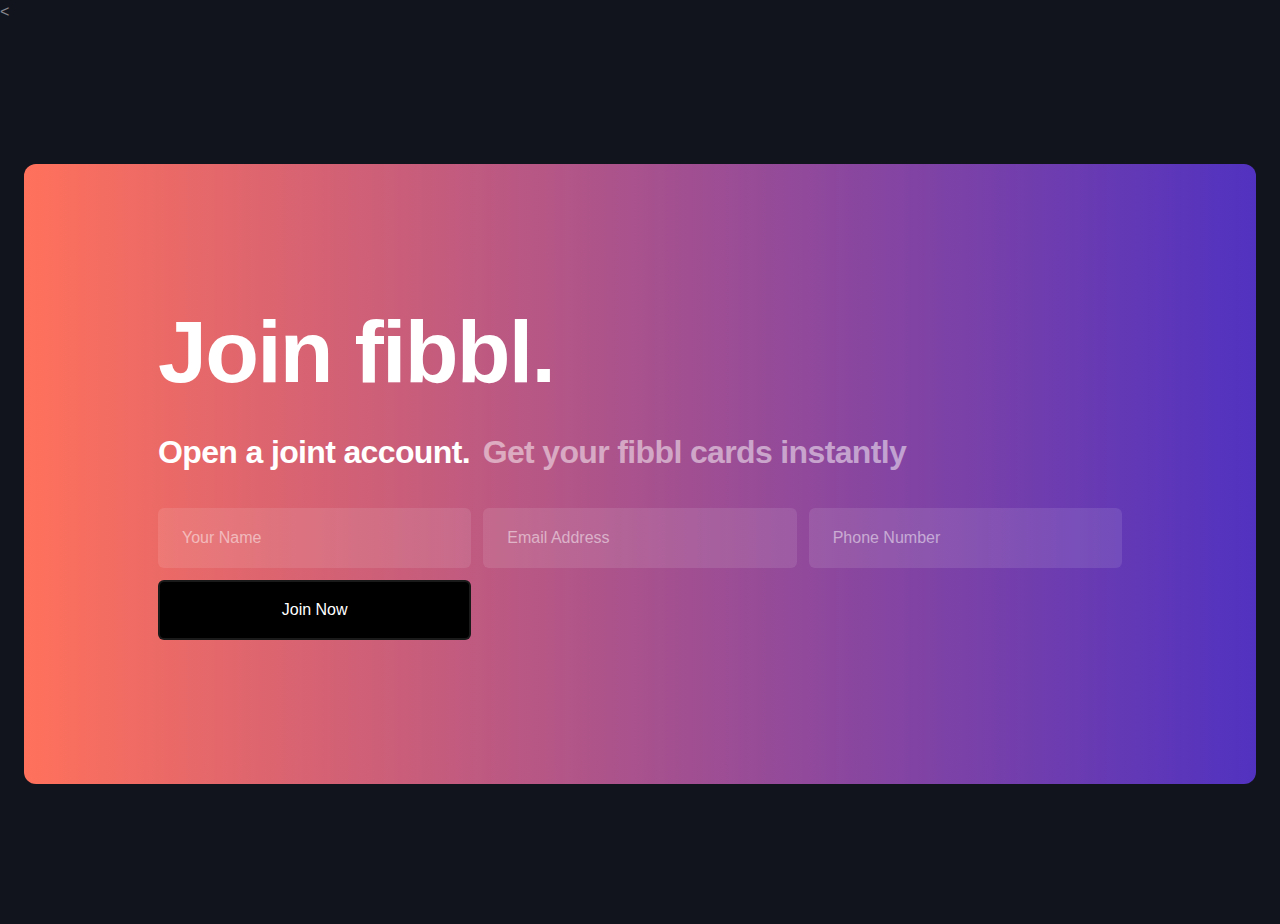
<file: apply.html>
<!DOCTYPE html>

<html data-wf-domain="fibbl.in" data-wf-page="5df987ee3a70bf69cc880ca0" data-wf-site="5dcb2e333e05bec4ef2fee2f" class="w-mod-js w-mod-ix wf-inter-n3-active wf-inter-n4-active wf-inter-n5-active wf-inter-n6-active wf-inter-n7-active wf-active">
   <head>
      <meta http-equiv="Content-Type" content="text/html; charset=UTF-8">
      <title>fibbl-Joint account for couples</title>
      <meta content="Fibbl is a neobank for millenial couples offering digital joint acccount." name="description">
      <meta content="India's 1st neobank for couples." property="og:title">
      <meta content="Fibbl is a neobank for millenial couples offering digital joint acccount." property="og:description">
      <meta content="Fibbl is a neobank for millenial couples offering digital joint acccount." property="twitter:title">
      <meta content="Fibbl is a neobank for millenial couples offering digital joint acccount." property="twitter:description">
      <meta property="og:type" content="website">
      <meta content="summary_large_image" name="twitter:card">
      <meta content="width=device-width, initial-scale=1" name="viewport">
      <link href="./Panels - Webflow HTML Website Template_files/panels-template.ac31d744c.css" rel="stylesheet" type="text/css">
      
      <link rel="stylesheet" href="./Panels - Webflow HTML Website Template_files/css" media="all">
      <script type="text/javascript">WebFont.load({  google: {    families: ["Inter:300,regular,500,600,700"]  }});</script><<script type="text/javascript">!function(o,c){var n=c.documentElement,t=" w-mod-";n.className+=t+"js",("ontouchstart"in o||o.DocumentTouch&&c instanceof DocumentTouch)&&(n.className+=t+"touch")}(window,document);</script>
      <link href="./Imagine a World Without Pitching _ No Pitch Club_files/favicon.png" rel="shortcut icon" type="image/x-icon">
      <link href="./Panels - Webflow HTML Website Template_files/favicon.png" rel="apple-touch-icon">
      
      <style>
         body{
         -moz-osx-font-smoothing: grayscale;
         -webkit-font-smoothing: antialiased;
         }
      </style>
   </head>
   <body class="utility-page-body">
      <div class="section fullscreen-section">
         <div class="fullscreen-section-content">
            <div class="container">
               <div class="panel section bg-gradient-7">
                  <div class="panel-body align-content-center">
                     <div class="content-width-extra-large">
                        
                        <h1 class="display-heading-2">Join fibbl.</h1>
                        <div class="space-bottom-large">
                           <h3 class="card-heading display-inline">Open a joint account.</h3>
                           <h3 class="card-heading display-inline text-gray-4">&nbsp;Get your fibbl cards instantly</h3>
                        </div>
                        <div class="form w-form">
                           <form action='https://forms.zohopublic.in/fibbl/form/FibblWaitlist/formperma/Hfb0JpHFuqb21XoALduanEsPsoZYH4kQLeZ9RKjk2ec/htmlRecords/submit' name='form' id='form' method='POST' accept-charset='UTF-8' enctype='multipart/form-data'   class="form-thirds">
                            <input type="hidden" name="zf_redirect_url" value="https://www.fibbl.in/thankyou.html">
                            <input type="text" class="form-input form-input-large w-input" maxlength="256" name="SingleLine"  placeholder="Your Name" id="Name" required="">
                             <input type="email" class="form-input form-input-large w-input" maxlength="256" name="Email" placeholder="Email Address" id="email-2" required="">
                             <input type="text" class="form-input form-input-large w-input" maxlength="256" name="PhoneNumber_countrycode" placeholder="Phone Number" id="phone" required="">
                             <input type="submit" value="Join Now" data-wait="Please wait..." class="button-large-outline w-button" style="background-color: black;">
                            </form>
                           <div class="form-success w-form-done">
                              <div>Thank you! Your submission has been received!</div>
                           </div>
                           <div class="form-error w-form-fail">
                              <div>Oops! Something went wrong while submitting the form.</div>
                           </div>
                        </div>
                        
                     </div>
                  </div>
               </div>
            </div>
         </div>
      </div>
      
   </body>
</html>
</file>
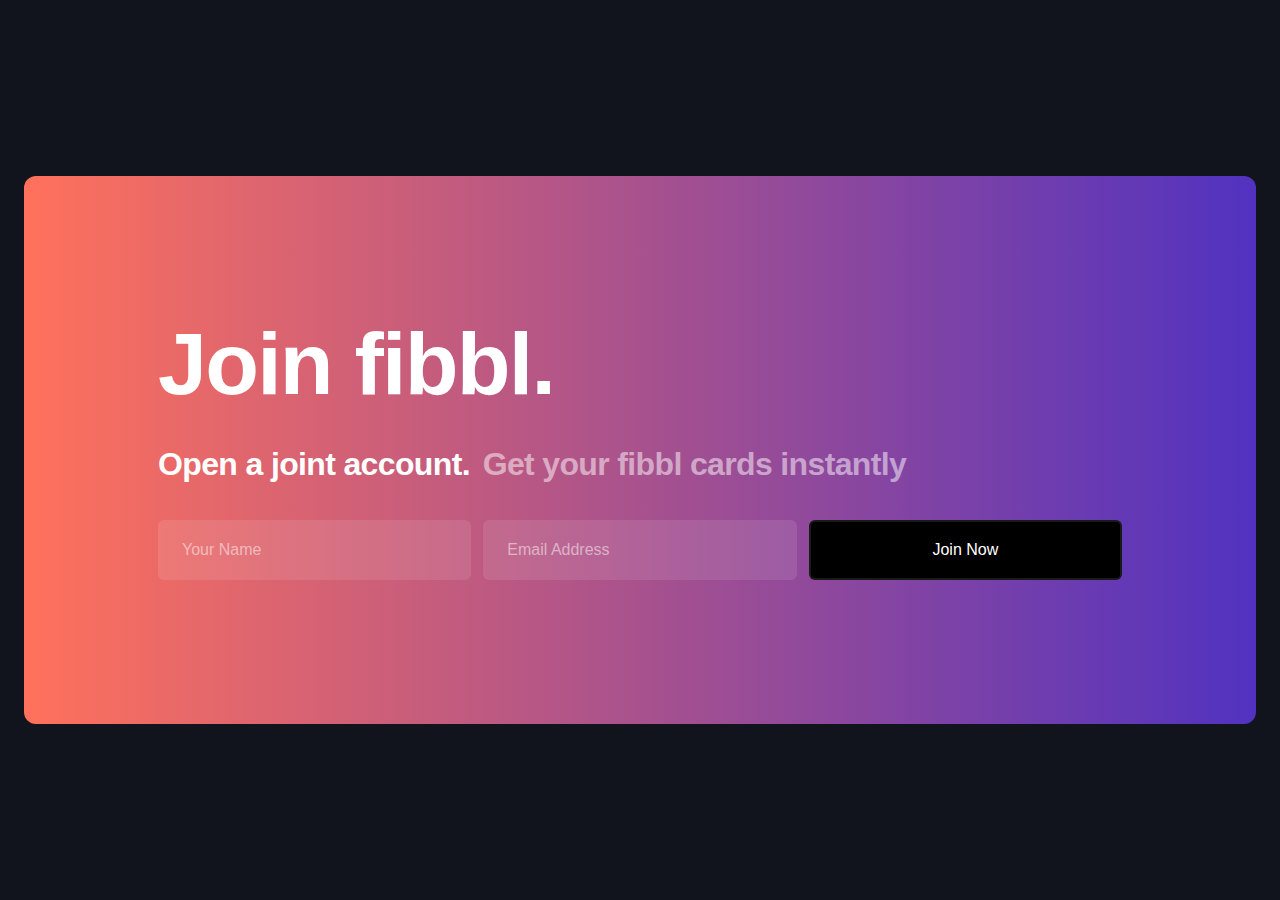
<file: apply_wp.html>
<!DOCTYPE html>

<html data-wf-domain="fibbl.in" data-wf-page="5df987ee3a70bf69cc880ca0" data-wf-site="5dcb2e333e05bec4ef2fee2f" class="w-mod-js w-mod-ix wf-inter-n3-active wf-inter-n4-active wf-inter-n5-active wf-inter-n6-active wf-inter-n7-active wf-active">
   <head>
      <meta http-equiv="Content-Type" content="text/html; charset=UTF-8">
      <title>fibbl-Joint account for couples</title>
      <meta content="Fibbl is a neobank for millenial couples offering digital joint acccount." name="description">
      <meta content="India's 1st neobank for couples." property="og:title">
      <meta content="Fibbl is a neobank for millenial couples offering digital joint acccount." property="og:description">
      <meta content="Fibbl is a neobank for millenial couples offering digital joint acccount." property="twitter:title">
      <meta content="Fibbl is a neobank for millenial couples offering digital joint acccount." property="twitter:description">
      <meta property="og:type" content="website">
      <meta content="summary_large_image" name="twitter:card">
      <meta content="width=device-width, initial-scale=1" name="viewport">
      <link href="./Panels - Webflow HTML Website Template_files/panels-template.ac31d744c.css" rel="stylesheet" type="text/css">
      
      <link rel="stylesheet" href="./Panels - Webflow HTML Website Template_files/css" media="all">
      <script type="text/javascript">WebFont.load({  google: {    families: ["Inter:300,regular,500,600,700"]  }});</script><script type="text/javascript">!function(o,c){var n=c.documentElement,t=" w-mod-";n.className+=t+"js",("ontouchstart"in o||o.DocumentTouch&&c instanceof DocumentTouch)&&(n.className+=t+"touch")}(window,document);</script>
      <link href="./Imagine a World Without Pitching _ No Pitch Club_files/favicon.png" rel="shortcut icon" type="image/x-icon">
      <link href="./Panels - Webflow HTML Website Template_files/favicon.png" rel="apple-touch-icon">
      
      <style>
         body{
         -moz-osx-font-smoothing: grayscale;
         -webkit-font-smoothing: antialiased;
         }
      </style>
   </head>
   <body class="utility-page-body">
      <div class="section fullscreen-section">
         <div class="fullscreen-section-content">
            <div class="container">
               <div class="panel section bg-gradient-7">
                  <div class="panel-body align-content-center">
                     <div class="content-width-extra-large">
                        
                        <h1 class="display-heading-2">Join fibbl.</h1>
                        <div class="space-bottom-large">
                           <h3 class="card-heading display-inline">Open a joint account.</h3>
                           <h3 class="card-heading display-inline text-gray-4">&nbsp;Get your fibbl cards instantly</h3>
                        </div>
                        <div class="form w-form">
                           <form action='https://forms.zohopublic.in/fibbl/form/FibblWaitlist/formperma/Hfb0JpHFuqb21XoALduanEsPsoZYH4kQLeZ9RKjk2ec/htmlRecords/submit' name='form' id='form' method='POST' accept-charset='UTF-8' enctype='multipart/form-data'   class="form-thirds">
                            <input type="hidden" name="zf_redirect_url" value="https://www.fibbl.in/thankyou.html"><!-- To redirect to a specific page after record submission , place the respective url within the " " in the above hidden input field --> 
                            <input type="text" class="form-input form-input-large w-input" maxlength="256" name="SingleLine"  placeholder="Your Name" id="Name" required="">
                             <input type="email" class="form-input form-input-large w-input" maxlength="256" name="Email" placeholder="Email Address" id="email-2" required="">
                             <input type="submit" value="Join Now" data-wait="Please wait..." class="button-large-outline w-button" style="background-color: black;">
                            </form>
                           <div class="form-success w-form-done">
                              <div>Thank you! Your submission has been received!</div>
                           </div>
                           <div class="form-error w-form-fail">
                              <div>Oops! Something went wrong while submitting the form.</div>
                           </div>
                        </div>
                        
                     </div>
                  </div>
               </div>
            </div>
         </div>
      </div>
      
   </body>
</html>
</file>
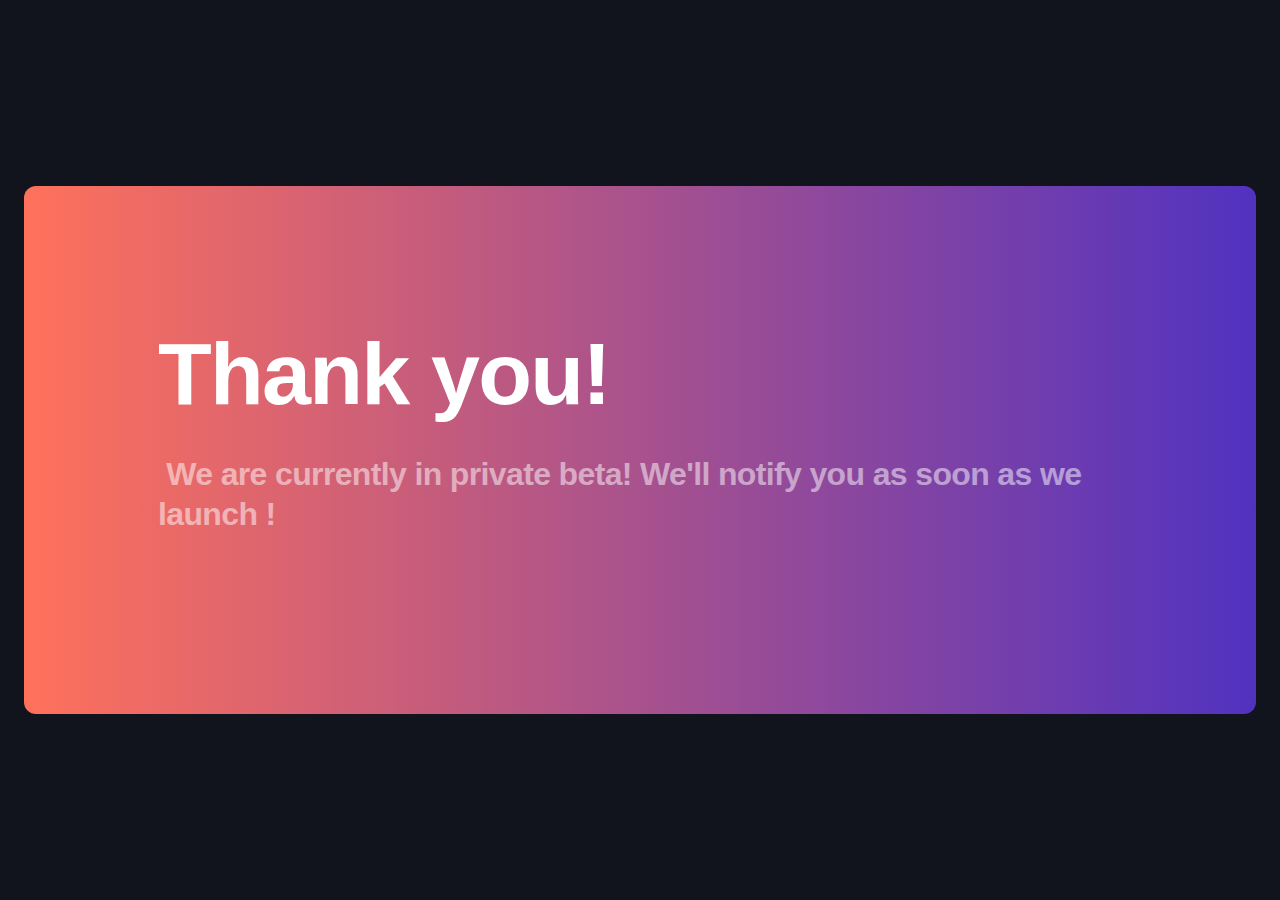
<file: thankyou.html>
<!DOCTYPE html>

<html data-wf-domain="fibbl.in" data-wf-page="5df987ee3a70bf69cc880ca0" data-wf-site="5dcb2e333e05bec4ef2fee2f" class="w-mod-js w-mod-ix wf-inter-n3-active wf-inter-n4-active wf-inter-n5-active wf-inter-n6-active wf-inter-n7-active wf-active">
   <head>
      <meta http-equiv="Content-Type" content="text/html; charset=UTF-8">
      <title>fibbl-Joint account for couples</title>
      <meta content="Fibbl is a neobank for millenial couples offering digital joint acccount." name="description">
      <meta content="India's 1st neobank for couples." property="og:title">
      <meta content="Fibbl is a neobank for millenial couples offering digital joint acccount." property="og:description">
      <meta content="Fibbl is a neobank for millenial couples offering digital joint acccount." property="twitter:title">
      <meta content="Fibbl is a neobank for millenial couples offering digital joint acccount." property="twitter:description">
      <meta property="og:type" content="website">
      <meta content="summary_large_image" name="twitter:card">
      <meta content="width=device-width, initial-scale=1" name="viewport">
      <link href="./Panels - Webflow HTML Website Template_files/panels-template.ac31d744c.css" rel="stylesheet" type="text/css">
      
      <link rel="stylesheet" href="./Panels - Webflow HTML Website Template_files/css" media="all">
      <script type="text/javascript">WebFont.load({  google: {    families: ["Inter:300,regular,500,600,700"]  }});</script><!--[if lt IE 9]><script src="https://cdnjs.cloudflare.com/ajax/libs/html5shiv/3.7.3/html5shiv.min.js" type="text/javascript"></script><![endif]--><script type="text/javascript">!function(o,c){var n=c.documentElement,t=" w-mod-";n.className+=t+"js",("ontouchstart"in o||o.DocumentTouch&&c instanceof DocumentTouch)&&(n.className+=t+"touch")}(window,document);</script>
      <link href="./Imagine a World Without Pitching _ No Pitch Club_files/favicon.png" rel="shortcut icon" type="image/x-icon">
      <link href="./Panels - Webflow HTML Website Template_files/favicon.png" rel="apple-touch-icon">
      
      <style>
         body{
         -moz-osx-font-smoothing: grayscale;
         -webkit-font-smoothing: antialiased;
         }
      </style>
   </head>
   <body class="utility-page-body">
      <div class="section fullscreen-section">
         <div class="fullscreen-section-content">
            <div class="container">
               <div class="panel section bg-gradient-7">
                  <div class="panel-body align-content-center">
                     <div class="content-width-extra-large">
                        <!-- <a href="https://panels-template.webflow.io/" class="space-bottom-large w-inline-block"><img src="./Panels - Webflow HTML Website Template_files/5dfa98be165f4e1b50909848_Panels-new.svg" alt=""></a> -->
                        <h1 class="display-heading-2">Thank you!</h1>
                        <div class="space-bottom-large">
                           
                           <h3 class="card-heading display-inline text-gray-4">&nbsp;We are currently in private beta! We'll notify you as soon as we launch !</h3>
                        </div>
                        
                        
                     </div>
                  </div>
               </div>
            </div>
         </div>
      </div>
      
   </body>
</html>
</file>
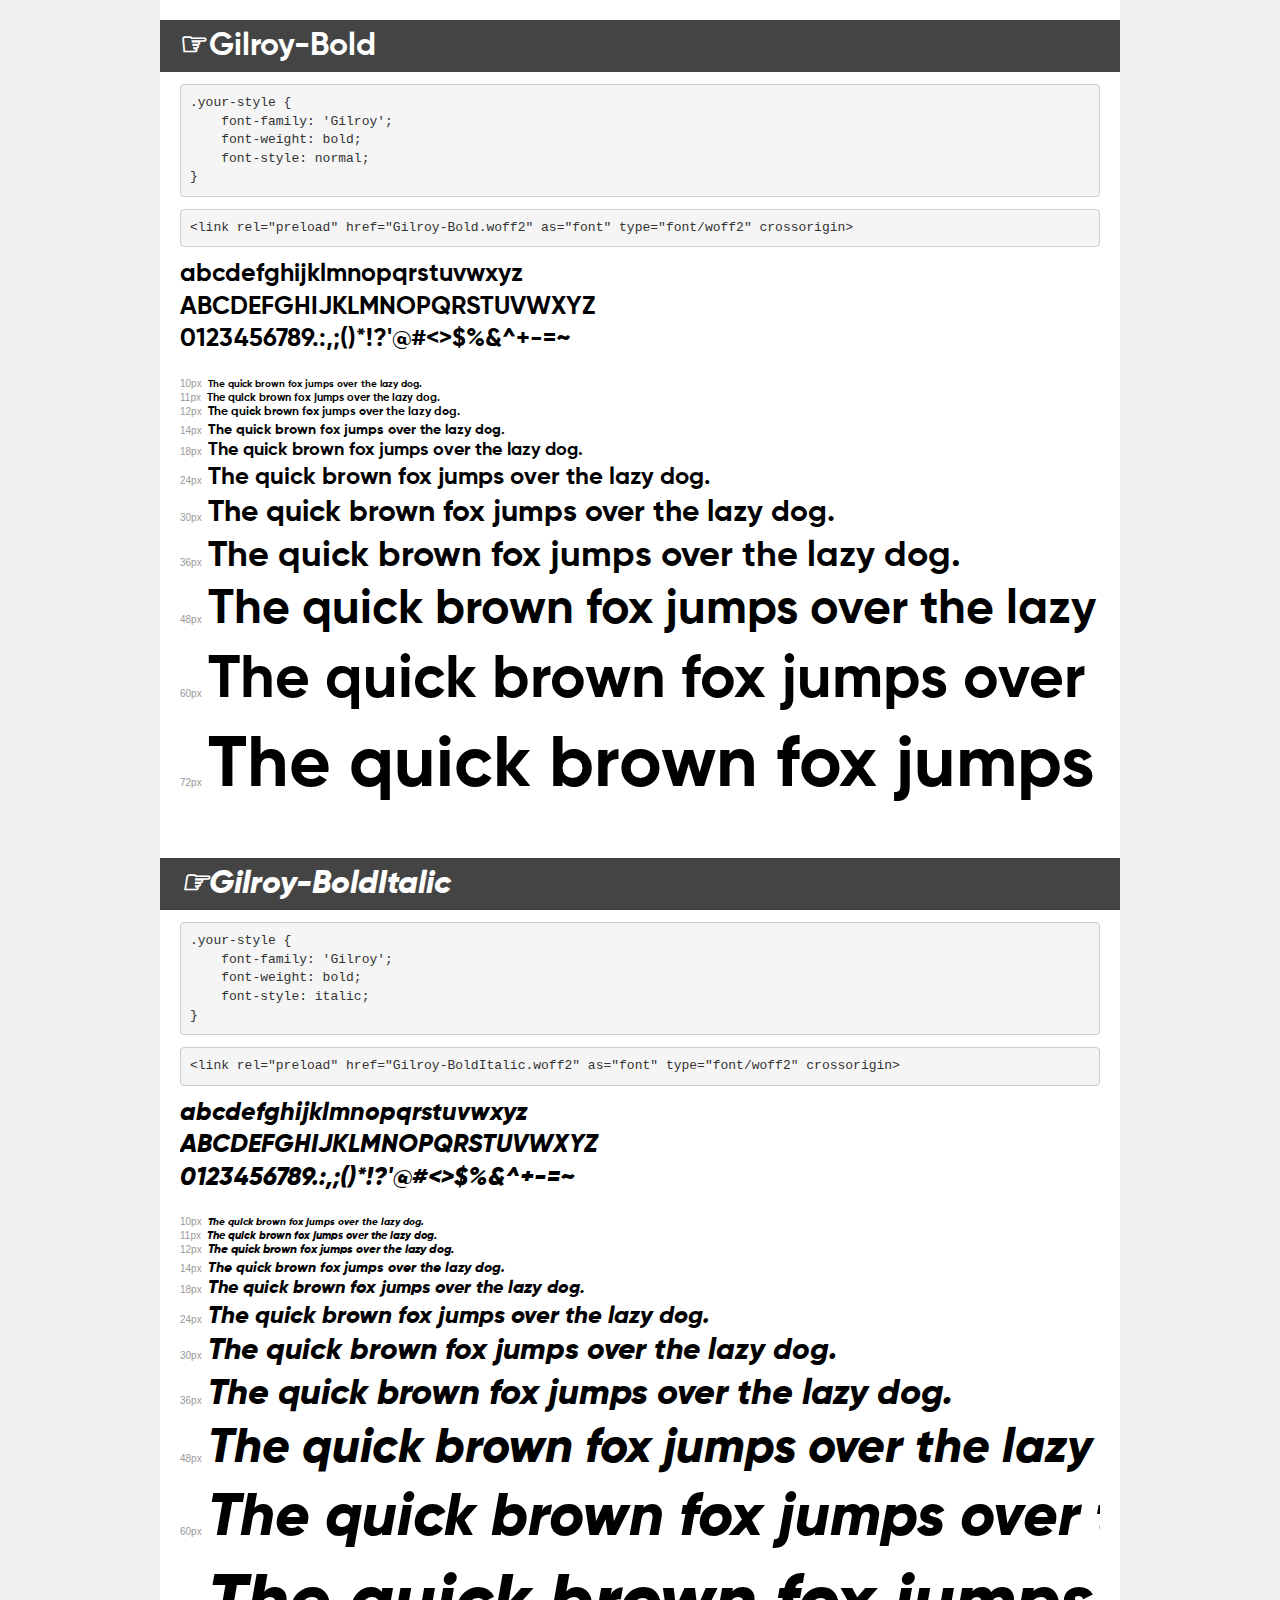
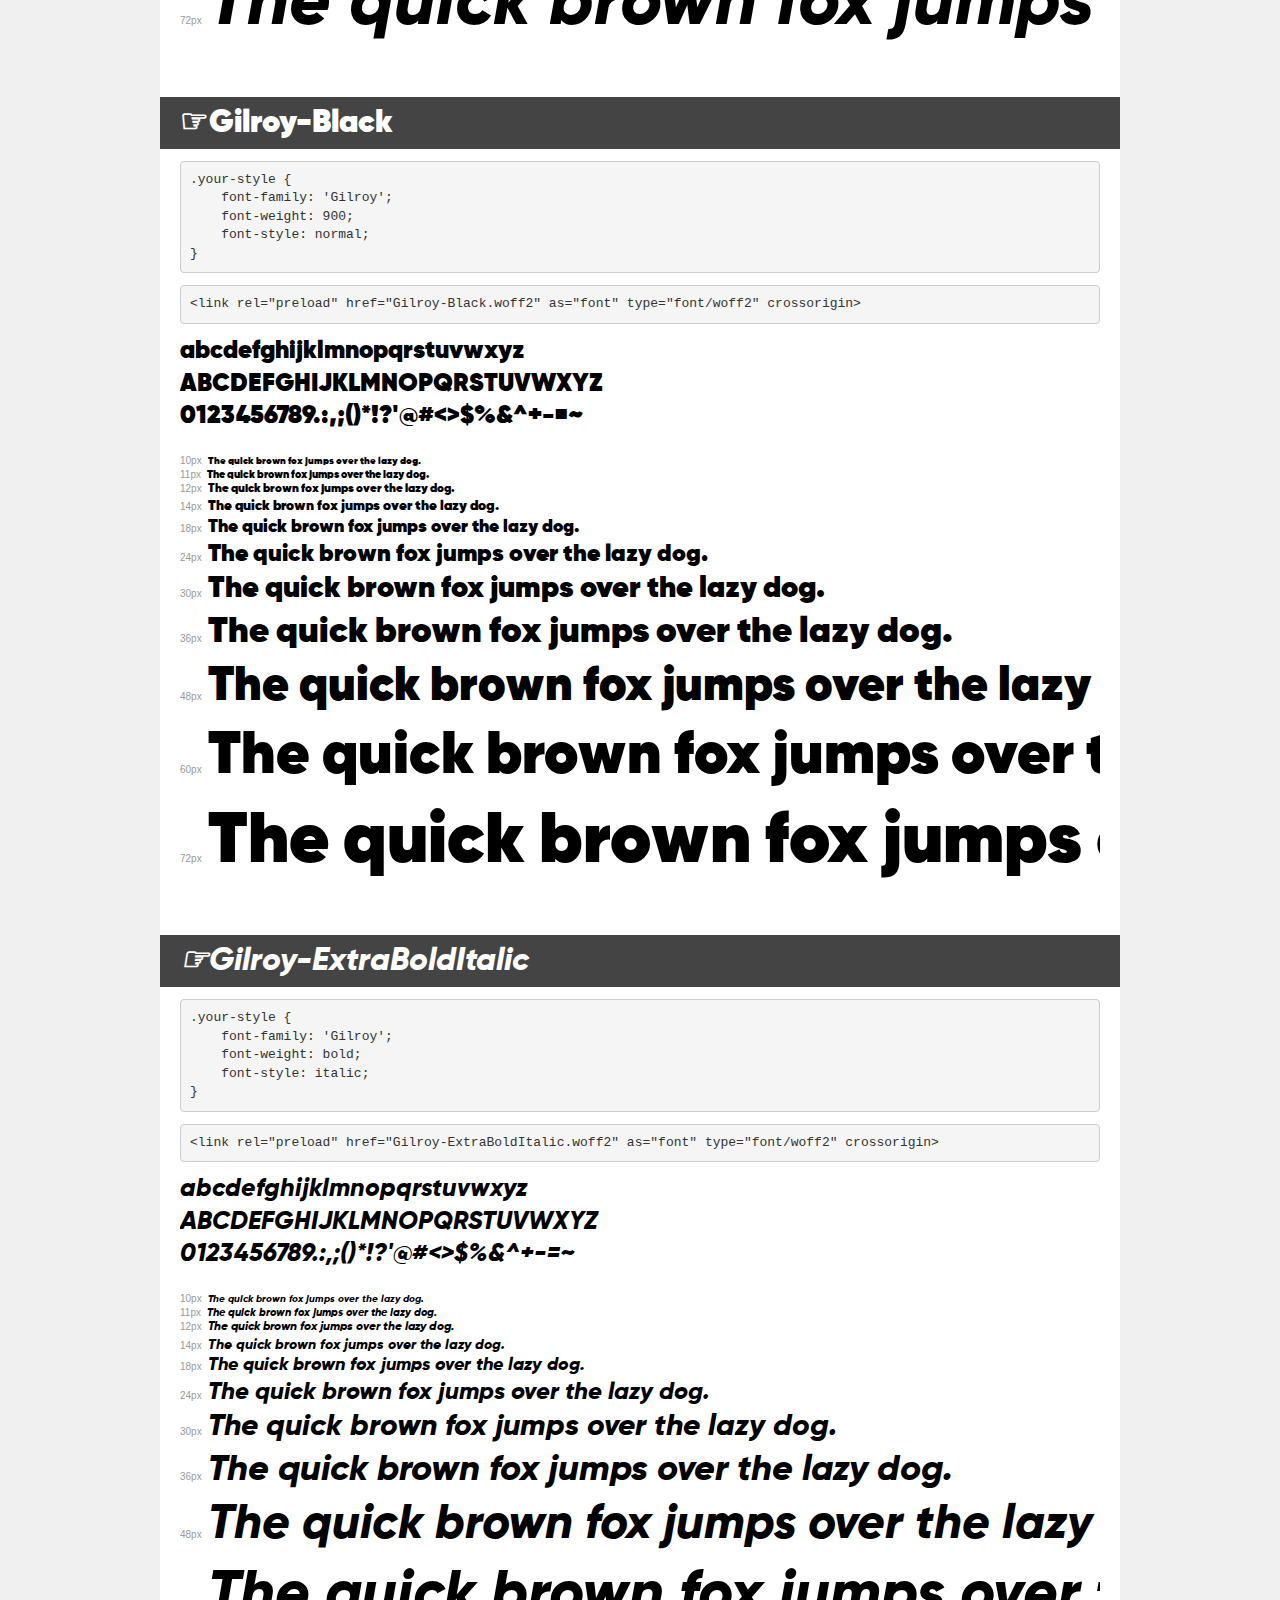
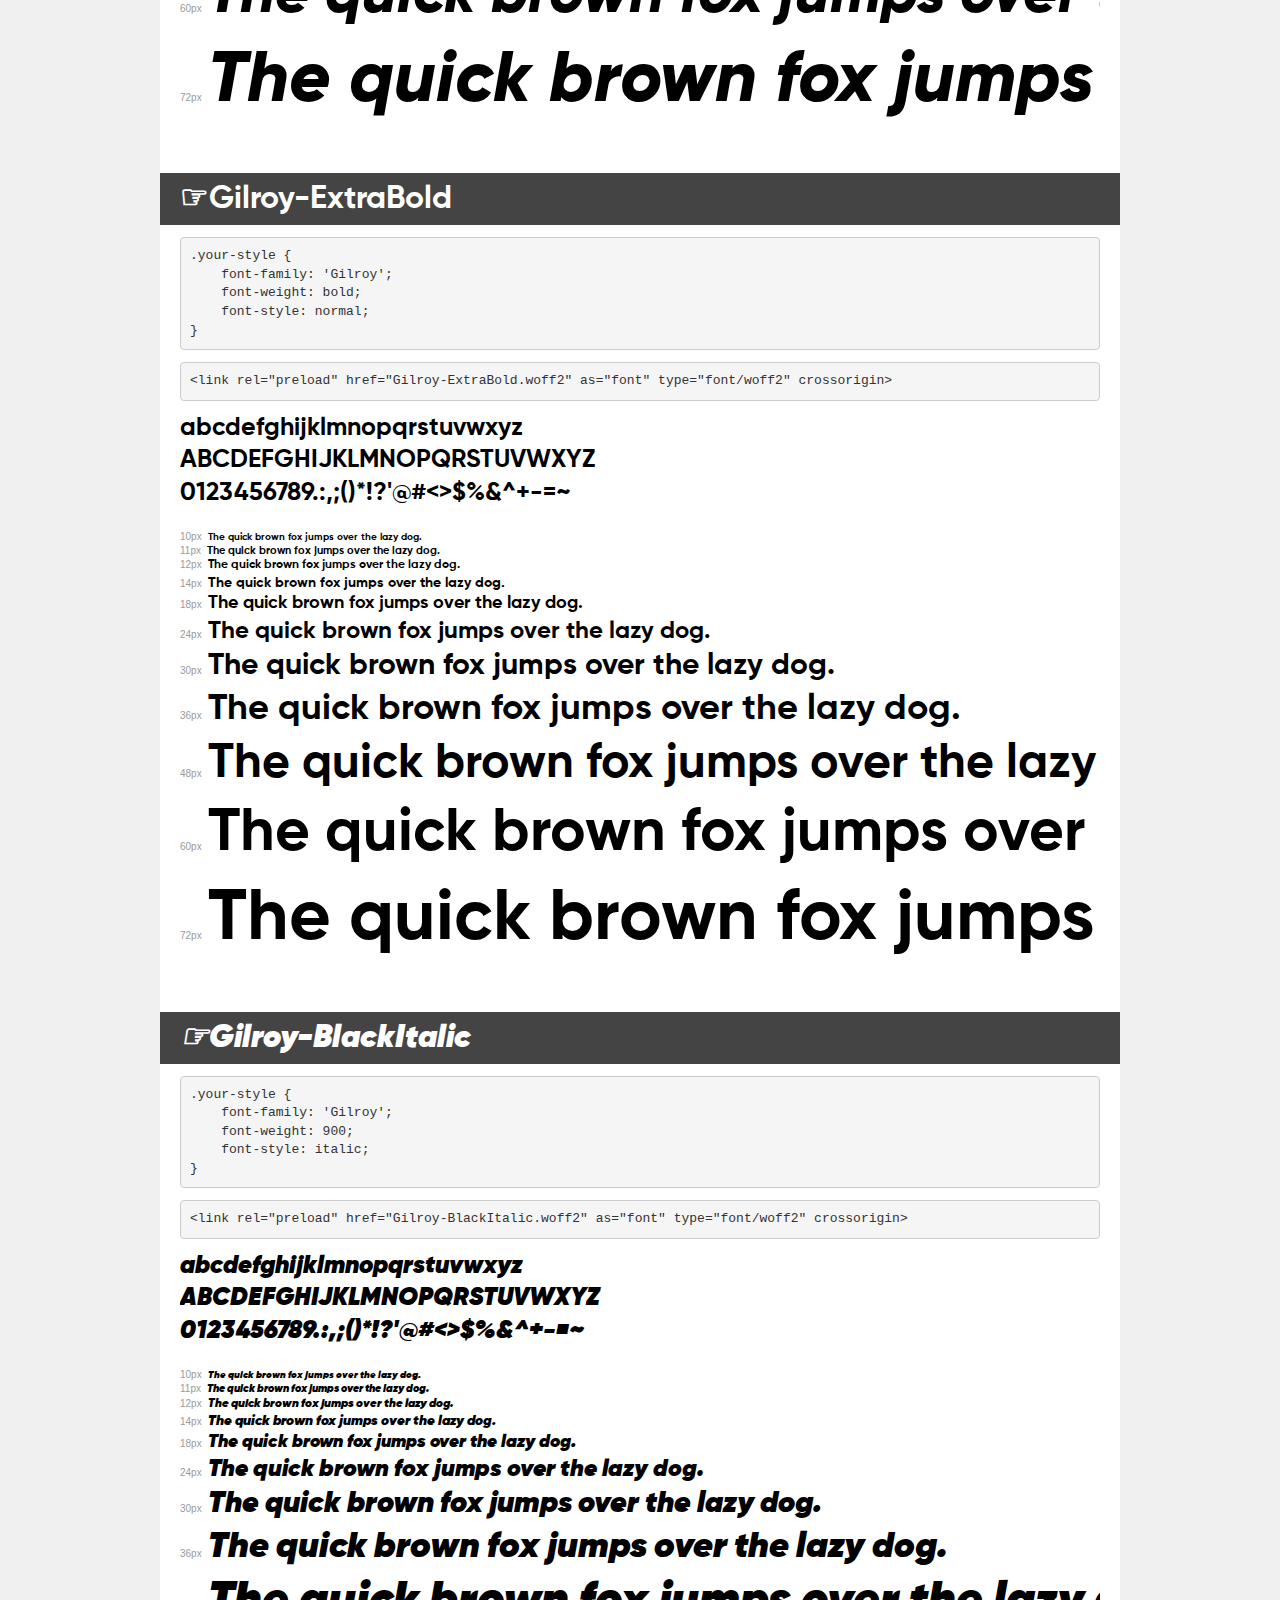
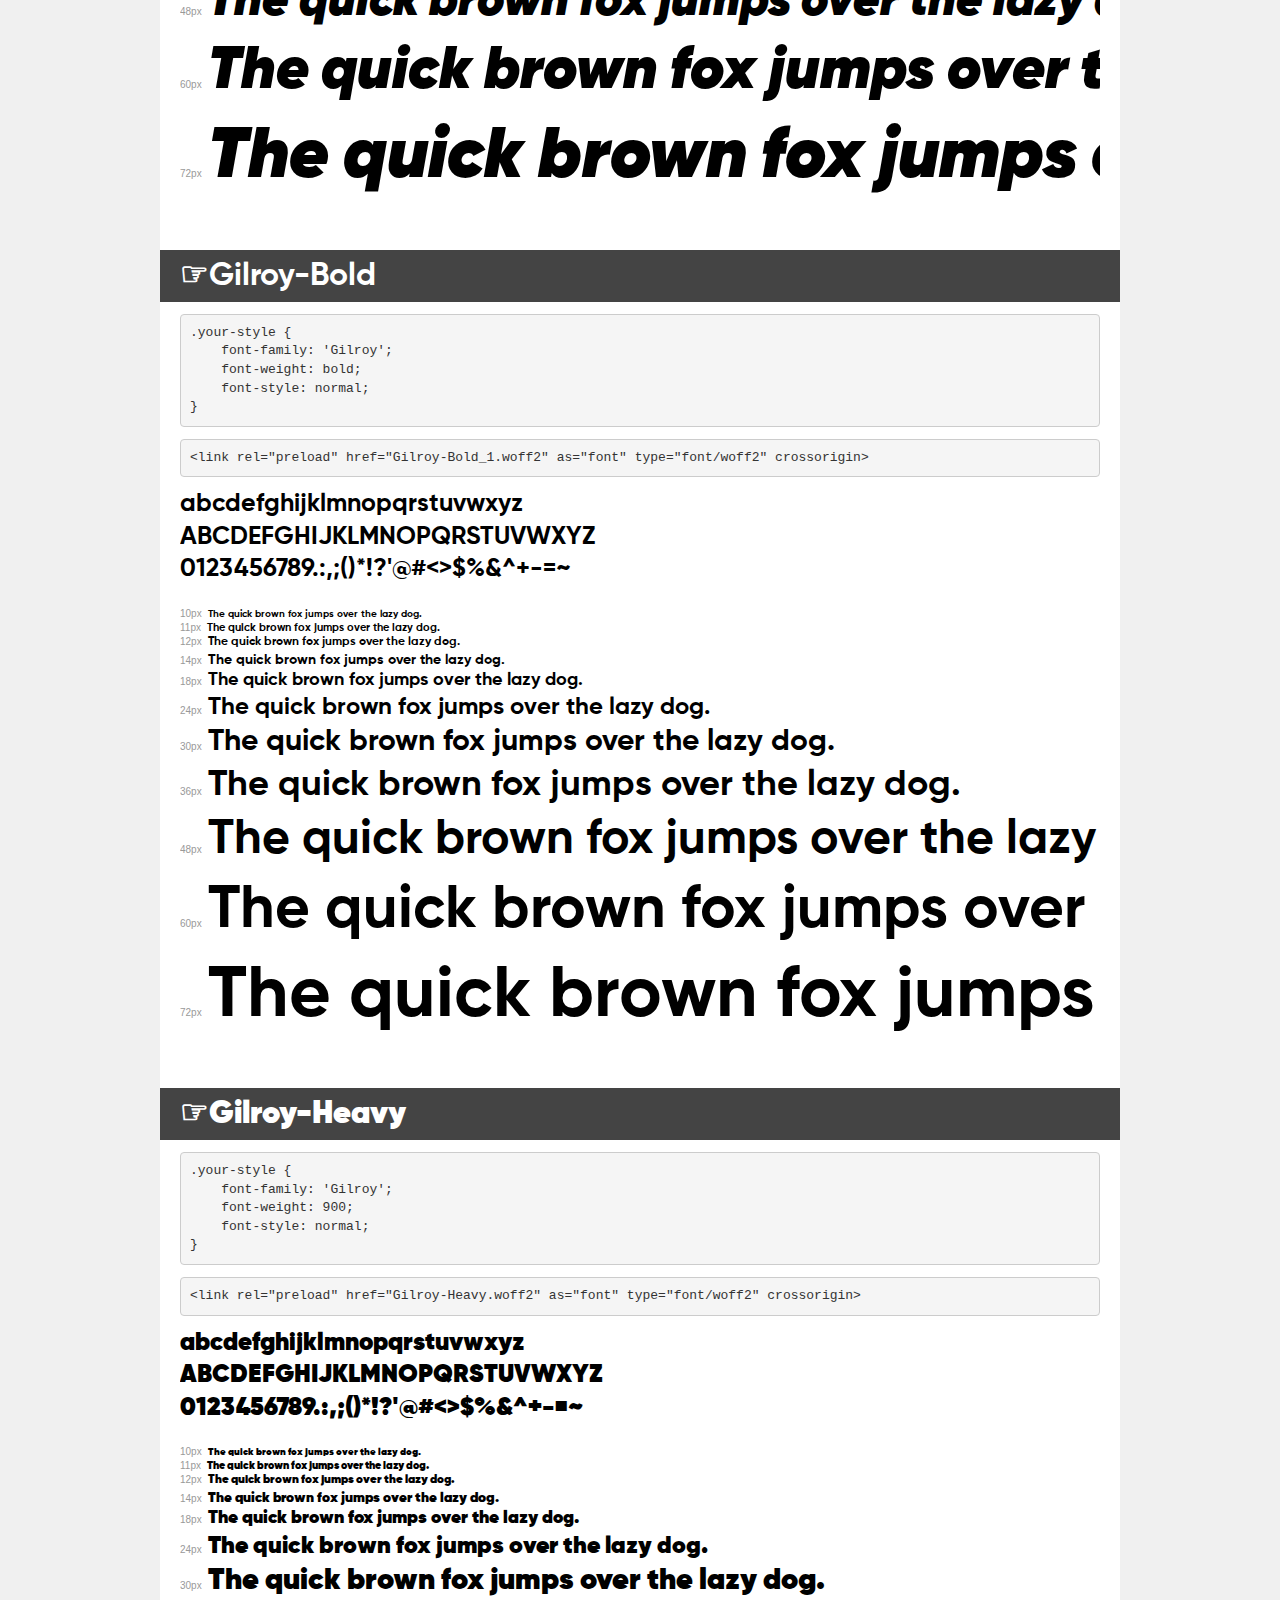
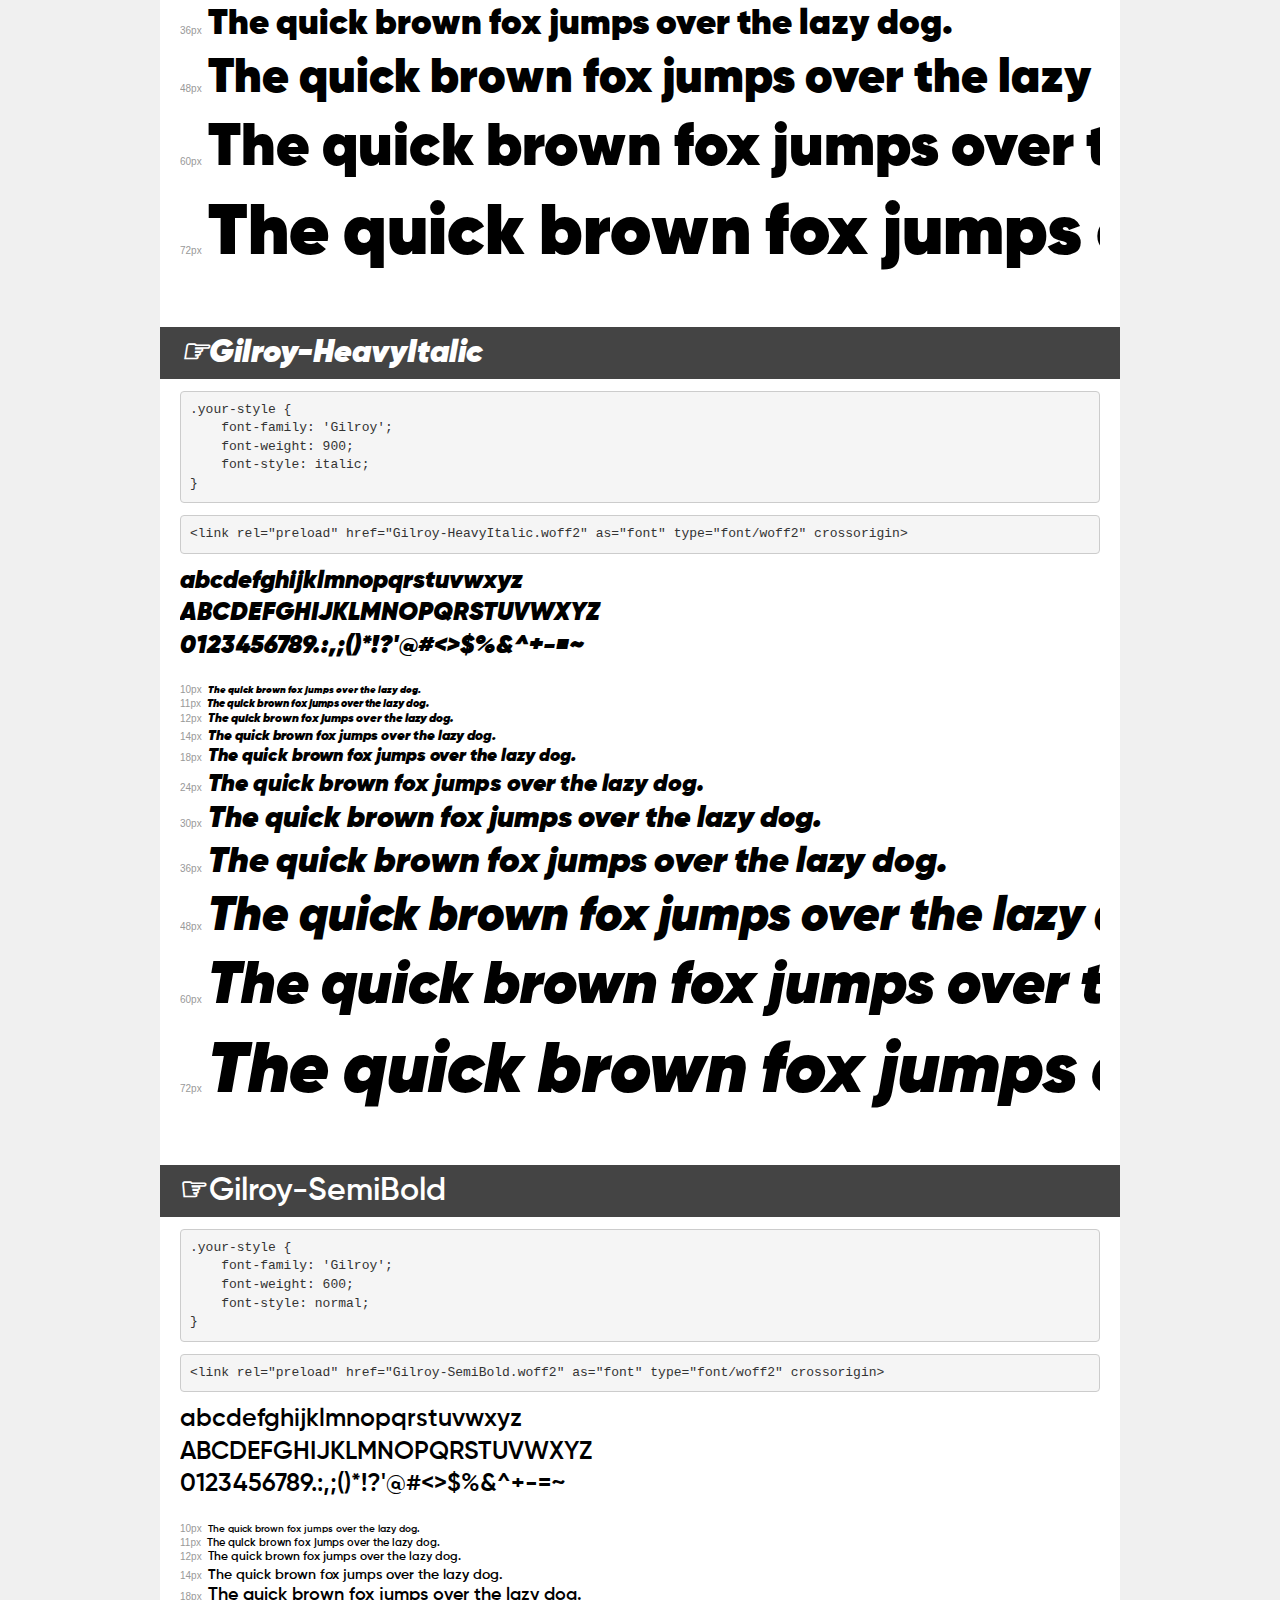
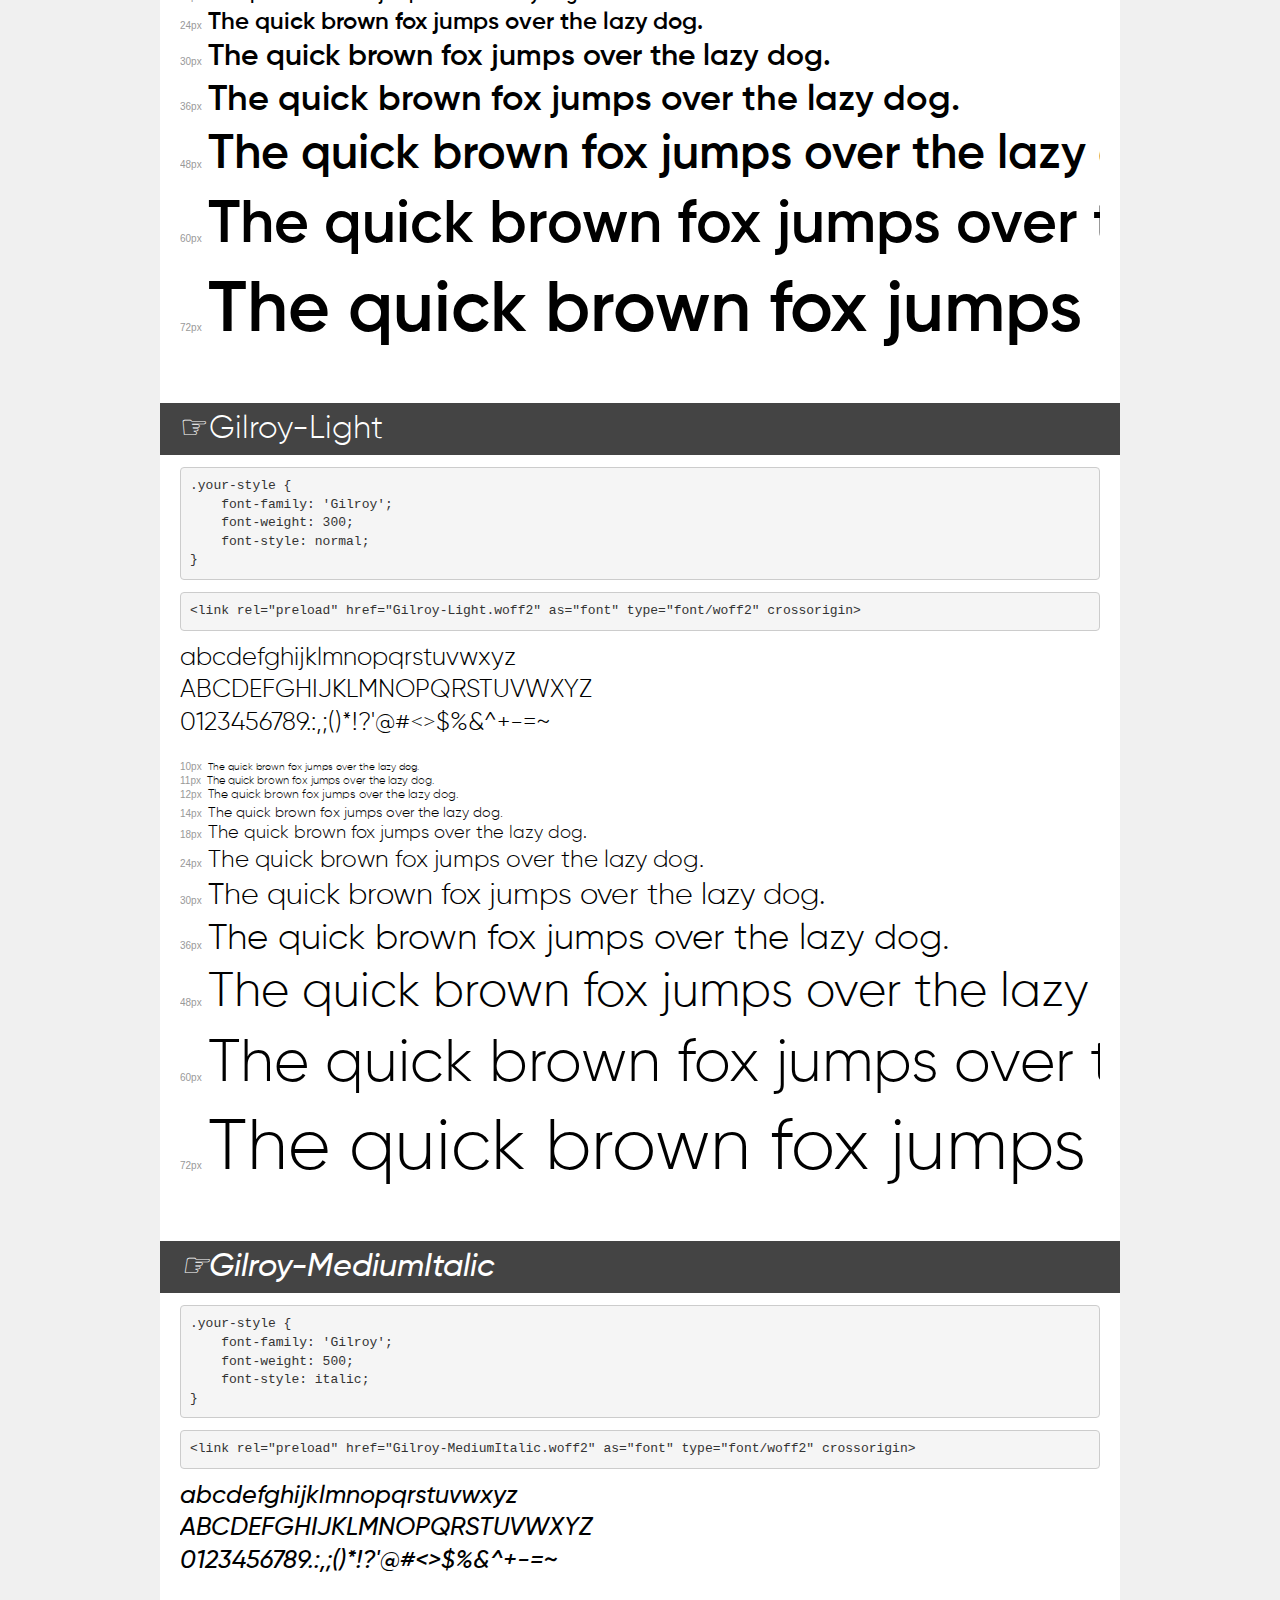
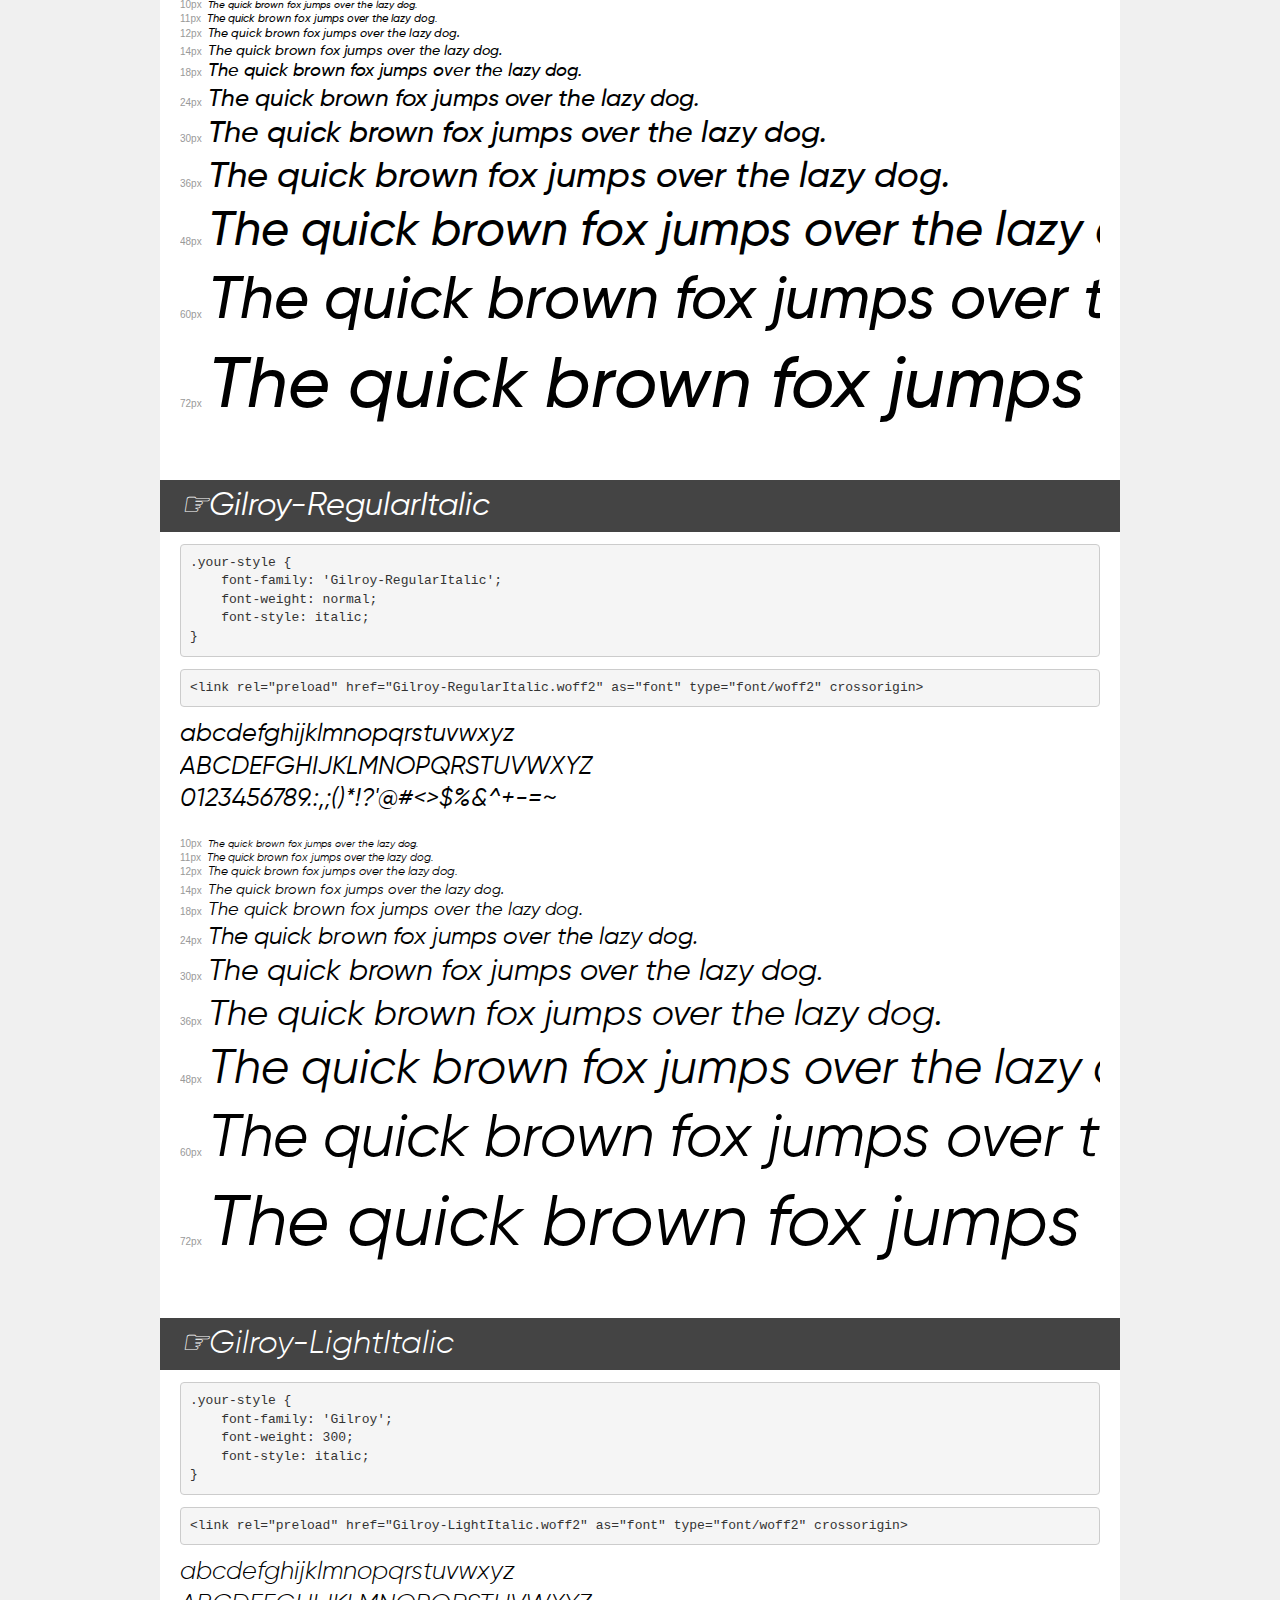
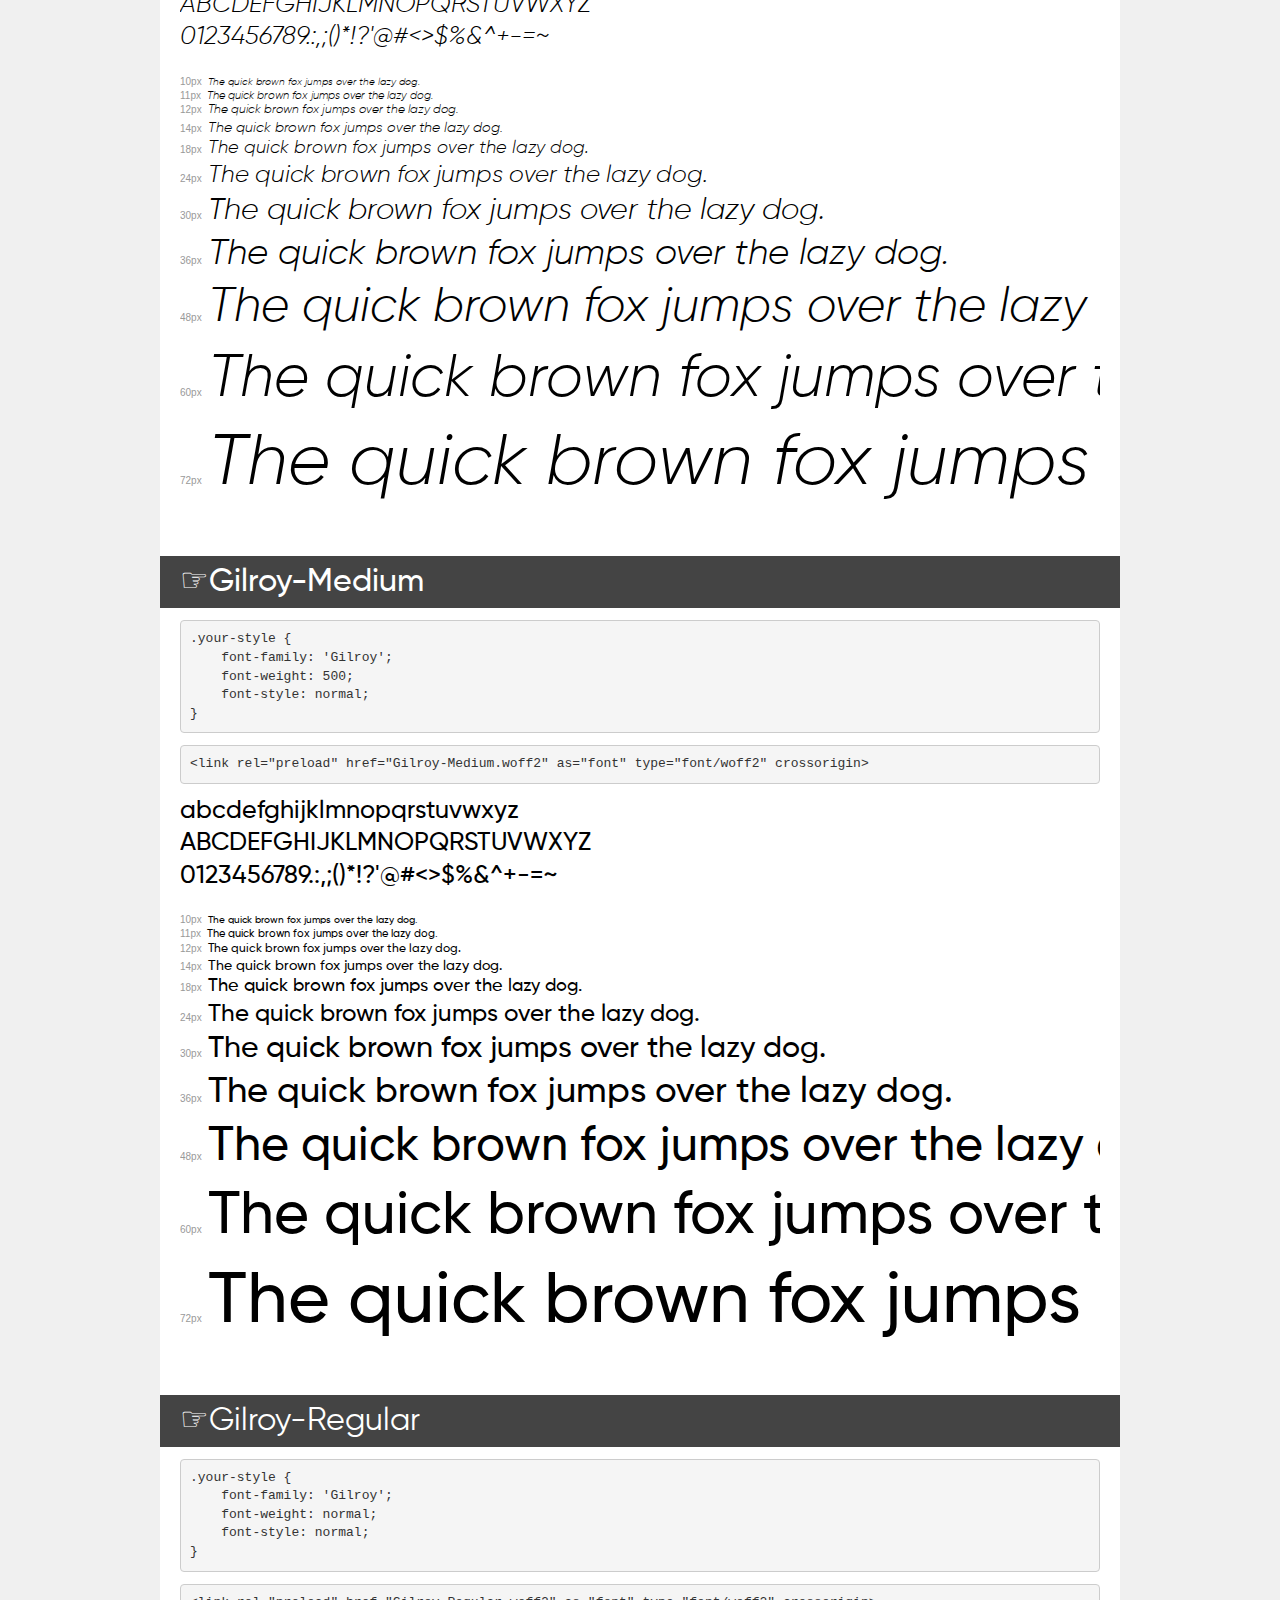
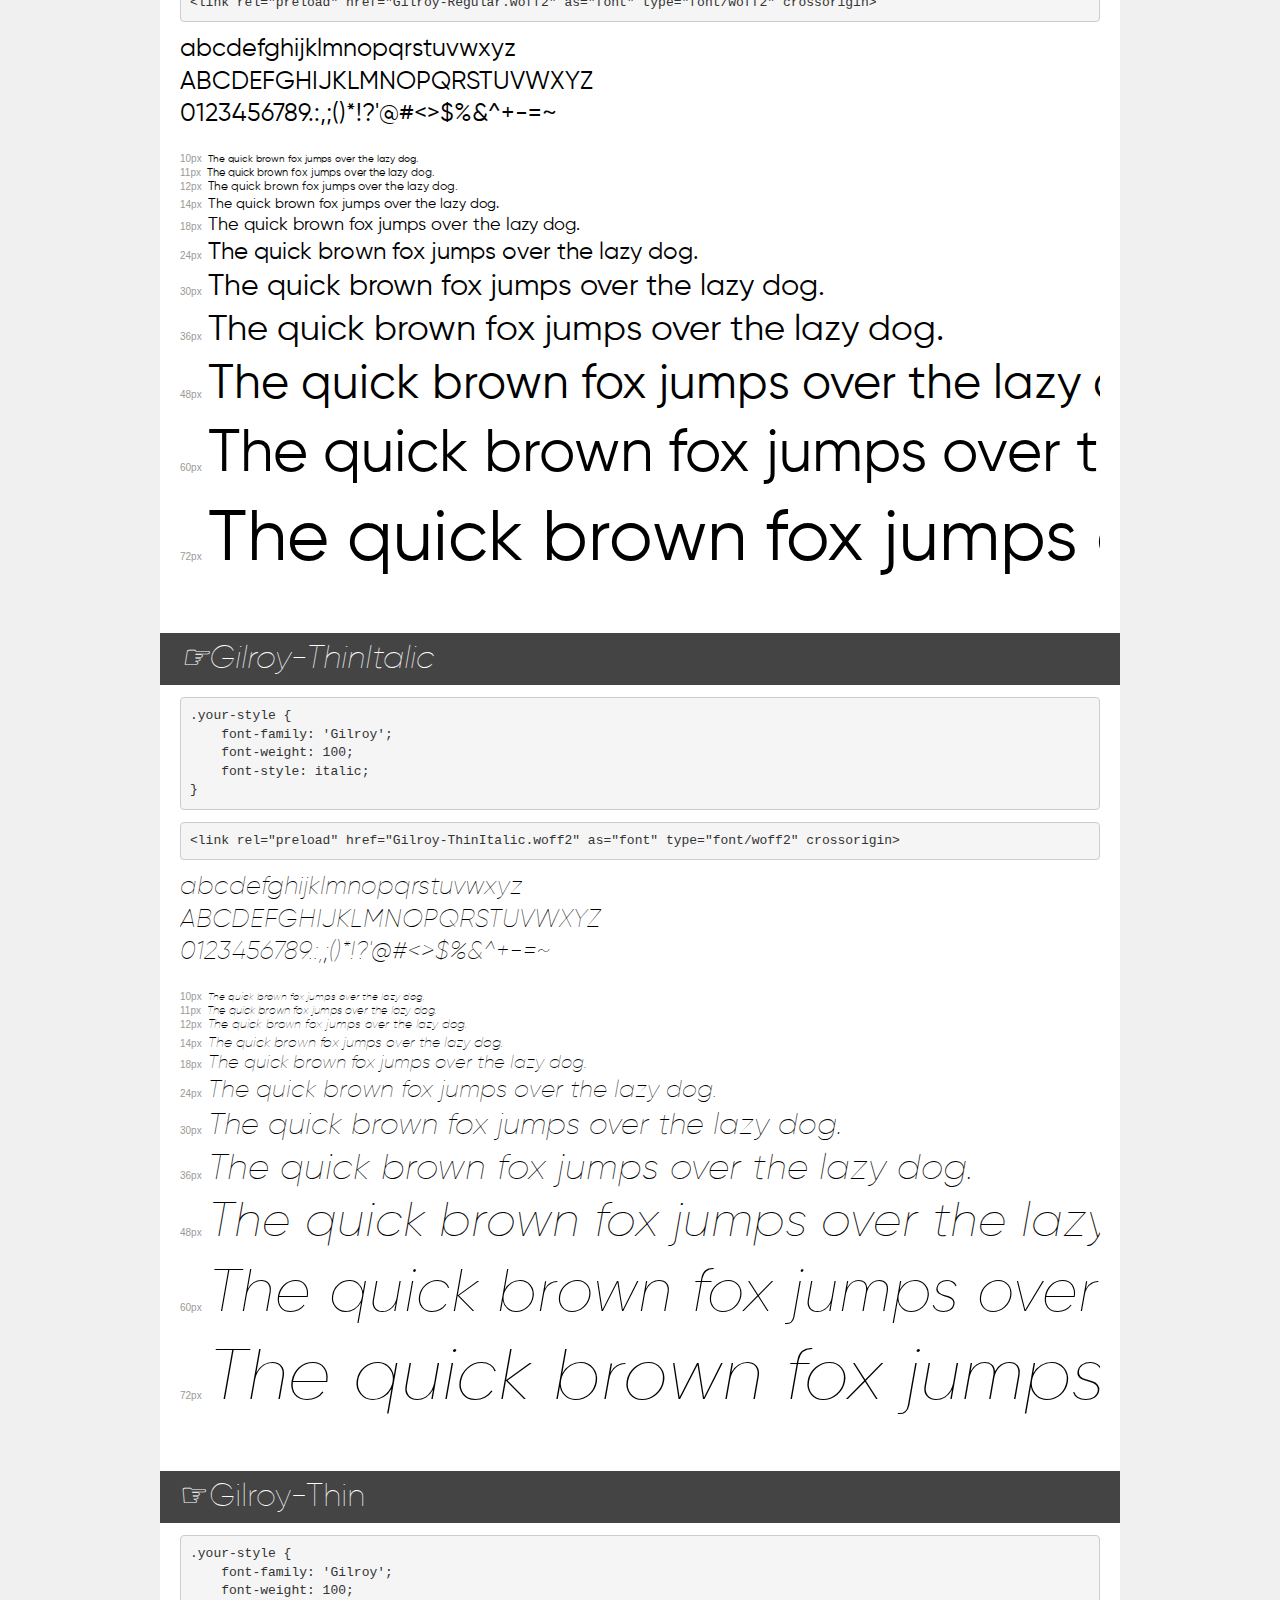
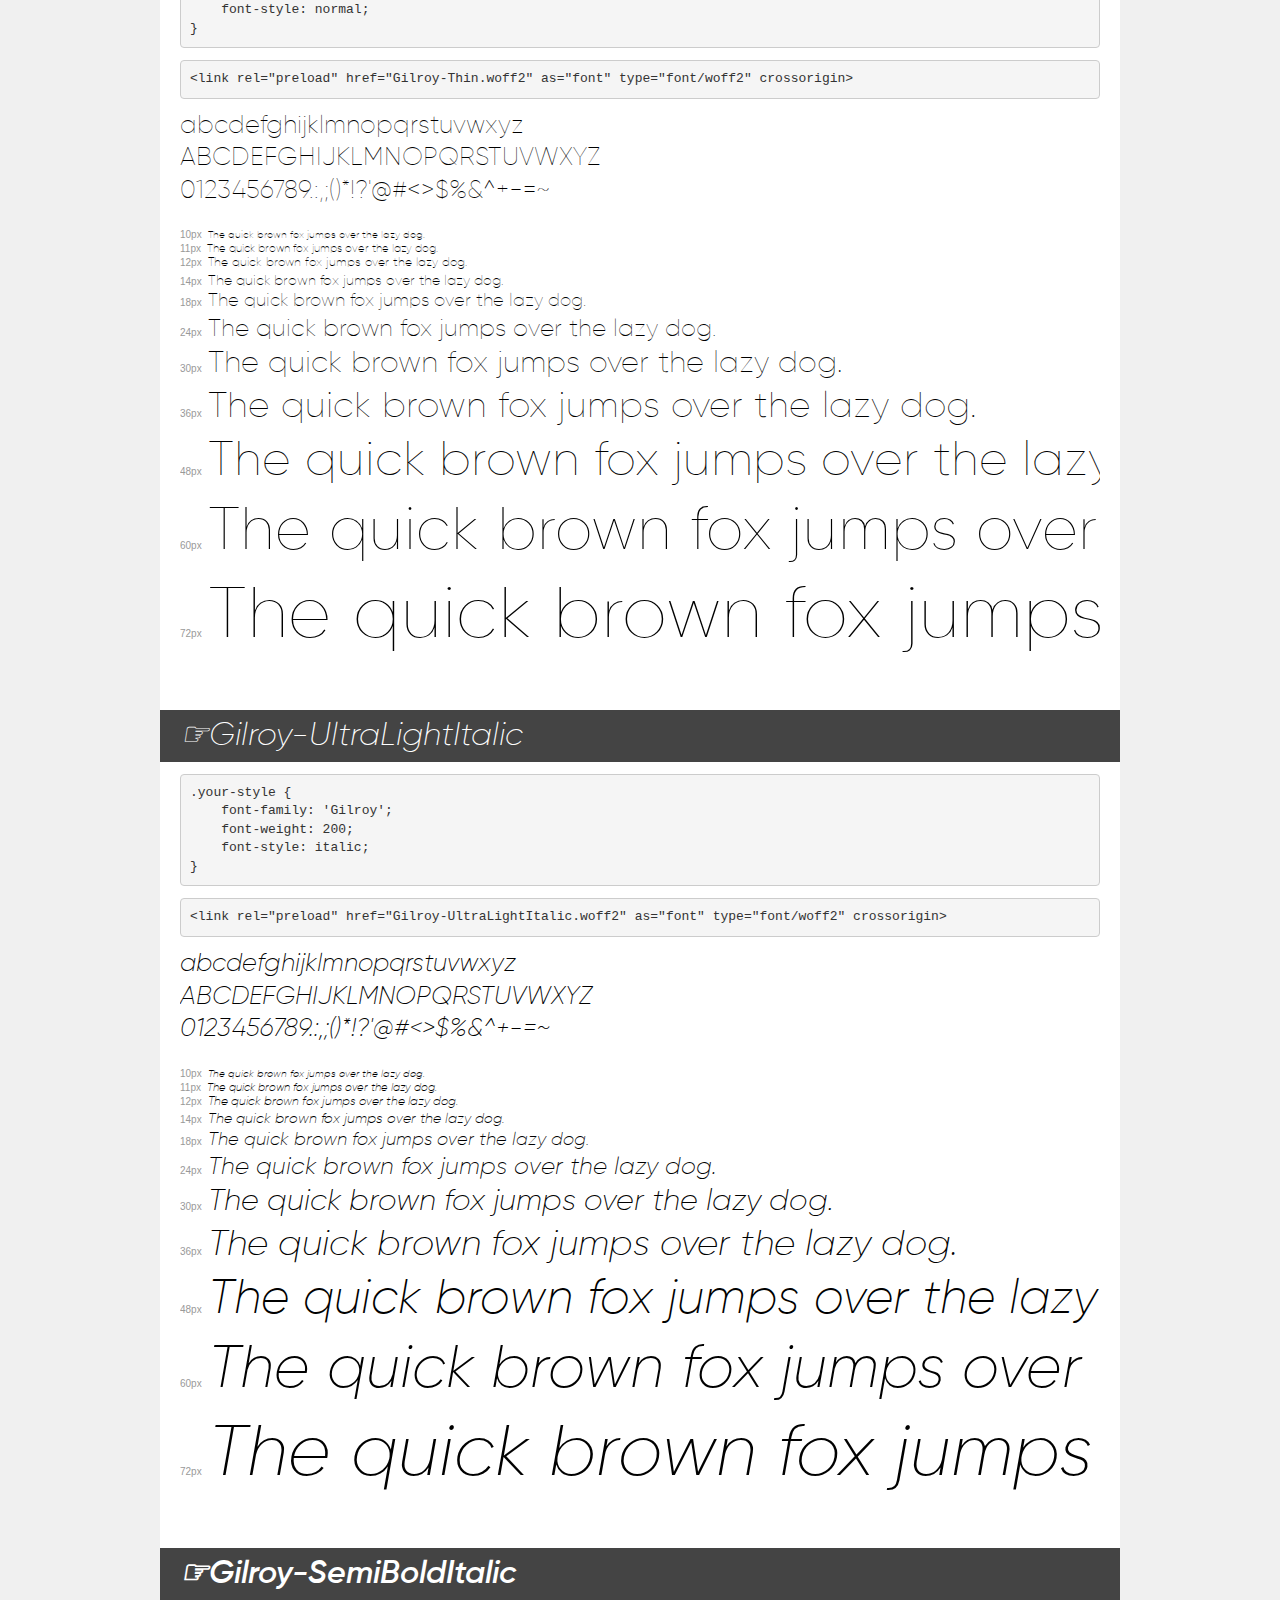
<file: Imagine a World Without Pitching _ No Pitch Club_files/demo.html>
<!DOCTYPE html>
<html lang="en">
<head>
    <meta charset="utf-8">
    <meta http-equiv="X-UA-Compatible" content="IE=edge">
    <meta name="viewport" content="width=device-width, initial-scale=1">
    <meta name="robots" content="noindex, noarchive">
    <meta name="format-detection" content="telephone=no">
    <title>Transfonter demo</title>
    <link href="stylesheet.css" rel="stylesheet">
    <style>
        /*
        http://meyerweb.com/eric/tools/css/reset/
        v2.0 | 20110126
        License: none (public domain)
        */
        html, body, div, span, applet, object, iframe,
        h1, h2, h3, h4, h5, h6, p, blockquote, pre,
        a, abbr, acronym, address, big, cite, code,
        del, dfn, em, img, ins, kbd, q, s, samp,
        small, strike, strong, sub, sup, tt, var,
        b, u, i, center,
        dl, dt, dd, ol, ul, li,
        fieldset, form, label, legend,
        table, caption, tbody, tfoot, thead, tr, th, td,
        article, aside, canvas, details, embed,
        figure, figcaption, footer, header, hgroup,
        menu, nav, output, ruby, section, summary,
        time, mark, audio, video {
            margin: 0;
            padding: 0;
            border: 0;
            font-size: 100%;
            font: inherit;
            vertical-align: baseline;
        }
        /* HTML5 display-role reset for older browsers */
        article, aside, details, figcaption, figure,
        footer, header, hgroup, menu, nav, section {
            display: block;
        }
        body {
            line-height: 1;
        }
        ol, ul {
            list-style: none;
        }
        blockquote, q {
            quotes: none;
        }
        blockquote:before, blockquote:after,
        q:before, q:after {
            content: '';
            content: none;
        }
        table {
            border-collapse: collapse;
            border-spacing: 0;
        }
        /* demo styles */
        body {
            background: #f0f0f0;
            color: #000;
        }
        .page {
            background: #fff;
            width: 920px;
            margin: 0 auto;
            padding: 20px 20px 0 20px;
            overflow: hidden;
        }
        .font-container {
            overflow-x: auto;
            overflow-y: hidden;
            margin-bottom: 40px;
            line-height: 1.3;
            white-space: nowrap;
            padding-bottom: 5px;
        }
        h1 {
            position: relative;
            background: #444;
            font-size: 32px;
            color: #fff;
            padding: 10px 20px;
            margin: 0 -20px 12px -20px;
        }
        .letters {
            font-size: 25px;
            margin-bottom: 20px;
        }
        .s10:before {
            content: '10px';
        }
        .s11:before {
            content: '11px';
        }
        .s12:before {
            content: '12px';
        }
        .s14:before {
            content: '14px';
        }
        .s18:before {
            content: '18px';
        }
        .s24:before {
            content: '24px';
        }
        .s30:before {
            content: '30px';
        }
        .s36:before {
            content: '36px';
        }
        .s48:before {
            content: '48px';
        }
        .s60:before {
            content: '60px';
        }
        .s72:before {
            content: '72px';
        }
        .s10:before, .s11:before, .s12:before, .s14:before,
        .s18:before, .s24:before, .s30:before, .s36:before,
        .s48:before, .s60:before, .s72:before {
            font-family: Arial, sans-serif;
            font-size: 10px;
            font-weight: normal;
            font-style: normal;
            color: #999;
            padding-right: 6px;
        }
        pre {
            display: block;
            padding: 9px;
            margin: 0 0 12px;
            font-family: Monaco, Menlo, Consolas, "Courier New", monospace;
            font-size: 13px;
            line-height: 1.428571429;
            color: #333;
            font-weight: normal;
            font-style: normal;
            background-color: #f5f5f5;
            border: 1px solid #ccc;
            overflow-x: auto;
            border-radius: 4px;
        }
        /* responsive */
        @media (max-width: 959px) {
            .page {
                width: auto;
                margin: 0;
            }
        }
    </style>
</head>
<body>
<div class="page">
    <div class="demo">
        <h1 style="font-family: 'Gilroy'; font-weight: bold; font-style: normal;">☞Gilroy-Bold</h1>
        <pre title="Usage">.your-style {
    font-family: 'Gilroy';
    font-weight: bold;
    font-style: normal;
}</pre>
        <pre title="Preload (optional)">
&lt;link rel=&quot;preload&quot; href=&quot;Gilroy-Bold.woff2&quot; as=&quot;font&quot; type=&quot;font/woff2&quot; crossorigin&gt;</pre>
        <div class="font-container" style="font-family: 'Gilroy'; font-weight: bold; font-style: normal;">
            <p class="letters">
                abcdefghijklmnopqrstuvwxyz<br>
ABCDEFGHIJKLMNOPQRSTUVWXYZ<br>
                0123456789.:,;()*!?'@#&lt;&gt;$%&^+-=~
            </p>
            <p class="s10" style="font-size: 10px;">The quick brown fox jumps over the lazy dog.</p>
            <p class="s11" style="font-size: 11px;">The quick brown fox jumps over the lazy dog.</p>
            <p class="s12" style="font-size: 12px;">The quick brown fox jumps over the lazy dog.</p>
            <p class="s14" style="font-size: 14px;">The quick brown fox jumps over the lazy dog.</p>
            <p class="s18" style="font-size: 18px;">The quick brown fox jumps over the lazy dog.</p>
            <p class="s24" style="font-size: 24px;">The quick brown fox jumps over the lazy dog.</p>
            <p class="s30" style="font-size: 30px;">The quick brown fox jumps over the lazy dog.</p>
            <p class="s36" style="font-size: 36px;">The quick brown fox jumps over the lazy dog.</p>
            <p class="s48" style="font-size: 48px;">The quick brown fox jumps over the lazy dog.</p>
            <p class="s60" style="font-size: 60px;">The quick brown fox jumps over the lazy dog.</p>
            <p class="s72" style="font-size: 72px;">The quick brown fox jumps over the lazy dog.</p>
        </div>
    </div>

    <div class="demo">
        <h1 style="font-family: 'Gilroy'; font-weight: bold; font-style: italic;">☞Gilroy-BoldItalic</h1>
        <pre title="Usage">.your-style {
    font-family: 'Gilroy';
    font-weight: bold;
    font-style: italic;
}</pre>
        <pre title="Preload (optional)">
&lt;link rel=&quot;preload&quot; href=&quot;Gilroy-BoldItalic.woff2&quot; as=&quot;font&quot; type=&quot;font/woff2&quot; crossorigin&gt;</pre>
        <div class="font-container" style="font-family: 'Gilroy'; font-weight: bold; font-style: italic;">
            <p class="letters">
                abcdefghijklmnopqrstuvwxyz<br>
ABCDEFGHIJKLMNOPQRSTUVWXYZ<br>
                0123456789.:,;()*!?'@#&lt;&gt;$%&^+-=~
            </p>
            <p class="s10" style="font-size: 10px;">The quick brown fox jumps over the lazy dog.</p>
            <p class="s11" style="font-size: 11px;">The quick brown fox jumps over the lazy dog.</p>
            <p class="s12" style="font-size: 12px;">The quick brown fox jumps over the lazy dog.</p>
            <p class="s14" style="font-size: 14px;">The quick brown fox jumps over the lazy dog.</p>
            <p class="s18" style="font-size: 18px;">The quick brown fox jumps over the lazy dog.</p>
            <p class="s24" style="font-size: 24px;">The quick brown fox jumps over the lazy dog.</p>
            <p class="s30" style="font-size: 30px;">The quick brown fox jumps over the lazy dog.</p>
            <p class="s36" style="font-size: 36px;">The quick brown fox jumps over the lazy dog.</p>
            <p class="s48" style="font-size: 48px;">The quick brown fox jumps over the lazy dog.</p>
            <p class="s60" style="font-size: 60px;">The quick brown fox jumps over the lazy dog.</p>
            <p class="s72" style="font-size: 72px;">The quick brown fox jumps over the lazy dog.</p>
        </div>
    </div>

    <div class="demo">
        <h1 style="font-family: 'Gilroy'; font-weight: 900; font-style: normal;">☞Gilroy-Black</h1>
        <pre title="Usage">.your-style {
    font-family: 'Gilroy';
    font-weight: 900;
    font-style: normal;
}</pre>
        <pre title="Preload (optional)">
&lt;link rel=&quot;preload&quot; href=&quot;Gilroy-Black.woff2&quot; as=&quot;font&quot; type=&quot;font/woff2&quot; crossorigin&gt;</pre>
        <div class="font-container" style="font-family: 'Gilroy'; font-weight: 900; font-style: normal;">
            <p class="letters">
                abcdefghijklmnopqrstuvwxyz<br>
ABCDEFGHIJKLMNOPQRSTUVWXYZ<br>
                0123456789.:,;()*!?'@#&lt;&gt;$%&^+-=~
            </p>
            <p class="s10" style="font-size: 10px;">The quick brown fox jumps over the lazy dog.</p>
            <p class="s11" style="font-size: 11px;">The quick brown fox jumps over the lazy dog.</p>
            <p class="s12" style="font-size: 12px;">The quick brown fox jumps over the lazy dog.</p>
            <p class="s14" style="font-size: 14px;">The quick brown fox jumps over the lazy dog.</p>
            <p class="s18" style="font-size: 18px;">The quick brown fox jumps over the lazy dog.</p>
            <p class="s24" style="font-size: 24px;">The quick brown fox jumps over the lazy dog.</p>
            <p class="s30" style="font-size: 30px;">The quick brown fox jumps over the lazy dog.</p>
            <p class="s36" style="font-size: 36px;">The quick brown fox jumps over the lazy dog.</p>
            <p class="s48" style="font-size: 48px;">The quick brown fox jumps over the lazy dog.</p>
            <p class="s60" style="font-size: 60px;">The quick brown fox jumps over the lazy dog.</p>
            <p class="s72" style="font-size: 72px;">The quick brown fox jumps over the lazy dog.</p>
        </div>
    </div>

    <div class="demo">
        <h1 style="font-family: 'Gilroy'; font-weight: bold; font-style: italic;">☞Gilroy-ExtraBoldItalic</h1>
        <pre title="Usage">.your-style {
    font-family: 'Gilroy';
    font-weight: bold;
    font-style: italic;
}</pre>
        <pre title="Preload (optional)">
&lt;link rel=&quot;preload&quot; href=&quot;Gilroy-ExtraBoldItalic.woff2&quot; as=&quot;font&quot; type=&quot;font/woff2&quot; crossorigin&gt;</pre>
        <div class="font-container" style="font-family: 'Gilroy'; font-weight: bold; font-style: italic;">
            <p class="letters">
                abcdefghijklmnopqrstuvwxyz<br>
ABCDEFGHIJKLMNOPQRSTUVWXYZ<br>
                0123456789.:,;()*!?'@#&lt;&gt;$%&^+-=~
            </p>
            <p class="s10" style="font-size: 10px;">The quick brown fox jumps over the lazy dog.</p>
            <p class="s11" style="font-size: 11px;">The quick brown fox jumps over the lazy dog.</p>
            <p class="s12" style="font-size: 12px;">The quick brown fox jumps over the lazy dog.</p>
            <p class="s14" style="font-size: 14px;">The quick brown fox jumps over the lazy dog.</p>
            <p class="s18" style="font-size: 18px;">The quick brown fox jumps over the lazy dog.</p>
            <p class="s24" style="font-size: 24px;">The quick brown fox jumps over the lazy dog.</p>
            <p class="s30" style="font-size: 30px;">The quick brown fox jumps over the lazy dog.</p>
            <p class="s36" style="font-size: 36px;">The quick brown fox jumps over the lazy dog.</p>
            <p class="s48" style="font-size: 48px;">The quick brown fox jumps over the lazy dog.</p>
            <p class="s60" style="font-size: 60px;">The quick brown fox jumps over the lazy dog.</p>
            <p class="s72" style="font-size: 72px;">The quick brown fox jumps over the lazy dog.</p>
        </div>
    </div>

    <div class="demo">
        <h1 style="font-family: 'Gilroy'; font-weight: bold; font-style: normal;">☞Gilroy-ExtraBold</h1>
        <pre title="Usage">.your-style {
    font-family: 'Gilroy';
    font-weight: bold;
    font-style: normal;
}</pre>
        <pre title="Preload (optional)">
&lt;link rel=&quot;preload&quot; href=&quot;Gilroy-ExtraBold.woff2&quot; as=&quot;font&quot; type=&quot;font/woff2&quot; crossorigin&gt;</pre>
        <div class="font-container" style="font-family: 'Gilroy'; font-weight: bold; font-style: normal;">
            <p class="letters">
                abcdefghijklmnopqrstuvwxyz<br>
ABCDEFGHIJKLMNOPQRSTUVWXYZ<br>
                0123456789.:,;()*!?'@#&lt;&gt;$%&^+-=~
            </p>
            <p class="s10" style="font-size: 10px;">The quick brown fox jumps over the lazy dog.</p>
            <p class="s11" style="font-size: 11px;">The quick brown fox jumps over the lazy dog.</p>
            <p class="s12" style="font-size: 12px;">The quick brown fox jumps over the lazy dog.</p>
            <p class="s14" style="font-size: 14px;">The quick brown fox jumps over the lazy dog.</p>
            <p class="s18" style="font-size: 18px;">The quick brown fox jumps over the lazy dog.</p>
            <p class="s24" style="font-size: 24px;">The quick brown fox jumps over the lazy dog.</p>
            <p class="s30" style="font-size: 30px;">The quick brown fox jumps over the lazy dog.</p>
            <p class="s36" style="font-size: 36px;">The quick brown fox jumps over the lazy dog.</p>
            <p class="s48" style="font-size: 48px;">The quick brown fox jumps over the lazy dog.</p>
            <p class="s60" style="font-size: 60px;">The quick brown fox jumps over the lazy dog.</p>
            <p class="s72" style="font-size: 72px;">The quick brown fox jumps over the lazy dog.</p>
        </div>
    </div>

    <div class="demo">
        <h1 style="font-family: 'Gilroy'; font-weight: 900; font-style: italic;">☞Gilroy-BlackItalic</h1>
        <pre title="Usage">.your-style {
    font-family: 'Gilroy';
    font-weight: 900;
    font-style: italic;
}</pre>
        <pre title="Preload (optional)">
&lt;link rel=&quot;preload&quot; href=&quot;Gilroy-BlackItalic.woff2&quot; as=&quot;font&quot; type=&quot;font/woff2&quot; crossorigin&gt;</pre>
        <div class="font-container" style="font-family: 'Gilroy'; font-weight: 900; font-style: italic;">
            <p class="letters">
                abcdefghijklmnopqrstuvwxyz<br>
ABCDEFGHIJKLMNOPQRSTUVWXYZ<br>
                0123456789.:,;()*!?'@#&lt;&gt;$%&^+-=~
            </p>
            <p class="s10" style="font-size: 10px;">The quick brown fox jumps over the lazy dog.</p>
            <p class="s11" style="font-size: 11px;">The quick brown fox jumps over the lazy dog.</p>
            <p class="s12" style="font-size: 12px;">The quick brown fox jumps over the lazy dog.</p>
            <p class="s14" style="font-size: 14px;">The quick brown fox jumps over the lazy dog.</p>
            <p class="s18" style="font-size: 18px;">The quick brown fox jumps over the lazy dog.</p>
            <p class="s24" style="font-size: 24px;">The quick brown fox jumps over the lazy dog.</p>
            <p class="s30" style="font-size: 30px;">The quick brown fox jumps over the lazy dog.</p>
            <p class="s36" style="font-size: 36px;">The quick brown fox jumps over the lazy dog.</p>
            <p class="s48" style="font-size: 48px;">The quick brown fox jumps over the lazy dog.</p>
            <p class="s60" style="font-size: 60px;">The quick brown fox jumps over the lazy dog.</p>
            <p class="s72" style="font-size: 72px;">The quick brown fox jumps over the lazy dog.</p>
        </div>
    </div>

    <div class="demo">
        <h1 style="font-family: 'Gilroy'; font-weight: bold; font-style: normal;">☞Gilroy-Bold</h1>
        <pre title="Usage">.your-style {
    font-family: 'Gilroy';
    font-weight: bold;
    font-style: normal;
}</pre>
        <pre title="Preload (optional)">
&lt;link rel=&quot;preload&quot; href=&quot;Gilroy-Bold_1.woff2&quot; as=&quot;font&quot; type=&quot;font/woff2&quot; crossorigin&gt;</pre>
        <div class="font-container" style="font-family: 'Gilroy'; font-weight: bold; font-style: normal;">
            <p class="letters">
                abcdefghijklmnopqrstuvwxyz<br>
ABCDEFGHIJKLMNOPQRSTUVWXYZ<br>
                0123456789.:,;()*!?'@#&lt;&gt;$%&^+-=~
            </p>
            <p class="s10" style="font-size: 10px;">The quick brown fox jumps over the lazy dog.</p>
            <p class="s11" style="font-size: 11px;">The quick brown fox jumps over the lazy dog.</p>
            <p class="s12" style="font-size: 12px;">The quick brown fox jumps over the lazy dog.</p>
            <p class="s14" style="font-size: 14px;">The quick brown fox jumps over the lazy dog.</p>
            <p class="s18" style="font-size: 18px;">The quick brown fox jumps over the lazy dog.</p>
            <p class="s24" style="font-size: 24px;">The quick brown fox jumps over the lazy dog.</p>
            <p class="s30" style="font-size: 30px;">The quick brown fox jumps over the lazy dog.</p>
            <p class="s36" style="font-size: 36px;">The quick brown fox jumps over the lazy dog.</p>
            <p class="s48" style="font-size: 48px;">The quick brown fox jumps over the lazy dog.</p>
            <p class="s60" style="font-size: 60px;">The quick brown fox jumps over the lazy dog.</p>
            <p class="s72" style="font-size: 72px;">The quick brown fox jumps over the lazy dog.</p>
        </div>
    </div>

    <div class="demo">
        <h1 style="font-family: 'Gilroy'; font-weight: 900; font-style: normal;">☞Gilroy-Heavy</h1>
        <pre title="Usage">.your-style {
    font-family: 'Gilroy';
    font-weight: 900;
    font-style: normal;
}</pre>
        <pre title="Preload (optional)">
&lt;link rel=&quot;preload&quot; href=&quot;Gilroy-Heavy.woff2&quot; as=&quot;font&quot; type=&quot;font/woff2&quot; crossorigin&gt;</pre>
        <div class="font-container" style="font-family: 'Gilroy'; font-weight: 900; font-style: normal;">
            <p class="letters">
                abcdefghijklmnopqrstuvwxyz<br>
ABCDEFGHIJKLMNOPQRSTUVWXYZ<br>
                0123456789.:,;()*!?'@#&lt;&gt;$%&^+-=~
            </p>
            <p class="s10" style="font-size: 10px;">The quick brown fox jumps over the lazy dog.</p>
            <p class="s11" style="font-size: 11px;">The quick brown fox jumps over the lazy dog.</p>
            <p class="s12" style="font-size: 12px;">The quick brown fox jumps over the lazy dog.</p>
            <p class="s14" style="font-size: 14px;">The quick brown fox jumps over the lazy dog.</p>
            <p class="s18" style="font-size: 18px;">The quick brown fox jumps over the lazy dog.</p>
            <p class="s24" style="font-size: 24px;">The quick brown fox jumps over the lazy dog.</p>
            <p class="s30" style="font-size: 30px;">The quick brown fox jumps over the lazy dog.</p>
            <p class="s36" style="font-size: 36px;">The quick brown fox jumps over the lazy dog.</p>
            <p class="s48" style="font-size: 48px;">The quick brown fox jumps over the lazy dog.</p>
            <p class="s60" style="font-size: 60px;">The quick brown fox jumps over the lazy dog.</p>
            <p class="s72" style="font-size: 72px;">The quick brown fox jumps over the lazy dog.</p>
        </div>
    </div>

    <div class="demo">
        <h1 style="font-family: 'Gilroy'; font-weight: 900; font-style: italic;">☞Gilroy-HeavyItalic</h1>
        <pre title="Usage">.your-style {
    font-family: 'Gilroy';
    font-weight: 900;
    font-style: italic;
}</pre>
        <pre title="Preload (optional)">
&lt;link rel=&quot;preload&quot; href=&quot;Gilroy-HeavyItalic.woff2&quot; as=&quot;font&quot; type=&quot;font/woff2&quot; crossorigin&gt;</pre>
        <div class="font-container" style="font-family: 'Gilroy'; font-weight: 900; font-style: italic;">
            <p class="letters">
                abcdefghijklmnopqrstuvwxyz<br>
ABCDEFGHIJKLMNOPQRSTUVWXYZ<br>
                0123456789.:,;()*!?'@#&lt;&gt;$%&^+-=~
            </p>
            <p class="s10" style="font-size: 10px;">The quick brown fox jumps over the lazy dog.</p>
            <p class="s11" style="font-size: 11px;">The quick brown fox jumps over the lazy dog.</p>
            <p class="s12" style="font-size: 12px;">The quick brown fox jumps over the lazy dog.</p>
            <p class="s14" style="font-size: 14px;">The quick brown fox jumps over the lazy dog.</p>
            <p class="s18" style="font-size: 18px;">The quick brown fox jumps over the lazy dog.</p>
            <p class="s24" style="font-size: 24px;">The quick brown fox jumps over the lazy dog.</p>
            <p class="s30" style="font-size: 30px;">The quick brown fox jumps over the lazy dog.</p>
            <p class="s36" style="font-size: 36px;">The quick brown fox jumps over the lazy dog.</p>
            <p class="s48" style="font-size: 48px;">The quick brown fox jumps over the lazy dog.</p>
            <p class="s60" style="font-size: 60px;">The quick brown fox jumps over the lazy dog.</p>
            <p class="s72" style="font-size: 72px;">The quick brown fox jumps over the lazy dog.</p>
        </div>
    </div>

    <div class="demo">
        <h1 style="font-family: 'Gilroy'; font-weight: 600; font-style: normal;">☞Gilroy-SemiBold</h1>
        <pre title="Usage">.your-style {
    font-family: 'Gilroy';
    font-weight: 600;
    font-style: normal;
}</pre>
        <pre title="Preload (optional)">
&lt;link rel=&quot;preload&quot; href=&quot;Gilroy-SemiBold.woff2&quot; as=&quot;font&quot; type=&quot;font/woff2&quot; crossorigin&gt;</pre>
        <div class="font-container" style="font-family: 'Gilroy'; font-weight: 600; font-style: normal;">
            <p class="letters">
                abcdefghijklmnopqrstuvwxyz<br>
ABCDEFGHIJKLMNOPQRSTUVWXYZ<br>
                0123456789.:,;()*!?'@#&lt;&gt;$%&^+-=~
            </p>
            <p class="s10" style="font-size: 10px;">The quick brown fox jumps over the lazy dog.</p>
            <p class="s11" style="font-size: 11px;">The quick brown fox jumps over the lazy dog.</p>
            <p class="s12" style="font-size: 12px;">The quick brown fox jumps over the lazy dog.</p>
            <p class="s14" style="font-size: 14px;">The quick brown fox jumps over the lazy dog.</p>
            <p class="s18" style="font-size: 18px;">The quick brown fox jumps over the lazy dog.</p>
            <p class="s24" style="font-size: 24px;">The quick brown fox jumps over the lazy dog.</p>
            <p class="s30" style="font-size: 30px;">The quick brown fox jumps over the lazy dog.</p>
            <p class="s36" style="font-size: 36px;">The quick brown fox jumps over the lazy dog.</p>
            <p class="s48" style="font-size: 48px;">The quick brown fox jumps over the lazy dog.</p>
            <p class="s60" style="font-size: 60px;">The quick brown fox jumps over the lazy dog.</p>
            <p class="s72" style="font-size: 72px;">The quick brown fox jumps over the lazy dog.</p>
        </div>
    </div>

    <div class="demo">
        <h1 style="font-family: 'Gilroy'; font-weight: 300; font-style: normal;">☞Gilroy-Light</h1>
        <pre title="Usage">.your-style {
    font-family: 'Gilroy';
    font-weight: 300;
    font-style: normal;
}</pre>
        <pre title="Preload (optional)">
&lt;link rel=&quot;preload&quot; href=&quot;Gilroy-Light.woff2&quot; as=&quot;font&quot; type=&quot;font/woff2&quot; crossorigin&gt;</pre>
        <div class="font-container" style="font-family: 'Gilroy'; font-weight: 300; font-style: normal;">
            <p class="letters">
                abcdefghijklmnopqrstuvwxyz<br>
ABCDEFGHIJKLMNOPQRSTUVWXYZ<br>
                0123456789.:,;()*!?'@#&lt;&gt;$%&^+-=~
            </p>
            <p class="s10" style="font-size: 10px;">The quick brown fox jumps over the lazy dog.</p>
            <p class="s11" style="font-size: 11px;">The quick brown fox jumps over the lazy dog.</p>
            <p class="s12" style="font-size: 12px;">The quick brown fox jumps over the lazy dog.</p>
            <p class="s14" style="font-size: 14px;">The quick brown fox jumps over the lazy dog.</p>
            <p class="s18" style="font-size: 18px;">The quick brown fox jumps over the lazy dog.</p>
            <p class="s24" style="font-size: 24px;">The quick brown fox jumps over the lazy dog.</p>
            <p class="s30" style="font-size: 30px;">The quick brown fox jumps over the lazy dog.</p>
            <p class="s36" style="font-size: 36px;">The quick brown fox jumps over the lazy dog.</p>
            <p class="s48" style="font-size: 48px;">The quick brown fox jumps over the lazy dog.</p>
            <p class="s60" style="font-size: 60px;">The quick brown fox jumps over the lazy dog.</p>
            <p class="s72" style="font-size: 72px;">The quick brown fox jumps over the lazy dog.</p>
        </div>
    </div>

    <div class="demo">
        <h1 style="font-family: 'Gilroy'; font-weight: 500; font-style: italic;">☞Gilroy-MediumItalic</h1>
        <pre title="Usage">.your-style {
    font-family: 'Gilroy';
    font-weight: 500;
    font-style: italic;
}</pre>
        <pre title="Preload (optional)">
&lt;link rel=&quot;preload&quot; href=&quot;Gilroy-MediumItalic.woff2&quot; as=&quot;font&quot; type=&quot;font/woff2&quot; crossorigin&gt;</pre>
        <div class="font-container" style="font-family: 'Gilroy'; font-weight: 500; font-style: italic;">
            <p class="letters">
                abcdefghijklmnopqrstuvwxyz<br>
ABCDEFGHIJKLMNOPQRSTUVWXYZ<br>
                0123456789.:,;()*!?'@#&lt;&gt;$%&^+-=~
            </p>
            <p class="s10" style="font-size: 10px;">The quick brown fox jumps over the lazy dog.</p>
            <p class="s11" style="font-size: 11px;">The quick brown fox jumps over the lazy dog.</p>
            <p class="s12" style="font-size: 12px;">The quick brown fox jumps over the lazy dog.</p>
            <p class="s14" style="font-size: 14px;">The quick brown fox jumps over the lazy dog.</p>
            <p class="s18" style="font-size: 18px;">The quick brown fox jumps over the lazy dog.</p>
            <p class="s24" style="font-size: 24px;">The quick brown fox jumps over the lazy dog.</p>
            <p class="s30" style="font-size: 30px;">The quick brown fox jumps over the lazy dog.</p>
            <p class="s36" style="font-size: 36px;">The quick brown fox jumps over the lazy dog.</p>
            <p class="s48" style="font-size: 48px;">The quick brown fox jumps over the lazy dog.</p>
            <p class="s60" style="font-size: 60px;">The quick brown fox jumps over the lazy dog.</p>
            <p class="s72" style="font-size: 72px;">The quick brown fox jumps over the lazy dog.</p>
        </div>
    </div>

    <div class="demo">
        <h1 style="font-family: 'Gilroy-RegularItalic'; font-weight: normal; font-style: italic;">☞Gilroy-RegularItalic</h1>
        <pre title="Usage">.your-style {
    font-family: 'Gilroy-RegularItalic';
    font-weight: normal;
    font-style: italic;
}</pre>
        <pre title="Preload (optional)">
&lt;link rel=&quot;preload&quot; href=&quot;Gilroy-RegularItalic.woff2&quot; as=&quot;font&quot; type=&quot;font/woff2&quot; crossorigin&gt;</pre>
        <div class="font-container" style="font-family: 'Gilroy-RegularItalic'; font-weight: normal; font-style: italic;">
            <p class="letters">
                abcdefghijklmnopqrstuvwxyz<br>
ABCDEFGHIJKLMNOPQRSTUVWXYZ<br>
                0123456789.:,;()*!?'@#&lt;&gt;$%&^+-=~
            </p>
            <p class="s10" style="font-size: 10px;">The quick brown fox jumps over the lazy dog.</p>
            <p class="s11" style="font-size: 11px;">The quick brown fox jumps over the lazy dog.</p>
            <p class="s12" style="font-size: 12px;">The quick brown fox jumps over the lazy dog.</p>
            <p class="s14" style="font-size: 14px;">The quick brown fox jumps over the lazy dog.</p>
            <p class="s18" style="font-size: 18px;">The quick brown fox jumps over the lazy dog.</p>
            <p class="s24" style="font-size: 24px;">The quick brown fox jumps over the lazy dog.</p>
            <p class="s30" style="font-size: 30px;">The quick brown fox jumps over the lazy dog.</p>
            <p class="s36" style="font-size: 36px;">The quick brown fox jumps over the lazy dog.</p>
            <p class="s48" style="font-size: 48px;">The quick brown fox jumps over the lazy dog.</p>
            <p class="s60" style="font-size: 60px;">The quick brown fox jumps over the lazy dog.</p>
            <p class="s72" style="font-size: 72px;">The quick brown fox jumps over the lazy dog.</p>
        </div>
    </div>

    <div class="demo">
        <h1 style="font-family: 'Gilroy'; font-weight: 300; font-style: italic;">☞Gilroy-LightItalic</h1>
        <pre title="Usage">.your-style {
    font-family: 'Gilroy';
    font-weight: 300;
    font-style: italic;
}</pre>
        <pre title="Preload (optional)">
&lt;link rel=&quot;preload&quot; href=&quot;Gilroy-LightItalic.woff2&quot; as=&quot;font&quot; type=&quot;font/woff2&quot; crossorigin&gt;</pre>
        <div class="font-container" style="font-family: 'Gilroy'; font-weight: 300; font-style: italic;">
            <p class="letters">
                abcdefghijklmnopqrstuvwxyz<br>
ABCDEFGHIJKLMNOPQRSTUVWXYZ<br>
                0123456789.:,;()*!?'@#&lt;&gt;$%&^+-=~
            </p>
            <p class="s10" style="font-size: 10px;">The quick brown fox jumps over the lazy dog.</p>
            <p class="s11" style="font-size: 11px;">The quick brown fox jumps over the lazy dog.</p>
            <p class="s12" style="font-size: 12px;">The quick brown fox jumps over the lazy dog.</p>
            <p class="s14" style="font-size: 14px;">The quick brown fox jumps over the lazy dog.</p>
            <p class="s18" style="font-size: 18px;">The quick brown fox jumps over the lazy dog.</p>
            <p class="s24" style="font-size: 24px;">The quick brown fox jumps over the lazy dog.</p>
            <p class="s30" style="font-size: 30px;">The quick brown fox jumps over the lazy dog.</p>
            <p class="s36" style="font-size: 36px;">The quick brown fox jumps over the lazy dog.</p>
            <p class="s48" style="font-size: 48px;">The quick brown fox jumps over the lazy dog.</p>
            <p class="s60" style="font-size: 60px;">The quick brown fox jumps over the lazy dog.</p>
            <p class="s72" style="font-size: 72px;">The quick brown fox jumps over the lazy dog.</p>
        </div>
    </div>

    <div class="demo">
        <h1 style="font-family: 'Gilroy'; font-weight: 500; font-style: normal;">☞Gilroy-Medium</h1>
        <pre title="Usage">.your-style {
    font-family: 'Gilroy';
    font-weight: 500;
    font-style: normal;
}</pre>
        <pre title="Preload (optional)">
&lt;link rel=&quot;preload&quot; href=&quot;Gilroy-Medium.woff2&quot; as=&quot;font&quot; type=&quot;font/woff2&quot; crossorigin&gt;</pre>
        <div class="font-container" style="font-family: 'Gilroy'; font-weight: 500; font-style: normal;">
            <p class="letters">
                abcdefghijklmnopqrstuvwxyz<br>
ABCDEFGHIJKLMNOPQRSTUVWXYZ<br>
                0123456789.:,;()*!?'@#&lt;&gt;$%&^+-=~
            </p>
            <p class="s10" style="font-size: 10px;">The quick brown fox jumps over the lazy dog.</p>
            <p class="s11" style="font-size: 11px;">The quick brown fox jumps over the lazy dog.</p>
            <p class="s12" style="font-size: 12px;">The quick brown fox jumps over the lazy dog.</p>
            <p class="s14" style="font-size: 14px;">The quick brown fox jumps over the lazy dog.</p>
            <p class="s18" style="font-size: 18px;">The quick brown fox jumps over the lazy dog.</p>
            <p class="s24" style="font-size: 24px;">The quick brown fox jumps over the lazy dog.</p>
            <p class="s30" style="font-size: 30px;">The quick brown fox jumps over the lazy dog.</p>
            <p class="s36" style="font-size: 36px;">The quick brown fox jumps over the lazy dog.</p>
            <p class="s48" style="font-size: 48px;">The quick brown fox jumps over the lazy dog.</p>
            <p class="s60" style="font-size: 60px;">The quick brown fox jumps over the lazy dog.</p>
            <p class="s72" style="font-size: 72px;">The quick brown fox jumps over the lazy dog.</p>
        </div>
    </div>

    <div class="demo">
        <h1 style="font-family: 'Gilroy'; font-weight: normal; font-style: normal;">☞Gilroy-Regular</h1>
        <pre title="Usage">.your-style {
    font-family: 'Gilroy';
    font-weight: normal;
    font-style: normal;
}</pre>
        <pre title="Preload (optional)">
&lt;link rel=&quot;preload&quot; href=&quot;Gilroy-Regular.woff2&quot; as=&quot;font&quot; type=&quot;font/woff2&quot; crossorigin&gt;</pre>
        <div class="font-container" style="font-family: 'Gilroy'; font-weight: normal; font-style: normal;">
            <p class="letters">
                abcdefghijklmnopqrstuvwxyz<br>
ABCDEFGHIJKLMNOPQRSTUVWXYZ<br>
                0123456789.:,;()*!?'@#&lt;&gt;$%&^+-=~
            </p>
            <p class="s10" style="font-size: 10px;">The quick brown fox jumps over the lazy dog.</p>
            <p class="s11" style="font-size: 11px;">The quick brown fox jumps over the lazy dog.</p>
            <p class="s12" style="font-size: 12px;">The quick brown fox jumps over the lazy dog.</p>
            <p class="s14" style="font-size: 14px;">The quick brown fox jumps over the lazy dog.</p>
            <p class="s18" style="font-size: 18px;">The quick brown fox jumps over the lazy dog.</p>
            <p class="s24" style="font-size: 24px;">The quick brown fox jumps over the lazy dog.</p>
            <p class="s30" style="font-size: 30px;">The quick brown fox jumps over the lazy dog.</p>
            <p class="s36" style="font-size: 36px;">The quick brown fox jumps over the lazy dog.</p>
            <p class="s48" style="font-size: 48px;">The quick brown fox jumps over the lazy dog.</p>
            <p class="s60" style="font-size: 60px;">The quick brown fox jumps over the lazy dog.</p>
            <p class="s72" style="font-size: 72px;">The quick brown fox jumps over the lazy dog.</p>
        </div>
    </div>

    <div class="demo">
        <h1 style="font-family: 'Gilroy'; font-weight: 100; font-style: italic;">☞Gilroy-ThinItalic</h1>
        <pre title="Usage">.your-style {
    font-family: 'Gilroy';
    font-weight: 100;
    font-style: italic;
}</pre>
        <pre title="Preload (optional)">
&lt;link rel=&quot;preload&quot; href=&quot;Gilroy-ThinItalic.woff2&quot; as=&quot;font&quot; type=&quot;font/woff2&quot; crossorigin&gt;</pre>
        <div class="font-container" style="font-family: 'Gilroy'; font-weight: 100; font-style: italic;">
            <p class="letters">
                abcdefghijklmnopqrstuvwxyz<br>
ABCDEFGHIJKLMNOPQRSTUVWXYZ<br>
                0123456789.:,;()*!?'@#&lt;&gt;$%&^+-=~
            </p>
            <p class="s10" style="font-size: 10px;">The quick brown fox jumps over the lazy dog.</p>
            <p class="s11" style="font-size: 11px;">The quick brown fox jumps over the lazy dog.</p>
            <p class="s12" style="font-size: 12px;">The quick brown fox jumps over the lazy dog.</p>
            <p class="s14" style="font-size: 14px;">The quick brown fox jumps over the lazy dog.</p>
            <p class="s18" style="font-size: 18px;">The quick brown fox jumps over the lazy dog.</p>
            <p class="s24" style="font-size: 24px;">The quick brown fox jumps over the lazy dog.</p>
            <p class="s30" style="font-size: 30px;">The quick brown fox jumps over the lazy dog.</p>
            <p class="s36" style="font-size: 36px;">The quick brown fox jumps over the lazy dog.</p>
            <p class="s48" style="font-size: 48px;">The quick brown fox jumps over the lazy dog.</p>
            <p class="s60" style="font-size: 60px;">The quick brown fox jumps over the lazy dog.</p>
            <p class="s72" style="font-size: 72px;">The quick brown fox jumps over the lazy dog.</p>
        </div>
    </div>

    <div class="demo">
        <h1 style="font-family: 'Gilroy'; font-weight: 100; font-style: normal;">☞Gilroy-Thin</h1>
        <pre title="Usage">.your-style {
    font-family: 'Gilroy';
    font-weight: 100;
    font-style: normal;
}</pre>
        <pre title="Preload (optional)">
&lt;link rel=&quot;preload&quot; href=&quot;Gilroy-Thin.woff2&quot; as=&quot;font&quot; type=&quot;font/woff2&quot; crossorigin&gt;</pre>
        <div class="font-container" style="font-family: 'Gilroy'; font-weight: 100; font-style: normal;">
            <p class="letters">
                abcdefghijklmnopqrstuvwxyz<br>
ABCDEFGHIJKLMNOPQRSTUVWXYZ<br>
                0123456789.:,;()*!?'@#&lt;&gt;$%&^+-=~
            </p>
            <p class="s10" style="font-size: 10px;">The quick brown fox jumps over the lazy dog.</p>
            <p class="s11" style="font-size: 11px;">The quick brown fox jumps over the lazy dog.</p>
            <p class="s12" style="font-size: 12px;">The quick brown fox jumps over the lazy dog.</p>
            <p class="s14" style="font-size: 14px;">The quick brown fox jumps over the lazy dog.</p>
            <p class="s18" style="font-size: 18px;">The quick brown fox jumps over the lazy dog.</p>
            <p class="s24" style="font-size: 24px;">The quick brown fox jumps over the lazy dog.</p>
            <p class="s30" style="font-size: 30px;">The quick brown fox jumps over the lazy dog.</p>
            <p class="s36" style="font-size: 36px;">The quick brown fox jumps over the lazy dog.</p>
            <p class="s48" style="font-size: 48px;">The quick brown fox jumps over the lazy dog.</p>
            <p class="s60" style="font-size: 60px;">The quick brown fox jumps over the lazy dog.</p>
            <p class="s72" style="font-size: 72px;">The quick brown fox jumps over the lazy dog.</p>
        </div>
    </div>

    <div class="demo">
        <h1 style="font-family: 'Gilroy'; font-weight: 200; font-style: italic;">☞Gilroy-UltraLightItalic</h1>
        <pre title="Usage">.your-style {
    font-family: 'Gilroy';
    font-weight: 200;
    font-style: italic;
}</pre>
        <pre title="Preload (optional)">
&lt;link rel=&quot;preload&quot; href=&quot;Gilroy-UltraLightItalic.woff2&quot; as=&quot;font&quot; type=&quot;font/woff2&quot; crossorigin&gt;</pre>
        <div class="font-container" style="font-family: 'Gilroy'; font-weight: 200; font-style: italic;">
            <p class="letters">
                abcdefghijklmnopqrstuvwxyz<br>
ABCDEFGHIJKLMNOPQRSTUVWXYZ<br>
                0123456789.:,;()*!?'@#&lt;&gt;$%&^+-=~
            </p>
            <p class="s10" style="font-size: 10px;">The quick brown fox jumps over the lazy dog.</p>
            <p class="s11" style="font-size: 11px;">The quick brown fox jumps over the lazy dog.</p>
            <p class="s12" style="font-size: 12px;">The quick brown fox jumps over the lazy dog.</p>
            <p class="s14" style="font-size: 14px;">The quick brown fox jumps over the lazy dog.</p>
            <p class="s18" style="font-size: 18px;">The quick brown fox jumps over the lazy dog.</p>
            <p class="s24" style="font-size: 24px;">The quick brown fox jumps over the lazy dog.</p>
            <p class="s30" style="font-size: 30px;">The quick brown fox jumps over the lazy dog.</p>
            <p class="s36" style="font-size: 36px;">The quick brown fox jumps over the lazy dog.</p>
            <p class="s48" style="font-size: 48px;">The quick brown fox jumps over the lazy dog.</p>
            <p class="s60" style="font-size: 60px;">The quick brown fox jumps over the lazy dog.</p>
            <p class="s72" style="font-size: 72px;">The quick brown fox jumps over the lazy dog.</p>
        </div>
    </div>

    <div class="demo">
        <h1 style="font-family: 'Gilroy'; font-weight: 600; font-style: italic;">☞Gilroy-SemiBoldItalic</h1>
        <pre title="Usage">.your-style {
    font-family: 'Gilroy';
    font-weight: 600;
    font-style: italic;
}</pre>
        <pre title="Preload (optional)">
&lt;link rel=&quot;preload&quot; href=&quot;Gilroy-SemiBoldItalic.woff2&quot; as=&quot;font&quot; type=&quot;font/woff2&quot; crossorigin&gt;</pre>
        <div class="font-container" style="font-family: 'Gilroy'; font-weight: 600; font-style: italic;">
            <p class="letters">
                abcdefghijklmnopqrstuvwxyz<br>
ABCDEFGHIJKLMNOPQRSTUVWXYZ<br>
                0123456789.:,;()*!?'@#&lt;&gt;$%&^+-=~
            </p>
            <p class="s10" style="font-size: 10px;">The quick brown fox jumps over the lazy dog.</p>
            <p class="s11" style="font-size: 11px;">The quick brown fox jumps over the lazy dog.</p>
            <p class="s12" style="font-size: 12px;">The quick brown fox jumps over the lazy dog.</p>
            <p class="s14" style="font-size: 14px;">The quick brown fox jumps over the lazy dog.</p>
            <p class="s18" style="font-size: 18px;">The quick brown fox jumps over the lazy dog.</p>
            <p class="s24" style="font-size: 24px;">The quick brown fox jumps over the lazy dog.</p>
            <p class="s30" style="font-size: 30px;">The quick brown fox jumps over the lazy dog.</p>
            <p class="s36" style="font-size: 36px;">The quick brown fox jumps over the lazy dog.</p>
            <p class="s48" style="font-size: 48px;">The quick brown fox jumps over the lazy dog.</p>
            <p class="s60" style="font-size: 60px;">The quick brown fox jumps over the lazy dog.</p>
            <p class="s72" style="font-size: 72px;">The quick brown fox jumps over the lazy dog.</p>
        </div>
    </div>

    <div class="demo">
        <h1 style="font-family: 'Gilroy'; font-weight: 200; font-style: normal;">☞Gilroy-UltraLight</h1>
        <pre title="Usage">.your-style {
    font-family: 'Gilroy';
    font-weight: 200;
    font-style: normal;
}</pre>
        <pre title="Preload (optional)">
&lt;link rel=&quot;preload&quot; href=&quot;Gilroy-UltraLight.woff2&quot; as=&quot;font&quot; type=&quot;font/woff2&quot; crossorigin&gt;</pre>
        <div class="font-container" style="font-family: 'Gilroy'; font-weight: 200; font-style: normal;">
            <p class="letters">
                abcdefghijklmnopqrstuvwxyz<br>
ABCDEFGHIJKLMNOPQRSTUVWXYZ<br>
                0123456789.:,;()*!?'@#&lt;&gt;$%&^+-=~
            </p>
            <p class="s10" style="font-size: 10px;">The quick brown fox jumps over the lazy dog.</p>
            <p class="s11" style="font-size: 11px;">The quick brown fox jumps over the lazy dog.</p>
            <p class="s12" style="font-size: 12px;">The quick brown fox jumps over the lazy dog.</p>
            <p class="s14" style="font-size: 14px;">The quick brown fox jumps over the lazy dog.</p>
            <p class="s18" style="font-size: 18px;">The quick brown fox jumps over the lazy dog.</p>
            <p class="s24" style="font-size: 24px;">The quick brown fox jumps over the lazy dog.</p>
            <p class="s30" style="font-size: 30px;">The quick brown fox jumps over the lazy dog.</p>
            <p class="s36" style="font-size: 36px;">The quick brown fox jumps over the lazy dog.</p>
            <p class="s48" style="font-size: 48px;">The quick brown fox jumps over the lazy dog.</p>
            <p class="s60" style="font-size: 60px;">The quick brown fox jumps over the lazy dog.</p>
            <p class="s72" style="font-size: 72px;">The quick brown fox jumps over the lazy dog.</p>
        </div>
    </div>

</div>
</body>
</html>
</file>
<file: Imagine a World Without Pitching _ No Pitch Club_files/stylesheet.css>
@font-face {
    font-family: 'Gilroy';
    src: url('Gilroy-Bold.eot');
    src: url('Gilroy-Bold.eot?#iefix') format('embedded-opentype'),
        url('Gilroy-Bold.woff2') format('woff2'),
        url('Gilroy-Bold.woff') format('woff'),
        url('Gilroy-Bold.ttf') format('truetype'),
        url('Gilroy-Bold.svg#Gilroy-Bold') format('svg');
    font-weight: bold;
    font-style: normal;
    font-display: swap;
}

@font-face {
    font-family: 'Gilroy';
    src: url('Gilroy-BoldItalic.eot');
    src: url('Gilroy-BoldItalic.eot?#iefix') format('embedded-opentype'),
        url('Gilroy-BoldItalic.woff2') format('woff2'),
        url('Gilroy-BoldItalic.woff') format('woff'),
        url('Gilroy-BoldItalic.ttf') format('truetype'),
        url('Gilroy-BoldItalic.svg#Gilroy-BoldItalic') format('svg');
    font-weight: bold;
    font-style: italic;
    font-display: swap;
}

@font-face {
    font-family: 'Gilroy';
    src: url('Gilroy-Black.eot');
    src: url('Gilroy-Black.eot?#iefix') format('embedded-opentype'),
        url('Gilroy-Black.woff2') format('woff2'),
        url('Gilroy-Black.woff') format('woff'),
        url('Gilroy-Black.ttf') format('truetype'),
        url('Gilroy-Black.svg#Gilroy-Black') format('svg');
    font-weight: 900;
    font-style: normal;
    font-display: swap;
}

@font-face {
    font-family: 'Gilroy';
    src: url('Gilroy-ExtraBoldItalic.eot');
    src: url('Gilroy-ExtraBoldItalic.eot?#iefix') format('embedded-opentype'),
        url('Gilroy-ExtraBoldItalic.woff2') format('woff2'),
        url('Gilroy-ExtraBoldItalic.woff') format('woff'),
        url('Gilroy-ExtraBoldItalic.ttf') format('truetype'),
        url('Gilroy-ExtraBoldItalic.svg#Gilroy-ExtraBoldItalic') format('svg');
    font-weight: bold;
    font-style: italic;
    font-display: swap;
}

@font-face {
    font-family: 'Gilroy';
    src: url('Gilroy-ExtraBold.eot');
    src: url('Gilroy-ExtraBold.eot?#iefix') format('embedded-opentype'),
        url('Gilroy-ExtraBold.woff2') format('woff2'),
        url('Gilroy-ExtraBold.woff') format('woff'),
        url('Gilroy-ExtraBold.ttf') format('truetype'),
        url('Gilroy-ExtraBold.svg#Gilroy-ExtraBold') format('svg');
    font-weight: bold;
    font-style: normal;
    font-display: swap;
}

@font-face {
    font-family: 'Gilroy';
    src: url('Gilroy-BlackItalic.eot');
    src: url('Gilroy-BlackItalic.eot?#iefix') format('embedded-opentype'),
        url('Gilroy-BlackItalic.woff2') format('woff2'),
        url('Gilroy-BlackItalic.woff') format('woff'),
        url('Gilroy-BlackItalic.ttf') format('truetype'),
        url('Gilroy-BlackItalic.svg#Gilroy-BlackItalic') format('svg');
    font-weight: 900;
    font-style: italic;
    font-display: swap;
}

@font-face {
    font-family: 'Gilroy';
    src: url('Gilroy-Bold_1.eot');
    src: url('Gilroy-Bold_1.eot?#iefix') format('embedded-opentype'),
        url('Gilroy-Bold_1.woff2') format('woff2'),
        url('Gilroy-Bold_1.woff') format('woff'),
        url('Gilroy-Bold_1.ttf') format('truetype'),
        url('Gilroy-Bold_1.svg#Gilroy-Bold') format('svg');
    font-weight: bold;
    font-style: normal;
    font-display: swap;
}

@font-face {
    font-family: 'Gilroy';
    src: url('Gilroy-Heavy.eot');
    src: url('Gilroy-Heavy.eot?#iefix') format('embedded-opentype'),
        url('Gilroy-Heavy.woff2') format('woff2'),
        url('Gilroy-Heavy.woff') format('woff'),
        url('Gilroy-Heavy.ttf') format('truetype'),
        url('Gilroy-Heavy.svg#Gilroy-Heavy') format('svg');
    font-weight: 900;
    font-style: normal;
    font-display: swap;
}

@font-face {
    font-family: 'Gilroy';
    src: url('Gilroy-HeavyItalic.eot');
    src: url('Gilroy-HeavyItalic.eot?#iefix') format('embedded-opentype'),
        url('Gilroy-HeavyItalic.woff2') format('woff2'),
        url('Gilroy-HeavyItalic.woff') format('woff'),
        url('Gilroy-HeavyItalic.ttf') format('truetype'),
        url('Gilroy-HeavyItalic.svg#Gilroy-HeavyItalic') format('svg');
    font-weight: 900;
    font-style: italic;
    font-display: swap;
}

@font-face {
    font-family: 'Gilroy';
    src: url('Gilroy-SemiBold.eot');
    src: url('Gilroy-SemiBold.eot?#iefix') format('embedded-opentype'),
        url('Gilroy-SemiBold.woff2') format('woff2'),
        url('Gilroy-SemiBold.woff') format('woff'),
        url('Gilroy-SemiBold.ttf') format('truetype'),
        url('Gilroy-SemiBold.svg#Gilroy-SemiBold') format('svg');
    font-weight: 600;
    font-style: normal;
    font-display: swap;
}

@font-face {
    font-family: 'Gilroy';
    src: url('Gilroy-Light.eot');
    src: url('Gilroy-Light.eot?#iefix') format('embedded-opentype'),
        url('Gilroy-Light.woff2') format('woff2'),
        url('Gilroy-Light.woff') format('woff'),
        url('Gilroy-Light.ttf') format('truetype'),
        url('Gilroy-Light.svg#Gilroy-Light') format('svg');
    font-weight: 300;
    font-style: normal;
    font-display: swap;
}

@font-face {
    font-family: 'Gilroy';
    src: url('Gilroy-MediumItalic.eot');
    src: url('Gilroy-MediumItalic.eot?#iefix') format('embedded-opentype'),
        url('Gilroy-MediumItalic.woff2') format('woff2'),
        url('Gilroy-MediumItalic.woff') format('woff'),
        url('Gilroy-MediumItalic.ttf') format('truetype'),
        url('Gilroy-MediumItalic.svg#Gilroy-MediumItalic') format('svg');
    font-weight: 500;
    font-style: italic;
    font-display: swap;
}

@font-face {
    font-family: 'Gilroy-RegularItalic';
    src: url('Gilroy-RegularItalic.eot');
    src: url('Gilroy-RegularItalic.eot?#iefix') format('embedded-opentype'),
        url('Gilroy-RegularItalic.woff2') format('woff2'),
        url('Gilroy-RegularItalic.woff') format('woff'),
        url('Gilroy-RegularItalic.ttf') format('truetype'),
        url('Gilroy-RegularItalic.svg#Gilroy-RegularItalic') format('svg');
    font-weight: normal;
    font-style: italic;
    font-display: swap;
}

@font-face {
    font-family: 'Gilroy';
    src: url('Gilroy-LightItalic.eot');
    src: url('Gilroy-LightItalic.eot?#iefix') format('embedded-opentype'),
        url('Gilroy-LightItalic.woff2') format('woff2'),
        url('Gilroy-LightItalic.woff') format('woff'),
        url('Gilroy-LightItalic.ttf') format('truetype'),
        url('Gilroy-LightItalic.svg#Gilroy-LightItalic') format('svg');
    font-weight: 300;
    font-style: italic;
    font-display: swap;
}

@font-face {
    font-family: 'Gilroy';
    src: url('Gilroy-Medium.eot');
    src: url('Gilroy-Medium.eot?#iefix') format('embedded-opentype'),
        url('Gilroy-Medium.woff2') format('woff2'),
        url('Gilroy-Medium.woff') format('woff'),
        url('Gilroy-Medium.ttf') format('truetype'),
        url('Gilroy-Medium.svg#Gilroy-Medium') format('svg');
    font-weight: 500;
    font-style: normal;
    font-display: swap;
}

@font-face {
    font-family: 'Gilroy';
    src: url('Gilroy-Regular.eot');
    src: url('Gilroy-Regular.eot?#iefix') format('embedded-opentype'),
        url('Gilroy-Regular.woff2') format('woff2'),
        url('Gilroy-Regular.woff') format('woff'),
        url('Gilroy-Regular.ttf') format('truetype'),
        url('Gilroy-Regular.svg#Gilroy-Regular') format('svg');
    font-weight: normal;
    font-style: normal;
    font-display: swap;
}

@font-face {
    font-family: 'Gilroy';
    src: url('Gilroy-ThinItalic.eot');
    src: url('Gilroy-ThinItalic.eot?#iefix') format('embedded-opentype'),
        url('Gilroy-ThinItalic.woff2') format('woff2'),
        url('Gilroy-ThinItalic.woff') format('woff'),
        url('Gilroy-ThinItalic.ttf') format('truetype'),
        url('Gilroy-ThinItalic.svg#Gilroy-ThinItalic') format('svg');
    font-weight: 100;
    font-style: italic;
    font-display: swap;
}

@font-face {
    font-family: 'Gilroy';
    src: url('Gilroy-Thin.eot');
    src: url('Gilroy-Thin.eot?#iefix') format('embedded-opentype'),
        url('Gilroy-Thin.woff2') format('woff2'),
        url('Gilroy-Thin.woff') format('woff'),
        url('Gilroy-Thin.ttf') format('truetype'),
        url('Gilroy-Thin.svg#Gilroy-Thin') format('svg');
    font-weight: 100;
    font-style: normal;
    font-display: swap;
}

@font-face {
    font-family: 'Gilroy';
    src: url('Gilroy-UltraLightItalic.eot');
    src: url('Gilroy-UltraLightItalic.eot?#iefix') format('embedded-opentype'),
        url('Gilroy-UltraLightItalic.woff2') format('woff2'),
        url('Gilroy-UltraLightItalic.woff') format('woff'),
        url('Gilroy-UltraLightItalic.ttf') format('truetype'),
        url('Gilroy-UltraLightItalic.svg#Gilroy-UltraLightItalic') format('svg');
    font-weight: 200;
    font-style: italic;
    font-display: swap;
}

@font-face {
    font-family: 'Gilroy';
    src: url('Gilroy-SemiBoldItalic.eot');
    src: url('Gilroy-SemiBoldItalic.eot?#iefix') format('embedded-opentype'),
        url('Gilroy-SemiBoldItalic.woff2') format('woff2'),
        url('Gilroy-SemiBoldItalic.woff') format('woff'),
        url('Gilroy-SemiBoldItalic.ttf') format('truetype'),
        url('Gilroy-SemiBoldItalic.svg#Gilroy-SemiBoldItalic') format('svg');
    font-weight: 600;
    font-style: italic;
    font-display: swap;
}

@font-face {
    font-family: 'Gilroy';
    src: url('Gilroy-UltraLight.eot');
    src: url('Gilroy-UltraLight.eot?#iefix') format('embedded-opentype'),
        url('Gilroy-UltraLight.woff2') format('woff2'),
        url('Gilroy-UltraLight.woff') format('woff'),
        url('Gilroy-UltraLight.ttf') format('truetype'),
        url('Gilroy-UltraLight.svg#Gilroy-UltraLight') format('svg');
    font-weight: 200;
    font-style: normal;
    font-display: swap;
}
</file>
<file: Panels - Webflow HTML Website Template_files/panels-template.ac31d744c.css>
/* Generated on: Fri Feb 12 2021 22:06:51 GMT+0000 (Coordinated Universal Time) */
/* ==========================================================================
   normalize.css v3.0.3 | MIT License | github.com/necolas/normalize.css 
   ========================================================================== */
/*! normalize.css v3.0.3 | MIT License | github.com/necolas/normalize.css */html{font-family:sans-serif;-ms-text-size-adjust:100%;-webkit-text-size-adjust:100%}body{margin:0}article,aside,details,figcaption,figure,footer,header,hgroup,main,menu,nav,section,summary{display:block}audio,canvas,progress,video{display:inline-block;vertical-align:baseline}audio:not([controls]){display:none;height:0}[hidden],template{display:none}a{background-color:transparent}a:active,a:hover{outline:0}abbr[title]{border-bottom:1px dotted}b,strong{font-weight:bold}dfn{font-style:italic}h1{font-size:2em;margin:.67em 0}mark{background:#ff0;color:#000}small{font-size:80%}sub,sup{font-size:75%;line-height:0;position:relative;vertical-align:baseline}sup{top:-0.5em}sub{bottom:-0.25em}img{border:0}svg:not(:root){overflow:hidden}figure{margin:1em 40px}hr{box-sizing:content-box;height:0}pre{overflow:auto}code,kbd,pre,samp{font-family:monospace,monospace;font-size:1em}button,input,optgroup,select,textarea{color:inherit;font:inherit;margin:0}button{overflow:visible}button,select{text-transform:none}button,html input[type="button"],input[type="reset"]{-webkit-appearance:button;cursor:pointer}button[disabled],html input[disabled]{cursor:default}button::-moz-focus-inner,input::-moz-focus-inner{border:0;padding:0}input{line-height:normal}input[type="checkbox"],input[type="radio"]{box-sizing:border-box;padding:0}input[type="number"]::-webkit-inner-spin-button,input[type="number"]::-webkit-outer-spin-button{height:auto}input[type="search"]{-webkit-appearance:none}input[type="search"]::-webkit-search-cancel-button,input[type="search"]::-webkit-search-decoration{-webkit-appearance:none}fieldset{border:1px solid #c0c0c0;margin:0 2px;padding:.35em .625em .75em}legend{border:0;padding:0}textarea{overflow:auto}optgroup{font-weight:bold}table{border-collapse:collapse;border-spacing:0}td,th{padding:0}

/* ==========================================================================
   Start of base Webflow CSS - If you're looking for some ultra-clean CSS, skip the boilerplate and see the unminified code below.
   ========================================================================== */
@font-face{font-family:'webflow-icons';src:url("[data-uri]") format('truetype');font-weight:normal;font-style:normal}[class^="w-icon-"],[class*=" w-icon-"]{font-family:'webflow-icons' !important;speak:none;font-style:normal;font-weight:normal;font-variant:normal;text-transform:none;line-height:1;-webkit-font-smoothing:antialiased;-moz-osx-font-smoothing:grayscale}.w-icon-slider-right:before{content:"\e600"}.w-icon-slider-left:before{content:"\e601"}.w-icon-nav-menu:before{content:"\e602"}.w-icon-arrow-down:before,.w-icon-dropdown-toggle:before{content:"\e603"}.w-icon-file-upload-remove:before{content:"\e900"}.w-icon-file-upload-icon:before{content:"\e903"}*{-webkit-box-sizing:border-box;-moz-box-sizing:border-box;box-sizing:border-box}html{height:100%}body{margin:0;min-height:100%;background-color:#fff;font-family:Arial,sans-serif;font-size:14px;line-height:20px;color:#333}img{max-width:100%;vertical-align:middle;display:inline-block}html.w-mod-touch *{background-attachment:scroll !important}.w-block{display:block}.w-inline-block{max-width:100%;display:inline-block}.w-clearfix:before,.w-clearfix:after{content:" ";display:table;grid-column-start:1;grid-row-start:1;grid-column-end:2;grid-row-end:2}.w-clearfix:after{clear:both}.w-hidden{display:none}.w-button{display:inline-block;padding:9px 15px;background-color:#3898EC;color:white;border:0;line-height:inherit;text-decoration:none;cursor:pointer;border-radius:0}input.w-button{-webkit-appearance:button}html[data-w-dynpage] [data-w-cloak]{color:transparent !important}.w-webflow-badge,.w-webflow-badge *{position:static;left:auto;top:auto;right:auto;bottom:auto;z-index:auto;display:block;visibility:visible;overflow:visible;overflow-x:visible;overflow-y:visible;box-sizing:border-box;width:auto;height:auto;max-height:none;max-width:none;min-height:0;min-width:0;margin:0;padding:0;float:none;clear:none;border:0 none transparent;border-radius:0;background:none;background-image:none;background-position:0 0;background-size:auto auto;background-repeat:repeat;background-origin:padding-box;background-clip:border-box;background-attachment:scroll;background-color:transparent;box-shadow:none;opacity:1;transform:none;transition:none;direction:ltr;font-family:inherit;font-weight:inherit;color:inherit;font-size:inherit;line-height:inherit;font-style:inherit;font-variant:inherit;text-align:inherit;letter-spacing:inherit;text-decoration:inherit;text-indent:0;text-transform:inherit;list-style-type:disc;text-shadow:none;font-smoothing:auto;vertical-align:baseline;cursor:inherit;white-space:inherit;word-break:normal;word-spacing:normal;word-wrap:normal}.w-webflow-badge{position:fixed !important;display:inline-block !important;visibility:visible !important;z-index:2147483647 !important;top:auto !important;right:12px !important;bottom:12px !important;left:auto !important;color:#AAADB0 !important;background-color:#fff !important;border-radius:3px !important;padding:6px 8px 6px 6px !important;font-size:12px !important;opacity:1 !important;line-height:14px !important;text-decoration:none !important;transform:none !important;margin:0 !important;width:auto !important;height:auto !important;overflow:visible !important;white-space:nowrap;box-shadow:0 0 0 1px rgba(0,0,0,0.1),0 1px 3px rgba(0,0,0,0.1);cursor:pointer}.w-webflow-badge>img{display:inline-block !important;visibility:visible !important;opacity:1 !important;vertical-align:middle !important}h1,h2,h3,h4,h5,h6{font-weight:bold;margin-bottom:10px}h1{font-size:38px;line-height:44px;margin-top:20px}h2{font-size:32px;line-height:36px;margin-top:20px}h3{font-size:24px;line-height:30px;margin-top:20px}h4{font-size:18px;line-height:24px;margin-top:10px}h5{font-size:14px;line-height:20px;margin-top:10px}h6{font-size:12px;line-height:18px;margin-top:10px}p{margin-top:0;margin-bottom:10px}blockquote{margin:0 0 10px 0;padding:10px 20px;border-left:5px solid #E2E2E2;font-size:18px;line-height:22px}figure{margin:0;margin-bottom:10px}figcaption{margin-top:5px;text-align:center}ul,ol{margin-top:0;margin-bottom:10px;padding-left:40px}.w-list-unstyled{padding-left:0;list-style:none}.w-embed:before,.w-embed:after{content:" ";display:table;grid-column-start:1;grid-row-start:1;grid-column-end:2;grid-row-end:2}.w-embed:after{clear:both}.w-video{width:100%;position:relative;padding:0}.w-video iframe,.w-video object,.w-video embed{position:absolute;top:0;left:0;width:100%;height:100%}fieldset{padding:0;margin:0;border:0}button,html input[type="button"],input[type="reset"]{border:0;cursor:pointer;-webkit-appearance:button}.w-form{margin:0 0 15px}.w-form-done{display:none;padding:20px;text-align:center;background-color:#dddddd}.w-form-fail{display:none;margin-top:10px;padding:10px;background-color:#ffdede}label{display:block;margin-bottom:5px;font-weight:bold}.w-input,.w-select{display:block;width:100%;height:38px;padding:8px 12px;margin-bottom:10px;font-size:14px;line-height:1.42857143;color:#333333;vertical-align:middle;background-color:#ffffff;border:1px solid #cccccc}.w-input:-moz-placeholder,.w-select:-moz-placeholder{color:#999}.w-input::-moz-placeholder,.w-select::-moz-placeholder{color:#999;opacity:1}.w-input:-ms-input-placeholder,.w-select:-ms-input-placeholder{color:#999}.w-input::-webkit-input-placeholder,.w-select::-webkit-input-placeholder{color:#999}.w-input:focus,.w-select:focus{border-color:#3898EC;outline:0}.w-input[disabled],.w-select[disabled],.w-input[readonly],.w-select[readonly],fieldset[disabled] .w-input,fieldset[disabled] .w-select{cursor:not-allowed;background-color:#eeeeee}textarea.w-input,textarea.w-select{height:auto}.w-select{background-color:#f3f3f3}.w-select[multiple]{height:auto}.w-form-label{display:inline-block;cursor:pointer;font-weight:normal;margin-bottom:0}.w-radio{display:block;margin-bottom:5px;padding-left:20px}.w-radio:before,.w-radio:after{content:" ";display:table;grid-column-start:1;grid-row-start:1;grid-column-end:2;grid-row-end:2}.w-radio:after{clear:both}.w-radio-input{margin:4px 0 0;margin-top:1px \9;line-height:normal;float:left;margin-left:-20px}.w-radio-input{margin-top:3px}.w-file-upload{display:block;margin-bottom:10px}.w-file-upload-input{width:.1px;height:.1px;opacity:0;overflow:hidden;position:absolute;z-index:-100}.w-file-upload-default,.w-file-upload-uploading,.w-file-upload-success{display:inline-block;color:#333333}.w-file-upload-error{display:block;margin-top:10px}.w-file-upload-default.w-hidden,.w-file-upload-uploading.w-hidden,.w-file-upload-error.w-hidden,.w-file-upload-success.w-hidden{display:none}.w-file-upload-uploading-btn{display:flex;font-size:14px;font-weight:normal;cursor:pointer;margin:0;padding:8px 12px;border:1px solid #cccccc;background-color:#fafafa}.w-file-upload-file{display:flex;flex-grow:1;justify-content:space-between;margin:0;padding:8px 9px 8px 11px;border:1px solid #cccccc;background-color:#fafafa}.w-file-upload-file-name{font-size:14px;font-weight:normal;display:block}.w-file-remove-link{margin-top:3px;margin-left:10px;width:auto;height:auto;padding:3px;display:block;cursor:pointer}.w-icon-file-upload-remove{margin:auto;font-size:10px}.w-file-upload-error-msg{display:inline-block;color:#ea384c;padding:2px 0}.w-file-upload-info{display:inline-block;line-height:38px;padding:0 12px}.w-file-upload-label{display:inline-block;font-size:14px;font-weight:normal;cursor:pointer;margin:0;padding:8px 12px;border:1px solid #cccccc;background-color:#fafafa}.w-icon-file-upload-icon,.w-icon-file-upload-uploading{display:inline-block;margin-right:8px;width:20px}.w-icon-file-upload-uploading{height:20px}.w-container{margin-left:auto;margin-right:auto;max-width:940px}.w-container:before,.w-container:after{content:" ";display:table;grid-column-start:1;grid-row-start:1;grid-column-end:2;grid-row-end:2}.w-container:after{clear:both}.w-container .w-row{margin-left:-10px;margin-right:-10px}.w-row:before,.w-row:after{content:" ";display:table;grid-column-start:1;grid-row-start:1;grid-column-end:2;grid-row-end:2}.w-row:after{clear:both}.w-row .w-row{margin-left:0;margin-right:0}.w-col{position:relative;float:left;width:100%;min-height:1px;padding-left:10px;padding-right:10px}.w-col .w-col{padding-left:0;padding-right:0}.w-col-1{width:8.33333333%}.w-col-2{width:16.66666667%}.w-col-3{width:25%}.w-col-4{width:33.33333333%}.w-col-5{width:41.66666667%}.w-col-6{width:50%}.w-col-7{width:58.33333333%}.w-col-8{width:66.66666667%}.w-col-9{width:75%}.w-col-10{width:83.33333333%}.w-col-11{width:91.66666667%}.w-col-12{width:100%}.w-hidden-main{display:none !important}@media screen and (max-width:991px){.w-container{max-width:728px}.w-hidden-main{display:inherit !important}.w-hidden-medium{display:none !important}.w-col-medium-1{width:8.33333333%}.w-col-medium-2{width:16.66666667%}.w-col-medium-3{width:25%}.w-col-medium-4{width:33.33333333%}.w-col-medium-5{width:41.66666667%}.w-col-medium-6{width:50%}.w-col-medium-7{width:58.33333333%}.w-col-medium-8{width:66.66666667%}.w-col-medium-9{width:75%}.w-col-medium-10{width:83.33333333%}.w-col-medium-11{width:91.66666667%}.w-col-medium-12{width:100%}.w-col-stack{width:100%;left:auto;right:auto}}@media screen and (max-width:767px){.w-hidden-main{display:inherit !important}.w-hidden-medium{display:inherit !important}.w-hidden-small{display:none !important}.w-row,.w-container .w-row{margin-left:0;margin-right:0}.w-col{width:100%;left:auto;right:auto}.w-col-small-1{width:8.33333333%}.w-col-small-2{width:16.66666667%}.w-col-small-3{width:25%}.w-col-small-4{width:33.33333333%}.w-col-small-5{width:41.66666667%}.w-col-small-6{width:50%}.w-col-small-7{width:58.33333333%}.w-col-small-8{width:66.66666667%}.w-col-small-9{width:75%}.w-col-small-10{width:83.33333333%}.w-col-small-11{width:91.66666667%}.w-col-small-12{width:100%}}@media screen and (max-width:479px){.w-container{max-width:none}.w-hidden-main{display:inherit !important}.w-hidden-medium{display:inherit !important}.w-hidden-small{display:inherit !important}.w-hidden-tiny{display:none !important}.w-col{width:100%}.w-col-tiny-1{width:8.33333333%}.w-col-tiny-2{width:16.66666667%}.w-col-tiny-3{width:25%}.w-col-tiny-4{width:33.33333333%}.w-col-tiny-5{width:41.66666667%}.w-col-tiny-6{width:50%}.w-col-tiny-7{width:58.33333333%}.w-col-tiny-8{width:66.66666667%}.w-col-tiny-9{width:75%}.w-col-tiny-10{width:83.33333333%}.w-col-tiny-11{width:91.66666667%}.w-col-tiny-12{width:100%}}.w-widget{position:relative}.w-widget-map{width:100%;height:400px}.w-widget-map label{width:auto;display:inline}.w-widget-map img{max-width:inherit}.w-widget-map .gm-style-iw{text-align:center}.w-widget-map .gm-style-iw>button{display:none !important}.w-widget-twitter{overflow:hidden}.w-widget-twitter-count-shim{display:inline-block;vertical-align:top;position:relative;width:28px;height:20px;text-align:center;background:white;border:#758696 solid 1px;border-radius:3px}.w-widget-twitter-count-shim *{pointer-events:none;-webkit-user-select:none;-moz-user-select:none;-ms-user-select:none;user-select:none}.w-widget-twitter-count-shim .w-widget-twitter-count-inner{position:relative;font-size:15px;line-height:12px;text-align:center;color:#999;font-family:serif}.w-widget-twitter-count-shim .w-widget-twitter-count-clear{position:relative;display:block}.w-widget-twitter-count-shim.w--large{width:36px;height:28px}.w-widget-twitter-count-shim.w--large .w-widget-twitter-count-inner{font-size:18px;line-height:18px}.w-widget-twitter-count-shim:not(.w--vertical){margin-left:5px;margin-right:8px}.w-widget-twitter-count-shim:not(.w--vertical).w--large{margin-left:6px}.w-widget-twitter-count-shim:not(.w--vertical):before,.w-widget-twitter-count-shim:not(.w--vertical):after{top:50%;left:0;border:solid transparent;content:" ";height:0;width:0;position:absolute;pointer-events:none}.w-widget-twitter-count-shim:not(.w--vertical):before{border-color:rgba(117,134,150,0);border-right-color:#5d6c7b;border-width:4px;margin-left:-9px;margin-top:-4px}.w-widget-twitter-count-shim:not(.w--vertical).w--large:before{border-width:5px;margin-left:-10px;margin-top:-5px}.w-widget-twitter-count-shim:not(.w--vertical):after{border-color:rgba(255,255,255,0);border-right-color:white;border-width:4px;margin-left:-8px;margin-top:-4px}.w-widget-twitter-count-shim:not(.w--vertical).w--large:after{border-width:5px;margin-left:-9px;margin-top:-5px}.w-widget-twitter-count-shim.w--vertical{width:61px;height:33px;margin-bottom:8px}.w-widget-twitter-count-shim.w--vertical:before,.w-widget-twitter-count-shim.w--vertical:after{top:100%;left:50%;border:solid transparent;content:" ";height:0;width:0;position:absolute;pointer-events:none}.w-widget-twitter-count-shim.w--vertical:before{border-color:rgba(117,134,150,0);border-top-color:#5d6c7b;border-width:5px;margin-left:-5px}.w-widget-twitter-count-shim.w--vertical:after{border-color:rgba(255,255,255,0);border-top-color:white;border-width:4px;margin-left:-4px}.w-widget-twitter-count-shim.w--vertical .w-widget-twitter-count-inner{font-size:18px;line-height:22px}.w-widget-twitter-count-shim.w--vertical.w--large{width:76px}.w-widget-gplus{overflow:hidden}.w-background-video{position:relative;overflow:hidden;height:500px;color:white}.w-background-video>video{background-size:cover;background-position:50% 50%;position:absolute;margin:auto;width:100%;height:100%;right:-100%;bottom:-100%;top:-100%;left:-100%;object-fit:cover;z-index:-100}.w-background-video>video::-webkit-media-controls-start-playback-button{display:none !important;-webkit-appearance:none}.w-slider{position:relative;height:300px;text-align:center;background:#dddddd;clear:both;-webkit-tap-highlight-color:rgba(0,0,0,0);tap-highlight-color:rgba(0,0,0,0)}.w-slider-mask{position:relative;display:block;overflow:hidden;z-index:1;left:0;right:0;height:100%;white-space:nowrap}.w-slide{position:relative;display:inline-block;vertical-align:top;width:100%;height:100%;white-space:normal;text-align:left}.w-slider-nav{position:absolute;z-index:2;top:auto;right:0;bottom:0;left:0;margin:auto;padding-top:10px;height:40px;text-align:center;-webkit-tap-highlight-color:rgba(0,0,0,0);tap-highlight-color:rgba(0,0,0,0)}.w-slider-nav.w-round>div{border-radius:100%}.w-slider-nav.w-num>div{width:auto;height:auto;padding:.2em .5em;font-size:inherit;line-height:inherit}.w-slider-nav.w-shadow>div{box-shadow:0 0 3px rgba(51,51,51,0.4)}.w-slider-nav-invert{color:#fff}.w-slider-nav-invert>div{background-color:rgba(34,34,34,0.4)}.w-slider-nav-invert>div.w-active{background-color:#222}.w-slider-dot{position:relative;display:inline-block;width:1em;height:1em;background-color:rgba(255,255,255,0.4);cursor:pointer;margin:0 3px .5em;transition:background-color 100ms,color 100ms}.w-slider-dot.w-active{background-color:#fff}.w-slider-dot:focus{outline:none;box-shadow:0 0 0 2px #fff}.w-slider-dot:focus.w-active{box-shadow:none}.w-slider-arrow-left,.w-slider-arrow-right{position:absolute;width:80px;top:0;right:0;bottom:0;left:0;margin:auto;cursor:pointer;overflow:hidden;color:white;font-size:40px;-webkit-tap-highlight-color:rgba(0,0,0,0);tap-highlight-color:rgba(0,0,0,0);-webkit-user-select:none;-moz-user-select:none;-ms-user-select:none;user-select:none}.w-slider-arrow-left [class^="w-icon-"],.w-slider-arrow-right [class^="w-icon-"],.w-slider-arrow-left [class*=" w-icon-"],.w-slider-arrow-right [class*=" w-icon-"]{position:absolute}.w-slider-arrow-left:focus,.w-slider-arrow-right:focus{outline:0}.w-slider-arrow-left{z-index:3;right:auto}.w-slider-arrow-right{z-index:4;left:auto}.w-icon-slider-left,.w-icon-slider-right{top:0;right:0;bottom:0;left:0;margin:auto;width:1em;height:1em}.w-slider-aria-label{border:0;clip:rect(0 0 0 0);height:1px;margin:-1px;overflow:hidden;padding:0;position:absolute;width:1px}.w-dropdown{display:inline-block;position:relative;text-align:left;margin-left:auto;margin-right:auto;z-index:900}.w-dropdown-btn,.w-dropdown-toggle,.w-dropdown-link{position:relative;vertical-align:top;text-decoration:none;color:#222222;padding:20px;text-align:left;margin-left:auto;margin-right:auto;white-space:nowrap}.w-dropdown-toggle{-webkit-user-select:none;-moz-user-select:none;-ms-user-select:none;user-select:none;display:inline-block;cursor:pointer;padding-right:40px}.w-dropdown-toggle:focus{outline:0}.w-icon-dropdown-toggle{position:absolute;top:0;right:0;bottom:0;margin:auto;margin-right:20px;width:1em;height:1em}.w-dropdown-list{position:absolute;background:#dddddd;display:none;min-width:100%}.w-dropdown-list.w--open{display:block}.w-dropdown-link{padding:10px 20px;display:block;color:#222222}.w-dropdown-link.w--current{color:#0082f3}.w-dropdown-link:focus{outline:0}@media screen and (max-width:767px){.w-nav-brand{padding-left:10px}}.w-lightbox-backdrop{color:#000;cursor:auto;font-family:serif;font-size:medium;font-style:normal;font-variant:normal;font-weight:normal;letter-spacing:normal;line-height:normal;list-style:disc;text-align:start;text-indent:0;text-shadow:none;text-transform:none;visibility:visible;white-space:normal;word-break:normal;word-spacing:normal;word-wrap:normal;position:fixed;top:0;right:0;bottom:0;left:0;color:#fff;font-family:"Helvetica Neue",Helvetica,Ubuntu,"Segoe UI",Verdana,sans-serif;font-size:17px;line-height:1.2;font-weight:300;text-align:center;background:rgba(0,0,0,0.9);z-index:2000;outline:0;opacity:0;-webkit-user-select:none;-moz-user-select:none;-ms-user-select:none;-webkit-tap-highlight-color:transparent;-webkit-transform:translate(0, 0)}.w-lightbox-backdrop,.w-lightbox-container{height:100%;overflow:auto;-webkit-overflow-scrolling:touch}.w-lightbox-content{position:relative;height:100vh;overflow:hidden}.w-lightbox-view{position:absolute;width:100vw;height:100vh;opacity:0}.w-lightbox-view:before{content:"";height:100vh}.w-lightbox-group,.w-lightbox-group .w-lightbox-view,.w-lightbox-group .w-lightbox-view:before{height:86vh}.w-lightbox-frame,.w-lightbox-view:before{display:inline-block;vertical-align:middle}.w-lightbox-figure{position:relative;margin:0}.w-lightbox-group .w-lightbox-figure{cursor:pointer}.w-lightbox-img{width:auto;height:auto;max-width:none}.w-lightbox-image{display:block;float:none;max-width:100vw;max-height:100vh}.w-lightbox-group .w-lightbox-image{max-height:86vh}.w-lightbox-caption{position:absolute;right:0;bottom:0;left:0;padding:.5em 1em;background:rgba(0,0,0,0.4);text-align:left;text-overflow:ellipsis;white-space:nowrap;overflow:hidden}.w-lightbox-embed{position:absolute;top:0;right:0;bottom:0;left:0;width:100%;height:100%}.w-lightbox-control{position:absolute;top:0;width:4em;background-size:24px;background-repeat:no-repeat;background-position:center;cursor:pointer;-webkit-transition:all .3s;transition:all .3s}.w-lightbox-left{display:none;bottom:0;left:0;background-image:url("[data-uri]")}.w-lightbox-right{display:none;right:0;bottom:0;background-image:url("[data-uri]")}.w-lightbox-close{right:0;height:2.6em;background-image:url("[data-uri]");background-size:18px}.w-lightbox-strip{position:absolute;bottom:0;left:0;right:0;padding:0 1vh;line-height:0;white-space:nowrap;overflow-x:auto;overflow-y:hidden}.w-lightbox-item{display:inline-block;width:10vh;padding:2vh 1vh;box-sizing:content-box;cursor:pointer;-webkit-transform:translate3d(0, 0, 0)}.w-lightbox-active{opacity:.3}.w-lightbox-thumbnail{position:relative;height:10vh;background:#222;overflow:hidden}.w-lightbox-thumbnail-image{position:absolute;top:0;left:0}.w-lightbox-thumbnail .w-lightbox-tall{top:50%;width:100%;-webkit-transform:translate(0, -50%);-ms-transform:translate(0, -50%);transform:translate(0, -50%)}.w-lightbox-thumbnail .w-lightbox-wide{left:50%;height:100%;-webkit-transform:translate(-50%, 0);-ms-transform:translate(-50%, 0);transform:translate(-50%, 0)}.w-lightbox-spinner{position:absolute;top:50%;left:50%;box-sizing:border-box;width:40px;height:40px;margin-top:-20px;margin-left:-20px;border:5px solid rgba(0,0,0,0.4);border-radius:50%;-webkit-animation:spin .8s infinite linear;animation:spin .8s infinite linear}.w-lightbox-spinner:after{content:"";position:absolute;top:-4px;right:-4px;bottom:-4px;left:-4px;border:3px solid transparent;border-bottom-color:#fff;border-radius:50%}.w-lightbox-hide{display:none}.w-lightbox-noscroll{overflow:hidden}@media (min-width:768px){.w-lightbox-content{height:96vh;margin-top:2vh}.w-lightbox-view,.w-lightbox-view:before{height:96vh}.w-lightbox-group,.w-lightbox-group .w-lightbox-view,.w-lightbox-group .w-lightbox-view:before{height:84vh}.w-lightbox-image{max-width:96vw;max-height:96vh}.w-lightbox-group .w-lightbox-image{max-width:82.3vw;max-height:84vh}.w-lightbox-left,.w-lightbox-right{display:block;opacity:.5}.w-lightbox-close{opacity:.8}.w-lightbox-control:hover{opacity:1}}.w-lightbox-inactive,.w-lightbox-inactive:hover{opacity:0}.w-richtext:before,.w-richtext:after{content:" ";display:table;grid-column-start:1;grid-row-start:1;grid-column-end:2;grid-row-end:2}.w-richtext:after{clear:both}.w-richtext[contenteditable="true"]:before,.w-richtext[contenteditable="true"]:after{white-space:initial}.w-richtext ol,.w-richtext ul{overflow:hidden}.w-richtext .w-richtext-figure-selected.w-richtext-figure-type-video div:after,.w-richtext .w-richtext-figure-selected[data-rt-type="video"] div:after{outline:2px solid #2895f7}.w-richtext .w-richtext-figure-selected.w-richtext-figure-type-image div,.w-richtext .w-richtext-figure-selected[data-rt-type="image"] div{outline:2px solid #2895f7}.w-richtext figure.w-richtext-figure-type-video>div:after,.w-richtext figure[data-rt-type="video"]>div:after{content:'';position:absolute;display:none;left:0;top:0;right:0;bottom:0}.w-richtext figure{position:relative;max-width:60%}.w-richtext figure>div:before{cursor:default !important}.w-richtext figure img{width:100%}.w-richtext figure figcaption.w-richtext-figcaption-placeholder{opacity:.6}.w-richtext figure div{font-size:0;color:transparent}.w-richtext figure.w-richtext-figure-type-image,.w-richtext figure[data-rt-type="image"]{display:table}.w-richtext figure.w-richtext-figure-type-image>div,.w-richtext figure[data-rt-type="image"]>div{display:inline-block}.w-richtext figure.w-richtext-figure-type-image>figcaption,.w-richtext figure[data-rt-type="image"]>figcaption{display:table-caption;caption-side:bottom}.w-richtext figure.w-richtext-figure-type-video,.w-richtext figure[data-rt-type="video"]{width:60%;height:0}.w-richtext figure.w-richtext-figure-type-video iframe,.w-richtext figure[data-rt-type="video"] iframe{position:absolute;top:0;left:0;width:100%;height:100%}.w-richtext figure.w-richtext-figure-type-video>div,.w-richtext figure[data-rt-type="video"]>div{width:100%}.w-richtext figure.w-richtext-align-center{margin-right:auto;margin-left:auto;clear:both}.w-richtext figure.w-richtext-align-center.w-richtext-figure-type-image>div,.w-richtext figure.w-richtext-align-center[data-rt-type="image"]>div{max-width:100%}.w-richtext figure.w-richtext-align-normal{clear:both}.w-richtext figure.w-richtext-align-fullwidth{width:100%;max-width:100%;text-align:center;clear:both;display:block;margin-right:auto;margin-left:auto}.w-richtext figure.w-richtext-align-fullwidth>div{display:inline-block;padding-bottom:inherit}.w-richtext figure.w-richtext-align-fullwidth>figcaption{display:block}.w-richtext figure.w-richtext-align-floatleft{float:left;margin-right:15px;clear:none}.w-richtext figure.w-richtext-align-floatright{float:right;margin-left:15px;clear:none}.w-nav{position:relative;background:#dddddd;z-index:1000}.w-nav:before,.w-nav:after{content:" ";display:table;grid-column-start:1;grid-row-start:1;grid-column-end:2;grid-row-end:2}.w-nav:after{clear:both}.w-nav-brand{position:relative;float:left;text-decoration:none;color:#333333}.w-nav-link{position:relative;display:inline-block;vertical-align:top;text-decoration:none;color:#222222;padding:20px;text-align:left;margin-left:auto;margin-right:auto}.w-nav-link.w--current{color:#0082f3}.w-nav-menu{position:relative;float:right}[data-nav-menu-open]{display:block !important;position:absolute;top:100%;left:0;right:0;background:#C8C8C8;text-align:center;overflow:visible;min-width:200px}.w--nav-link-open{display:block;position:relative}.w-nav-overlay{position:absolute;overflow:hidden;display:none;top:100%;left:0;right:0;width:100%}.w-nav-overlay [data-nav-menu-open]{top:0}.w-nav[data-animation="over-left"] .w-nav-overlay{width:auto}.w-nav[data-animation="over-left"] .w-nav-overlay,.w-nav[data-animation="over-left"] [data-nav-menu-open]{right:auto;z-index:1;top:0}.w-nav[data-animation="over-right"] .w-nav-overlay{width:auto}.w-nav[data-animation="over-right"] .w-nav-overlay,.w-nav[data-animation="over-right"] [data-nav-menu-open]{left:auto;z-index:1;top:0}.w-nav-button{position:relative;float:right;padding:18px;font-size:24px;display:none;cursor:pointer;-webkit-tap-highlight-color:rgba(0,0,0,0);tap-highlight-color:rgba(0,0,0,0);-webkit-user-select:none;-moz-user-select:none;-ms-user-select:none;user-select:none}.w-nav-button:focus{outline:0}.w-nav-button.w--open{background-color:#C8C8C8;color:white}.w-nav[data-collapse="all"] .w-nav-menu{display:none}.w-nav[data-collapse="all"] .w-nav-button{display:block}.w--nav-dropdown-open{display:block}.w--nav-dropdown-toggle-open{display:block}.w--nav-dropdown-list-open{position:static}@media screen and (max-width:991px){.w-nav[data-collapse="medium"] .w-nav-menu{display:none}.w-nav[data-collapse="medium"] .w-nav-button{display:block}}@media screen and (max-width:767px){.w-nav[data-collapse="small"] .w-nav-menu{display:none}.w-nav[data-collapse="small"] .w-nav-button{display:block}.w-nav-brand{padding-left:10px}}@media screen and (max-width:479px){.w-nav[data-collapse="tiny"] .w-nav-menu{display:none}.w-nav[data-collapse="tiny"] .w-nav-button{display:block}}.w-tabs{position:relative}.w-tabs:before,.w-tabs:after{content:" ";display:table;grid-column-start:1;grid-row-start:1;grid-column-end:2;grid-row-end:2}.w-tabs:after{clear:both}.w-tab-menu{position:relative}.w-tab-link{position:relative;display:inline-block;vertical-align:top;text-decoration:none;padding:9px 30px;text-align:left;cursor:pointer;color:#222222;background-color:#dddddd}.w-tab-link.w--current{background-color:#C8C8C8}.w-tab-link:focus{outline:0}.w-tab-content{position:relative;display:block;overflow:hidden}.w-tab-pane{position:relative;display:none}.w--tab-active{display:block}@media screen and (max-width:479px){.w-tab-link{display:block}}.w-ix-emptyfix:after{content:""}@keyframes spin{0%{transform:rotate(0deg)}100%{transform:rotate(360deg)}}.w-dyn-empty{padding:10px;background-color:#dddddd}.w-dyn-hide{display:none !important}.w-dyn-bind-empty{display:none !important}.w-condition-invisible{display:none !important}

/* ==========================================================================
   Start of custom Webflow CSS
   ========================================================================== */
.w-layout-grid {
  display: -ms-grid;
  display: grid;
  grid-auto-columns: 1fr;
  -ms-grid-columns: 1fr 1fr;
  grid-template-columns: 1fr 1fr;
  -ms-grid-rows: auto auto;
  grid-template-rows: auto auto;
  grid-row-gap: 16px;
  grid-column-gap: 16px;
}

.w-checkbox {
  display: block;
  margin-bottom: 5px;
  padding-left: 20px;
}

.w-checkbox::before {
  content: ' ';
  display: table;
  -ms-grid-column-span: 1;
  grid-column-end: 2;
  -ms-grid-column: 1;
  grid-column-start: 1;
  -ms-grid-row-span: 1;
  grid-row-end: 2;
  -ms-grid-row: 1;
  grid-row-start: 1;
}

.w-checkbox::after {
  content: ' ';
  display: table;
  -ms-grid-column-span: 1;
  grid-column-end: 2;
  -ms-grid-column: 1;
  grid-column-start: 1;
  -ms-grid-row-span: 1;
  grid-row-end: 2;
  -ms-grid-row: 1;
  grid-row-start: 1;
  clear: both;
}

.w-checkbox-input {
  float: left;
  margin-bottom: 0px;
  margin-left: -20px;
  margin-right: 0px;
  margin-top: 4px;
  line-height: normal;
}

.w-checkbox-input--inputType-custom {
  border-top-width: 1px;
  border-bottom-width: 1px;
  border-left-width: 1px;
  border-right-width: 1px;
  border-top-color: #ccc;
  border-bottom-color: #ccc;
  border-left-color: #ccc;
  border-right-color: #ccc;
  border-top-style: solid;
  border-bottom-style: solid;
  border-left-style: solid;
  border-right-style: solid;
  width: 12px;
  height: 12px;
  border-bottom-left-radius: 2px;
  border-bottom-right-radius: 2px;
  border-top-left-radius: 2px;
  border-top-right-radius: 2px;
}

.w-checkbox-input--inputType-custom.w--redirected-checked {
  background-color: #3898ec;
  border-top-color: #3898ec;
  border-bottom-color: #3898ec;
  border-left-color: #3898ec;
  border-right-color: #3898ec;
  background-image: url(https://d3e54v103j8qbb.cloudfront.net/static/custom-checkbox-checkmark.589d534424.svg);
  background-position: 50% 50%;
  background-size: cover;
  background-repeat: no-repeat;
}

.w-checkbox-input--inputType-custom.w--redirected-focus {
  box-shadow: 0px 0px 3px 1px #3898ec;
}

.w-form-formradioinput--inputType-custom {
  border-top-width: 1px;
  border-bottom-width: 1px;
  border-left-width: 1px;
  border-right-width: 1px;
  border-top-color: #ccc;
  border-bottom-color: #ccc;
  border-left-color: #ccc;
  border-right-color: #ccc;
  border-top-style: solid;
  border-bottom-style: solid;
  border-left-style: solid;
  border-right-style: solid;
  width: 12px;
  height: 12px;
  border-bottom-left-radius: 50%;
  border-bottom-right-radius: 50%;
  border-top-left-radius: 50%;
  border-top-right-radius: 50%;
}

.w-form-formradioinput--inputType-custom.w--redirected-focus {
  box-shadow: 0px 0px 3px 1px #3898ec;
}

.w-form-formradioinput--inputType-custom.w--redirected-checked {
  border-top-width: 4px;
  border-bottom-width: 4px;
  border-left-width: 4px;
  border-right-width: 4px;
  border-top-color: #3898ec;
  border-bottom-color: #3898ec;
  border-left-color: #3898ec;
  border-right-color: #3898ec;
}

body {
  padding-bottom: 96px;
  background-color: #12141d;
  font-family: Inter, sans-serif;
  color: hsla(0, 0%, 100%, 0.5);
  font-size: 16px;
  line-height: 24px;
  font-weight: 500;
}

h1 {
  margin-top: 0px;
  margin-bottom: 24px;
  font-family: Inter, sans-serif;
  color: #fff;
  font-size: 40px;
  line-height: 44px;
  font-weight: 600;
  letter-spacing: -0.02em;
}

h2 {
  margin-top: 0px;
  margin-bottom: 24px;
  font-family: Inter, sans-serif;
  color: #fff;
  font-size: 32px;
  line-height: 40px;
  font-weight: 600;
  letter-spacing: -0.02em;
}

h3 {
  margin-top: 0px;
  margin-bottom: 24px;
  font-family: Inter, sans-serif;
  color: #fff;
  font-size: 28px;
  line-height: 36px;
  font-weight: 600;
  letter-spacing: -0.01em;
}

h4 {
  margin-top: 0px;
  margin-bottom: 16px;
  font-family: Inter, sans-serif;
  color: #fff;
  font-size: 24px;
  line-height: 30px;
  font-weight: 600;
  letter-spacing: 0em;
}

h5 {
  margin-top: 0px;
  margin-bottom: 12px;
  font-family: Inter, sans-serif;
  color: #fff;
  font-size: 20px;
  line-height: 28px;
  font-weight: 600;
  letter-spacing: 0em;
}

h6 {
  margin-top: 0px;
  margin-bottom: 12px;
  font-family: Inter, sans-serif;
  color: #fff;
  font-size: 16px;
  line-height: 24px;
  font-weight: 600;
  letter-spacing: 0em;
}

p {
  margin-bottom: 24px;
}

a {
  font-family: Inter, sans-serif;
  color: #fff;
  font-weight: 600;
  text-decoration: none;
}

ul {
  margin-top: 0px;
  margin-bottom: 0px;
  padding-left: 24px;
}

img {
  display: inline-block;
  max-width: 100%;
}

blockquote {
  margin-top: 48px;
  margin-bottom: 48px;
  padding: 48px;
  border-left: 5px none #e2e2e2;
  border-radius: 12px;
  background-color: #8f2df0;
  color: #fff;
  font-size: 28px;
  line-height: 36px;
  font-weight: 600;
  letter-spacing: -0.01em;
}

figure {
  margin-bottom: 10px;
}

figcaption {
  margin-top: 12px;
  font-size: 14px;
  line-height: 22px;
  text-align: center;
}

.container {
  width: 100%;
  max-width: 1296px;
  margin-right: auto;
  margin-left: auto;
  padding-right: 24px;
  padding-left: 24px;
  -webkit-perspective: 500px;
  perspective: 500px;
}

.container.align-content-center {
  display: -webkit-box;
  display: -webkit-flex;
  display: -ms-flexbox;
  display: flex;
  -webkit-box-orient: vertical;
  -webkit-box-direction: normal;
  -webkit-flex-direction: column;
  -ms-flex-direction: column;
  flex-direction: column;
  -webkit-box-align: center;
  -webkit-align-items: center;
  -ms-flex-align: center;
  align-items: center;
}

.container.justify-content-center {
  display: -webkit-box;
  display: -webkit-flex;
  display: -ms-flexbox;
  display: flex;
  -webkit-box-pack: center;
  -webkit-justify-content: center;
  -ms-flex-pack: center;
  justify-content: center;
  -webkit-box-align: center;
  -webkit-align-items: center;
  -ms-flex-align: center;
  align-items: center;
}

.section {
  margin-top: 144px;
  margin-bottom: 144px;
}

.section.section-small {
  margin-top: 96px;
  margin-bottom: 96px;
}

.section.no-top-space {
  margin-top: 0px;
}

.section.fullscreen-section {
  display: -webkit-box;
  display: -webkit-flex;
  display: -ms-flexbox;
  display: flex;
  min-height: 100vh;
  margin-top: 0px;
  margin-bottom: 0px;
  -webkit-box-orient: vertical;
  -webkit-box-direction: normal;
  -webkit-flex-direction: column;
  -ms-flex-direction: column;
  flex-direction: column;
}

.section.hero-section {
  margin-top: 72px;
}

.section.demo-pages-section {
  margin-top: 0px;
  margin-bottom: 0px;
  padding-top: 144px;
  padding-bottom: 0px;
}

.section.top-section {
  position: relative;
  z-index: 2;
}

.rounded-image {
  border-radius: 12px;
}

.rounded-image.section-title-image {
  width: 100%;
  max-width: 612px;
  margin-left: 24px;
}

.rounded-image.slider-image {
  width: 100%;
}

.panel {
  display: -webkit-box;
  display: -webkit-flex;
  display: -ms-flexbox;
  display: flex;
  -webkit-box-orient: vertical;
  -webkit-box-direction: normal;
  -webkit-flex-direction: column;
  -ms-flex-direction: column;
  flex-direction: column;
  -webkit-box-pack: justify;
  -webkit-justify-content: space-between;
  -ms-flex-pack: justify;
  justify-content: space-between;
  -webkit-box-align: start;
  -webkit-align-items: flex-start;
  -ms-flex-align: start;
  align-items: flex-start;
  border-radius: 12px;
  background-color: hsla(0, 0%, 100%, 0.05);
  direction: ltr;
}

.panel.style-guide-color-swatch {
  width: 96px;
  height: 96px;
  margin-bottom: 12px;
}

.panel.style-guide-color-swatch.bg-primary-3 {
  background-color: #3ccf91;
}

.panel.style-guide-color-swatch.bg-gray-1 {
  border-style: solid;
  border-width: 1px;
  border-color: hsla(0, 0%, 100%, 0.1);
}

.panel.style-guide-color-swatch.bg-gradient-6 {
  background-image: -webkit-gradient(linear, left top, right top, from(#3c5ccf), to(#ff715b));
  background-image: linear-gradient(90deg, #3c5ccf, #ff715b);
}

.panel.bg-gradient-6 {
  background-image: -webkit-gradient(linear, left top, right top, from(#3c5ccf), to(#ff715b));
  background-image: linear-gradient(90deg, #3c5ccf, #ff715b);
}

.panel.bg-gradient-7 {
  background-image: -webkit-gradient(linear, left top, right top, from(#ff715b), to(#5132c0));
  background-image: linear-gradient(90deg, #ff715b, #5132c0);
}

.panel.section {
  position: relative;
  margin-top: 24px;
  margin-bottom: 24px;
  padding-top: 108px;
  padding-bottom: 108px;
}

.panel.section.cta-section {
  padding-bottom: 0px;
  -webkit-box-align: center;
  -webkit-align-items: center;
  -ms-flex-align: center;
  align-items: center;
}

.panel.section.hero-panel {
  min-height: 694px;
}

.panel.bg-white {
  color: #12141d;
}

.panel.bg-white.panel-on-image {
  position: absolute;
  right: 24px;
  bottom: 24px;
  max-width: 384px;
}

.panel.panel-wide {
  display: -ms-grid;
  display: grid;
  -webkit-box-align: stretch;
  -webkit-align-items: stretch;
  -ms-flex-align: stretch;
  align-items: stretch;
  grid-auto-columns: 1fr;
  grid-column-gap: 0px;
  grid-row-gap: 0px;
  -ms-grid-columns: 1fr 1fr;
  grid-template-columns: 1fr 1fr;
  -ms-grid-rows: auto;
  grid-template-rows: auto;
}

.panel.modal-panel {
  position: relative;
}

.panel.tab-panel {
  padding: 0px;
  -webkit-transition: color 200ms ease, background-color 200ms ease;
  transition: color 200ms ease, background-color 200ms ease;
  color: hsla(0, 0%, 100%, 0.5);
}

.panel.tab-panel:hover {
  background-color: hsla(0, 0%, 100%, 0.1);
}

.panel.tab-panel.w--current {
  background-color: hsla(0, 0%, 100%, 0.1);
  color: #fff;
}

.panel.wide-case-study-panel {
  display: -webkit-box;
  display: -webkit-flex;
  display: -ms-flexbox;
  display: flex;
  overflow: hidden;
  -webkit-box-orient: horizontal;
  -webkit-box-direction: normal;
  -webkit-flex-direction: row;
  -ms-flex-direction: row;
  flex-direction: row;
  -webkit-box-pack: start;
  -webkit-justify-content: flex-start;
  -ms-flex-pack: start;
  justify-content: flex-start;
  -webkit-flex-wrap: nowrap;
  -ms-flex-wrap: nowrap;
  flex-wrap: nowrap;
  -webkit-box-align: stretch;
  -webkit-align-items: stretch;
  -ms-flex-align: stretch;
  align-items: stretch;
}

.panel.case-study-company-details-panel {
  z-index: 10;
}

.panel.grid-panel {
  height: 100%;
}

.panel.job-listing-list-item {
  -webkit-transition: background-color 200ms ease;
  transition: background-color 200ms ease;
  color: hsla(0, 0%, 100%, 0.5);
  font-weight: 500;
}

.panel.job-listing-list-item:hover {
  background-color: hsla(0, 0%, 100%, 0.1);
}

.panel.job-listing-title {
  position: -webkit-sticky;
  position: sticky;
  top: 104px;
}

.card-heading {
  color: #fff;
  font-size: 32px;
  line-height: 40px;
  font-weight: 600;
  letter-spacing: -0.02em;
}

.text-white {
  color: #fff;
}

.panel-subheading {
  margin-bottom: 24px;
}

.button-outline {
  display: -webkit-box;
  display: -webkit-flex;
  display: -ms-flexbox;
  display: flex;
  height: 48px;
  padding-right: 24px;
  padding-left: 24px;
  -webkit-box-pack: center;
  -webkit-justify-content: center;
  -ms-flex-pack: center;
  justify-content: center;
  -webkit-box-align: center;
  -webkit-align-items: center;
  -ms-flex-align: center;
  align-items: center;
  border-style: solid;
  border-width: 2px;
  border-color: hsla(0, 0%, 100%, 0.1);
  border-radius: 6px;
  background-color: transparent;
  -webkit-transition: border-color 200ms ease;
  transition: border-color 200ms ease;
  font-weight: 600;
}

.button-outline:hover {
  border-color: hsla(0, 0%, 100%, 0.5);
}

.heading {
  color: #fff;
}

.style-guide-container {
  display: -ms-grid;
  display: grid;
  grid-auto-columns: 1fr;
  grid-column-gap: 48px;
  grid-row-gap: 16px;
  -ms-grid-columns: 0.33fr 1fr;
  grid-template-columns: 0.33fr 1fr;
  -ms-grid-rows: auto;
  grid-template-rows: auto;
}

.style-guide-row {
  display: -webkit-box;
  display: -webkit-flex;
  display: -ms-flexbox;
  display: flex;
  margin-bottom: 12px;
  -webkit-flex-wrap: wrap;
  -ms-flex-wrap: wrap;
  flex-wrap: wrap;
}

.style-guide-content-item {
  margin-right: 24px;
  margin-bottom: 24px;
}

.bg-primary-1 {
  background-color: #ff715b;
}

.bg-primary-2 {
  background-color: #ff934f;
}

.bg-primary-3 {
  background-color: #3ccf91;
}

.bg-primary-4 {
  background-color: #3c5ccf;
}

.bg-primary-5 {
  background-color: #5132c0;
}

.bg-gray-1 {
  background-color: #12141d;
  color: #12141d;
}

.bg-gray-2 {
  background-color: hsla(0, 0%, 100%, 0.05);
  color: hsla(0, 0%, 100%, 0.05);
}

.bg-gray-3 {
  background-color: hsla(0, 0%, 100%, 0.1);
}

.bg-gray-4 {
  background-color: hsla(0, 0%, 100%, 0.5);
}

.bg-white {
  background-color: #fff;
}

.display-heading-1 {
  margin-bottom: 36px;
  font-family: Inter, sans-serif;
  color: #fff;
  font-size: 96px;
  line-height: 96px;
  font-weight: 700;
  letter-spacing: -0.02em;
}

.display-heading-2 {
  margin-bottom: 36px;
  font-family: Inter, sans-serif;
  color: #fff;
  font-size: 88px;
  line-height: 88px;
  font-weight: 700;
  letter-spacing: -0.02em;
}

.display-heading-3 {
  margin-bottom: 24px;
  font-family: Inter, sans-serif;
  color: #fff;
  font-size: 72px;
  line-height: 72px;
  font-weight: 700;
  letter-spacing: -0.02em;
}

.display-heading-4 {
  margin-bottom: 24px;
  font-family: Inter, sans-serif;
  color: #fff;
  font-size: 54px;
  line-height: 54px;
  font-weight: 700;
  letter-spacing: -0.02em;
}

.display-heading-4.space-bottom-large {
  margin-bottom: 48px;
}

.display-heading-4.space-bottom-small {
  margin-bottom: 12px;
}

.display-heading-4.space-bottom {
  margin-bottom: 36px;
}

.text-lead {
  font-family: Inter, sans-serif;
  font-size: 20px;
  line-height: 28px;
  font-weight: 500;
  letter-spacing: 0em;
}

.text-lead.horizontal-metric-text {
  max-width: 284px;
  margin-left: 24px;
  color: #fff;
}

.text-lead.blog-post-summary {
  margin-bottom: 96px;
}

.text-lead.job-listing-short-description {
  margin-bottom: 96px;
}

.row {
  display: -webkit-box;
  display: -webkit-flex;
  display: -ms-flexbox;
  display: flex;
}

.row.row-align-center {
  -webkit-box-orient: horizontal;
  -webkit-box-direction: normal;
  -webkit-flex-direction: row;
  -ms-flex-direction: row;
  flex-direction: row;
  -webkit-box-align: center;
  -webkit-align-items: center;
  -ms-flex-align: center;
  align-items: center;
}

.row.row-justify-between {
  -webkit-box-pack: justify;
  -webkit-justify-content: space-between;
  -ms-flex-pack: justify;
  justify-content: space-between;
}

.row.row-justify-between.align-content-center {
  -webkit-box-align: center;
  -webkit-align-items: center;
  -ms-flex-align: center;
  align-items: center;
}

.row.content-width-extra-large {
  margin-right: auto;
  margin-left: auto;
}

.row.content-width-extra-large.large-text-row {
  -webkit-box-orient: horizontal;
  -webkit-box-direction: normal;
  -webkit-flex-direction: row;
  -ms-flex-direction: row;
  flex-direction: row;
}

.row.row-align-left {
  -webkit-align-self: flex-start;
  -ms-flex-item-align: start;
  align-self: flex-start;
}

.row.row-wrap {
  -webkit-flex-wrap: wrap;
  -ms-flex-wrap: wrap;
  flex-wrap: wrap;
}

.lead-link {
  font-family: Inter, sans-serif;
  color: #fff;
  font-size: 20px;
  line-height: 28px;
  font-weight: 500;
  letter-spacing: 0em;
  text-decoration: none;
}

.text-small {
  font-family: Inter, sans-serif;
  color: hsla(0, 0%, 100%, 0.5);
  font-size: 14px;
  line-height: 22px;
  font-weight: 600;
  letter-spacing: 0em;
  text-decoration: none;
}

.text-small.form-hint-text {
  margin-top: 8px;
}

.text-small.form-subtext {
  margin-top: 24px;
}

.text-small.footer-2-subtext {
  text-align: right;
}

.text-small.search-result-url {
  margin-bottom: 24px;
}

.link-small {
  font-family: Inter, sans-serif;
  color: #fff;
  font-size: 14px;
  line-height: 24px;
  font-weight: 600;
  letter-spacing: 0em;
  text-decoration: none;
}

.style-guide-section {
  margin-top: 48px;
  margin-bottom: 48px;
}

.button-small {
  display: -webkit-box;
  display: -webkit-flex;
  display: -ms-flexbox;
  display: flex;
  height: 36px;
  padding-right: 24px;
  padding-left: 24px;
  -webkit-box-pack: center;
  -webkit-justify-content: center;
  -ms-flex-pack: center;
  justify-content: center;
  -webkit-box-align: center;
  -webkit-align-items: center;
  -ms-flex-align: center;
  align-items: center;
  border-style: solid;
  border-width: 1px;
  border-color: #ff715b;
  border-radius: 6px;
  background-color: #ff715b;
  box-shadow: inset 0 0 20px 20px transparent;
  -webkit-transition: box-shadow 200ms ease;
  transition: box-shadow 200ms ease;
  font-size: 14px;
}

.button-small:hover {
  box-shadow: inset 0 0 20px 20px rgba(0, 0, 0, 0.1);
}

.button-large-outline {
  display: -webkit-box;
  display: -webkit-flex;
  display: -ms-flexbox;
  display: flex;
  height: 60px;
  padding-right: 36px;
  padding-left: 36px;
  -webkit-box-pack: center;
  -webkit-justify-content: center;
  -ms-flex-pack: center;
  justify-content: center;
  -webkit-box-align: center;
  -webkit-align-items: center;
  -ms-flex-align: center;
  align-items: center;
  border-style: solid;
  border-width: 2px;
  border-color: hsla(0, 0%, 100%, 0.1);
  border-radius: 6px;
  background-color: transparent;
  -webkit-transition: border-color 200ms ease;
  transition: border-color 200ms ease;
}

.button-large-outline:hover {
  border-color: hsla(0, 0%, 100%, 0.5);
}

.button-small-outline {
  display: -webkit-box;
  display: -webkit-flex;
  display: -ms-flexbox;
  display: flex;
  height: 36px;
  padding-right: 24px;
  padding-left: 24px;
  -webkit-box-pack: center;
  -webkit-justify-content: center;
  -ms-flex-pack: center;
  justify-content: center;
  -webkit-box-align: center;
  -webkit-align-items: center;
  -ms-flex-align: center;
  align-items: center;
  border-style: solid;
  border-width: 2px;
  border-color: hsla(0, 0%, 100%, 0.1);
  border-radius: 6px;
  background-color: transparent;
  -webkit-transition: border-color 200ms ease;
  transition: border-color 200ms ease;
  font-size: 14px;
}

.button-small-outline:hover {
  border-color: hsla(0, 0%, 100%, 0.5);
}

.button {
  display: -webkit-box;
  display: -webkit-flex;
  display: -ms-flexbox;
  display: flex;
  height: 48px;
  padding-right: 24px;
  padding-left: 24px;
  -webkit-box-pack: center;
  -webkit-justify-content: center;
  -ms-flex-pack: center;
  justify-content: center;
  -webkit-box-align: center;
  -webkit-align-items: center;
  -ms-flex-align: center;
  align-items: center;
  border-radius: 6px;
  background-color: #ff715b;
  box-shadow: inset 0 0 20px 20px transparent;
  -webkit-transition: box-shadow 200ms ease;
  transition: box-shadow 200ms ease;
  font-weight: 600;
}

.button:hover {
  box-shadow: inset 0 0 20px 20px rgba(0, 0, 0, 0.1);
}

.button.icon-button.bg-gray-1 {
  background-color: #12141d;
}

.button.search-form-button {
  position: absolute;
  right: 6px;
  padding-right: 16px;
  padding-left: 16px;
  background-color: #3c5ccf;
  font-weight: 600;
}

.button-large {
  display: -webkit-box;
  display: -webkit-flex;
  display: -ms-flexbox;
  display: flex;
  height: 60px;
  padding-right: 36px;
  padding-left: 36px;
  -webkit-box-pack: center;
  -webkit-justify-content: center;
  -ms-flex-pack: center;
  justify-content: center;
  -webkit-box-align: center;
  -webkit-align-items: center;
  -ms-flex-align: center;
  align-items: center;
  border-radius: 6px;
  background-color: #ff715b;
  box-shadow: inset 0 0 20px 20px transparent;
  -webkit-transition: box-shadow 200ms ease;
  transition: box-shadow 200ms ease;
  font-weight: 600;
  text-align: center;
}

.button-large:hover {
  box-shadow: inset 0 0 20px 20px rgba(0, 0, 0, 0.1);
}

.button-large.bg-primary-3 {
  background-color: #3ccf91;
}

.button-large.bg-primary-2 {
  background-color: #ff934f;
}

.button-large.bg-primary-4 {
  background-color: #3c5ccf;
}

.button-large.bg-primary-5 {
  background-color: #5132c0;
}

.button-circle-small {
  display: -webkit-box;
  display: -webkit-flex;
  display: -ms-flexbox;
  display: flex;
  width: 36px;
  height: 36px;
  -webkit-box-pack: center;
  -webkit-justify-content: center;
  -ms-flex-pack: center;
  justify-content: center;
  -webkit-box-align: center;
  -webkit-align-items: center;
  -ms-flex-align: center;
  align-items: center;
  border-radius: 50%;
  background-color: #ff715b;
}

.button-circle-small:hover {
  opacity: 0.75;
}

.button-circle-small.bg-gray-3 {
  background-color: hsla(0, 0%, 100%, 0.1);
}

.icon-circle-small {
  display: -webkit-box;
  display: -webkit-flex;
  display: -ms-flexbox;
  display: flex;
  width: 36px;
  height: 36px;
  -webkit-box-pack: center;
  -webkit-justify-content: center;
  -ms-flex-pack: center;
  justify-content: center;
  -webkit-box-align: center;
  -webkit-align-items: center;
  -ms-flex-align: center;
  align-items: center;
  -webkit-box-flex: 0;
  -webkit-flex: 0 0 auto;
  -ms-flex: 0 0 auto;
  flex: 0 0 auto;
  border-radius: 50%;
  background-color: #ff715b;
}

.icon-circle-small.bg-gray-3 {
  background-color: hsla(0, 0%, 100%, 0.1);
}

.button-circle-small-icon {
  width: 16px;
  height: 16px;
}

.button-circle {
  display: -webkit-box;
  display: -webkit-flex;
  display: -ms-flexbox;
  display: flex;
  width: 48px;
  height: 48px;
  -webkit-box-pack: center;
  -webkit-justify-content: center;
  -ms-flex-pack: center;
  justify-content: center;
  -webkit-box-align: center;
  -webkit-align-items: center;
  -ms-flex-align: center;
  align-items: center;
  border-radius: 50%;
  background-color: #ff715b;
}

.button-circle:hover {
  opacity: 0.75;
}

.button-circle.bg-gray-3 {
  background-color: hsla(0, 0%, 100%, 0.1);
}

.button-circle.bg-white {
  background-color: #fff;
}

.button-circle-icon {
  width: 20px;
  height: 20px;
}

.button-circle-large {
  display: -webkit-box;
  display: -webkit-flex;
  display: -ms-flexbox;
  display: flex;
  width: 60px;
  height: 60px;
  -webkit-box-pack: center;
  -webkit-justify-content: center;
  -ms-flex-pack: center;
  justify-content: center;
  -webkit-box-align: center;
  -webkit-align-items: center;
  -ms-flex-align: center;
  align-items: center;
  border-radius: 50%;
  background-color: #ff715b;
}

.button-circle-large:hover {
  opacity: 0.75;
}

.button-circle-large-icon {
  width: 24px;
  height: 24px;
}

.icon-button {
  display: -webkit-box;
  display: -webkit-flex;
  display: -ms-flexbox;
  display: flex;
  height: 48px;
  padding-right: 24px;
  padding-left: 12px;
  -webkit-box-pack: center;
  -webkit-justify-content: center;
  -ms-flex-pack: center;
  justify-content: center;
  -webkit-box-align: center;
  -webkit-align-items: center;
  -ms-flex-align: center;
  align-items: center;
  border-radius: 6px;
  background-color: #ff715b;
}

.icon-button-text {
  color: #fff;
}

.icon-button-icon {
  width: 24px;
  height: 24px;
  margin-right: 12px;
}

.dropdown-toggle {
  position: relative;
  display: -webkit-box;
  display: -webkit-flex;
  display: -ms-flexbox;
  display: flex;
  height: 48px;
  -webkit-box-align: center;
  -webkit-align-items: center;
  -ms-flex-align: center;
  align-items: center;
  border-radius: 6px;
  background-color: #ff715b;
  box-shadow: inset 0 0 20px 20px transparent;
  -webkit-transition: box-shadow 200ms ease;
  transition: box-shadow 200ms ease;
  color: #fff;
  font-weight: 600;
}

.dropdown-toggle:hover {
  box-shadow: inset 0 0 20px 20px rgba(0, 0, 0, 0.1);
}

.dropdown-toggle.button-large {
  height: 60px;
}

.dropdown-icon {
  width: 6px;
  height: 5px;
  margin-left: 6px;
}

.form-input {
  height: 48px;
  margin-bottom: 0px;
  padding-right: 20px;
  padding-left: 20px;
  border: 1px none #000;
  border-radius: 6px;
  background-color: hsla(0, 0%, 100%, 0.1);
  -webkit-transition: background-color 200ms ease;
  transition: background-color 200ms ease;
  color: #fff;
  font-size: 16px;
  line-height: 24px;
}

.form-input:focus {
  background-color: hsla(0, 0%, 100%, 0.25);
  color: #fff;
}

.form-input::-webkit-input-placeholder {
  color: hsla(0, 0%, 100%, 0.5);
}

.form-input:-ms-input-placeholder {
  color: hsla(0, 0%, 100%, 0.5);
}

.form-input::-ms-input-placeholder {
  color: hsla(0, 0%, 100%, 0.5);
}

.form-input::placeholder {
  color: hsla(0, 0%, 100%, 0.5);
}

.form-input.form-input-large {
  height: 60px;
  padding-right: 24px;
  padding-left: 24px;
}

.form-input.form-input-large.search-form-input {
  margin-right: 12px;
}

.form-input.form-input-large.search-modal-input {
  padding-right: 96px;
}

.form-input.form-input-small {
  height: 36px;
  padding-left: 16px;
  cursor: pointer;
}

.form-input.textarea-small {
  height: 168px;
  padding-left: 16px;
}

.form-input.textarea {
  height: 168px;
}

.form-input.textarea-large {
  height: 168px;
  padding-left: 24px;
}

.field-label {
  margin-bottom: 12px;
  color: #fff;
  font-size: 16px;
  line-height: 24px;
  font-weight: 500;
}

.checkbox {
  width: 16px;
  height: 16px;
  margin-top: 0px;
  margin-left: 0px;
  -webkit-box-flex: 0;
  -webkit-flex: 0 0 auto;
  -ms-flex: 0 0 auto;
  flex: 0 0 auto;
  border-style: none;
  border-radius: 2px;
  background-color: hsla(0, 0%, 100%, 0.1);
  -webkit-transition: background-color 200ms ease;
  transition: background-color 200ms ease;
  cursor: pointer;
}

.checkbox.w--redirected-checked {
  height: 16px;
  border-style: none;
  border-radius: 2px;
  background-color: #ff715b;
  background-image: url("https://assets.website-files.com/5dcb2e333e05bec4ef2fee2f/5dd4741d547220c6a0746073_icon-check.svg");
  background-size: auto;
  background-repeat: no-repeat;
}

.checkbox-label {
  margin-bottom: 0px;
  margin-left: 12px;
}

.checkbox-field {
  display: -webkit-box;
  display: -webkit-flex;
  display: -ms-flexbox;
  display: flex;
  margin-right: 24px;
  margin-bottom: 24px;
  padding-left: 0px;
  -webkit-box-orient: horizontal;
  -webkit-box-direction: normal;
  -webkit-flex-direction: row;
  -ms-flex-direction: row;
  flex-direction: row;
  -webkit-box-align: center;
  -webkit-align-items: center;
  -ms-flex-align: center;
  align-items: center;
}

.checkbox-field.switch {
  display: -webkit-box;
  display: -webkit-flex;
  display: -ms-flexbox;
  display: flex;
  -webkit-box-orient: horizontal;
  -webkit-box-direction: normal;
  -webkit-flex-direction: row;
  -ms-flex-direction: row;
  flex-direction: row;
  -webkit-box-align: center;
  -webkit-align-items: center;
  -ms-flex-align: center;
  align-items: center;
}

.checkbox-field.checkbox-field-horizontal {
  margin-bottom: 0px;
  -webkit-box-orient: horizontal;
  -webkit-box-direction: normal;
  -webkit-flex-direction: row;
  -ms-flex-direction: row;
  flex-direction: row;
  -webkit-box-align: center;
  -webkit-align-items: center;
  -ms-flex-align: center;
  align-items: center;
}

.radio-button {
  width: 16px;
  height: 16px;
  margin-bottom: 8px;
  margin-left: 0px;
  border-style: solid;
  border-width: 0px;
  border-color: #ff715b;
  background-color: hsla(0, 0%, 100%, 0.1);
  -webkit-transition: border-width 200ms ease, border-color 200ms ease, background-color 200ms ease;
  transition: border-width 200ms ease, border-color 200ms ease, background-color 200ms ease;
  cursor: pointer;
}

.radio-button.w--redirected-checked {
  border-style: solid;
  border-width: 5px;
  border-color: #ff715b;
  background-color: #fff;
  -webkit-transition: background-color 200ms ease, background-color 200ms ease, border-width 200ms ease;
  transition: background-color 200ms ease, background-color 200ms ease, border-width 200ms ease;
}

.radio-button-field {
  display: -webkit-box;
  display: -webkit-flex;
  display: -ms-flexbox;
  display: flex;
  margin-right: 24px;
  margin-bottom: 24px;
  padding-left: 0px;
  -webkit-box-orient: vertical;
  -webkit-box-direction: normal;
  -webkit-flex-direction: column;
  -ms-flex-direction: column;
  flex-direction: column;
  -webkit-box-align: start;
  -webkit-align-items: flex-start;
  -ms-flex-align: start;
  align-items: flex-start;
}

.radio-button-label {
  color: #fff;
}

.checkbox-switch {
  width: 36px;
  height: 20px;
  margin-top: 0px;
  margin-bottom: 0px;
  margin-left: 0px;
  border-style: none;
  border-radius: 20px;
  background-color: hsla(0, 0%, 100%, 0.5);
  background-image: url("https://assets.website-files.com/5dcb2e333e05bec4ef2fee2f/5dd498cc608e49fe6e314474_checkbox%20switch%20handle.svg");
  background-position: 18% 50%;
  background-size: 12px 12px;
  background-repeat: no-repeat;
  opacity: 0.5;
  -webkit-transition: background-position 200ms ease, background-color 200ms ease, opacity 200ms ease;
  transition: background-position 200ms ease, background-color 200ms ease, opacity 200ms ease;
  cursor: pointer;
}

.checkbox-switch.w--redirected-checked {
  background-color: #ff715b;
  background-image: url("https://assets.website-files.com/5dcb2e333e05bec4ef2fee2f/5dd498cc608e49fe6e314474_checkbox%20switch%20handle.svg");
  background-position: 82% 50%;
  background-size: 12px 12px;
  opacity: 1;
}

.badge {
  display: -webkit-box;
  display: -webkit-flex;
  display: -ms-flexbox;
  display: flex;
  height: 32px;
  min-width: 32px;
  padding-right: 12px;
  padding-left: 12px;
  -webkit-box-pack: center;
  -webkit-justify-content: center;
  -ms-flex-pack: center;
  justify-content: center;
  -webkit-box-align: center;
  -webkit-align-items: center;
  -ms-flex-align: center;
  align-items: center;
  border-radius: 16px;
  background-color: #ff715b;
  box-shadow: inset 0 20px 20px 20px transparent;
  -webkit-transition: box-shadow 200ms ease;
  transition: box-shadow 200ms ease;
  color: #fff;
  font-size: 16px;
  line-height: 24px;
  font-weight: 600;
}

.badge:hover {
  box-shadow: inset 0 20px 20px 20px rgba(0, 0, 0, 0.15);
}

.badge.bg-primary-2 {
  background-color: #ff934f;
}

.badge.bg-primary-5 {
  background-color: #5132c0;
}

.badge.bg-primary-3 {
  background-color: #3ccf91;
}

.badge.bg-primary-4 {
  background-color: #3c5ccf;
}

.badge.blog-small-badge {
  margin-bottom: 12px;
}

.panel-body {
  position: relative;
  z-index: 1;
  display: -webkit-box;
  display: -webkit-flex;
  display: -ms-flexbox;
  display: flex;
  width: 100%;
  margin-right: auto;
  margin-left: auto;
  padding: 36px;
  -webkit-box-orient: vertical;
  -webkit-box-direction: normal;
  -webkit-flex-direction: column;
  -ms-flex-direction: column;
  flex-direction: column;
  -webkit-box-pack: justify;
  -webkit-justify-content: space-between;
  -ms-flex-pack: justify;
  justify-content: space-between;
  -webkit-box-align: stretch;
  -webkit-align-items: stretch;
  -ms-flex-align: stretch;
  align-items: stretch;
  -webkit-box-flex: 1;
  -webkit-flex: 1 0 auto;
  -ms-flex: 1 0 auto;
  flex: 1 0 auto;
}

.panel-body.justify-content-center {
  -webkit-box-pack: center;
  -webkit-justify-content: center;
  -ms-flex-pack: center;
  justify-content: center;
}

.panel-body.panel-body-small {
  padding: 24px;
}

.panel-body.panel-body-large {
  padding: 48px;
}

.panel-body.align-content-center {
  -webkit-box-pack: center;
  -webkit-justify-content: center;
  -ms-flex-pack: center;
  justify-content: center;
  -webkit-box-align: center;
  -webkit-align-items: center;
  -ms-flex-align: center;
  align-items: center;
}

.panel-body.panel-body-extra-small {
  padding: 12px 24px;
}

.panel-body.footer-1-panel-body {
  padding: 72px 72px 48px;
}

.panel-body.footer-2-panel-body {
  display: -ms-grid;
  display: grid;
  padding: 48px;
  -webkit-box-align: center;
  -webkit-align-items: center;
  -ms-flex-align: center;
  align-items: center;
  grid-auto-columns: 1fr;
  grid-column-gap: 24px;
  grid-row-gap: 24px;
  -ms-grid-columns: 1fr 1fr 1fr;
  grid-template-columns: 1fr 1fr 1fr;
  -ms-grid-rows: auto;
  grid-template-rows: auto;
}

.panel-body.blog-small-panel-body {
  -webkit-box-pack: start;
  -webkit-justify-content: flex-start;
  -ms-flex-pack: start;
  justify-content: flex-start;
  -webkit-box-align: start;
  -webkit-align-items: flex-start;
  -ms-flex-align: start;
  align-items: flex-start;
}

.panel-body.grid-halves {
  display: -ms-grid;
  display: grid;
  grid-auto-columns: 1fr;
  grid-column-gap: 36px;
  grid-row-gap: 36px;
  -ms-grid-columns: 1fr 1fr;
  grid-template-columns: 1fr 1fr;
  -ms-grid-rows: auto;
  grid-template-rows: auto;
}

.panel-body.modal-panel-body {
  border-radius: 12px;
  background-color: hsla(0, 0%, 100%, 0.05);
}

.panel-body.accordion {
  padding: 0px;
}

.panel-body.wide-case-study-panel-body {
  max-width: 35%;
  -webkit-box-flex: 0;
  -webkit-flex: 0 0 auto;
  -ms-flex: 0 0 auto;
  flex: 0 0 auto;
}

.circle-large {
  display: -webkit-box;
  display: -webkit-flex;
  display: -ms-flexbox;
  display: flex;
  width: 96px;
  height: 96px;
  margin-bottom: 24px;
  -webkit-box-pack: center;
  -webkit-justify-content: center;
  -ms-flex-pack: center;
  justify-content: center;
  -webkit-box-align: center;
  -webkit-align-items: center;
  -ms-flex-align: center;
  align-items: center;
  -webkit-box-flex: 0;
  -webkit-flex: 0 0 auto;
  -ms-flex: 0 0 auto;
  flex: 0 0 auto;
  border-radius: 48px;
  background-color: hsla(0, 0%, 100%, 0.1);
}

.circle-large.bg-primary-2 {
  background-color: #ff934f;
}

.circle-large.bg-primary-3 {
  background-color: #3ccf91;
}

.circle-large.bg-primary-4 {
  background-color: #3c5ccf;
}

.circle-large.bg-primary-5 {
  background-color: #5132c0;
}

.circle-large.circle-horizontal {
  margin-right: 24px;
  margin-bottom: 0px;
}

.circle-large.bg-gray-3 {
  background-color: hsla(0, 0%, 100%, 0.1);
}

.circle-large.circle-small {
  width: 36px;
  height: 36px;
}

.circle-large.circle-small.bg-gray-3 {
  margin-bottom: 0px;
}

.circle-large.bg-primary-1 {
  background-color: #ff715b;
}

.circle-large.pricing-panel-circle {
  margin-bottom: 0px;
  margin-left: 24px;
}

.circle-large.video-circle-large {
  position: absolute;
  margin-bottom: 0px;
  background-color: #fff;
  -webkit-transition: -webkit-transform 200ms ease;
  transition: -webkit-transform 200ms ease;
  transition: transform 200ms ease;
  transition: transform 200ms ease, -webkit-transform 200ms ease;
}

.circle-large.video-circle-large:hover {
  -webkit-transform: scale(0.9);
  -ms-transform: scale(0.9);
  transform: scale(0.9);
}

.grid-halves {
  display: -ms-grid;
  display: grid;
  grid-auto-columns: 1fr;
  grid-column-gap: 24px;
  grid-row-gap: 24px;
  -ms-grid-columns: 1fr 1fr;
  grid-template-columns: 1fr 1fr;
  -ms-grid-rows: auto;
  grid-template-rows: auto;
}

.bg-gradient-1 {
  background-image: -webkit-gradient(linear, left top, right top, from(#ff715b), to(#ff934f));
  background-image: linear-gradient(90deg, #ff715b, #ff934f);
}

.bg-gradient-7 {
  background-image: -webkit-gradient(linear, left top, right top, from(#ff715b), to(#5132c0));
  background-image: linear-gradient(90deg, #ff715b, #5132c0);
}

.bg-gradient-3 {
  background-image: -webkit-gradient(linear, left top, right top, from(#3ccf91), to(#3c5ccf));
  background-image: linear-gradient(90deg, #3ccf91, #3c5ccf);
}

.bg-gradient-4 {
  background-image: -webkit-gradient(linear, left top, right top, from(#3c5ccf), to(#5132c0));
  background-image: linear-gradient(90deg, #3c5ccf, #5132c0);
}

.bg-gradient-9 {
  background-image: -webkit-gradient(linear, left top, right top, from(#8f2df0), to(#ff934f));
  background-image: linear-gradient(90deg, #8f2df0, #ff934f);
}

.bg-gradient-6 {
  background-image: -webkit-gradient(linear, left top, right top, from(#3ccf91), to(#3c5ccf));
  background-image: linear-gradient(90deg, #3ccf91, #3c5ccf);
}

.bg-gradient-8 {
  background-image: -webkit-gradient(linear, left top, right top, from(#8f2df0), to(#3c5ccf));
  background-image: linear-gradient(90deg, #8f2df0, #3c5ccf);
}

.bg-primary-6 {
  background-color: #8f2df0;
}

.bg-gradient-2 {
  background-image: -webkit-gradient(linear, left top, right top, from(#ff934f), to(#3ccf91));
  background-image: linear-gradient(90deg, #ff934f, #3ccf91);
}

.bg-gradient-5 {
  background-image: -webkit-gradient(linear, left top, right top, from(#5132c0), to(#8f2df0));
  background-image: linear-gradient(90deg, #5132c0, #8f2df0);
}

.bg-gradient-6-reverse {
  background-image: -webkit-gradient(linear, left top, right top, from(#ff715b), to(#3c5ccf));
  background-image: linear-gradient(90deg, #ff715b, #3c5ccf);
}

.grid-thirds {
  display: -ms-grid;
  display: grid;
  grid-auto-columns: 1fr;
  grid-column-gap: 24px;
  grid-row-gap: 24px;
  -ms-grid-columns: 1fr 1fr 1fr;
  grid-template-columns: 1fr 1fr 1fr;
  -ms-grid-rows: auto;
  grid-template-rows: auto;
}

.grid-thirds.space-bottom {
  -ms-grid-columns: 1fr 1fr 1fr;
  grid-template-columns: 1fr 1fr 1fr;
}

.display-inline {
  display: inline;
}

.space-bottom {
  margin-bottom: 24px;
}

.center-content {
  display: -webkit-box;
  display: -webkit-flex;
  display: -ms-flexbox;
  display: flex;
  -webkit-box-orient: vertical;
  -webkit-box-direction: normal;
  -webkit-flex-direction: column;
  -ms-flex-direction: column;
  flex-direction: column;
  -webkit-box-align: center;
  -webkit-align-items: center;
  -ms-flex-align: center;
  align-items: center;
  text-align: center;
}

.no-bottom-space {
  margin-bottom: 0px;
  padding-bottom: 0px;
}

.no-bottom-space.space-left {
  margin-left: 24px;
}

.no-bottom-space.no-bottom-border {
  border-bottom-style: none;
}

.bordered-list-item {
  margin-bottom: 24px;
  padding-bottom: 24px;
  border-bottom: 1px solid hsla(0, 0%, 100%, 0.1);
}

.content-width-small {
  width: 100%;
  max-width: 400px;
}

.content-width-medium {
  width: 100%;
  max-width: 612px;
}

.content-width-medium.article-title-wrapper {
  display: -webkit-box;
  display: -webkit-flex;
  display: -ms-flexbox;
  display: flex;
  max-width: 728px;
  margin-right: auto;
  margin-bottom: 96px;
  margin-left: auto;
  -webkit-box-orient: vertical;
  -webkit-box-direction: normal;
  -webkit-flex-direction: column;
  -ms-flex-direction: column;
  flex-direction: column;
  -webkit-box-align: start;
  -webkit-align-items: flex-start;
  -ms-flex-align: start;
  align-items: flex-start;
}

.content-width-medium.modal-content {
  position: relative;
  z-index: 2;
}

.content-width-large {
  width: 100%;
  max-width: 824px;
}

.content-width-extra-large {
  width: 100%;
  max-width: 964px;
  margin-right: auto;
  margin-left: auto;
}

.large-heading {
  color: #fff;
  font-size: 40px;
  line-height: 44px;
  font-weight: 600;
  letter-spacing: -0.02em;
}

.text-gray-4 {
  color: hsla(0, 0%, 100%, 0.5);
}

.text-primary-1 {
  color: #ff715b;
}

.bordered-list-item-small {
  margin-bottom: 12px;
  padding-bottom: 12px;
  border-bottom: 1px solid hsla(0, 0%, 100%, 0.1);
}

.icon-small {
  width: 18px;
}

.space-left-small {
  margin-left: 12px;
}

.circle-small {
  display: -webkit-box;
  display: -webkit-flex;
  display: -ms-flexbox;
  display: flex;
  width: 36px;
  height: 36px;
  -webkit-box-pack: center;
  -webkit-justify-content: center;
  -ms-flex-pack: center;
  justify-content: center;
  -webkit-box-align: center;
  -webkit-align-items: center;
  -ms-flex-align: center;
  align-items: center;
  -webkit-box-flex: 0;
  -webkit-flex: 0 0 auto;
  -ms-flex: 0 0 auto;
  flex: 0 0 auto;
  border-radius: 18px;
  background-color: hsla(0, 0%, 100%, 0.1);
}

.circle {
  display: -webkit-box;
  display: -webkit-flex;
  display: -ms-flexbox;
  display: flex;
  width: 72px;
  height: 72px;
  -webkit-box-pack: center;
  -webkit-justify-content: center;
  -ms-flex-pack: center;
  justify-content: center;
  -webkit-box-align: center;
  -webkit-align-items: center;
  -ms-flex-align: center;
  align-items: center;
  -webkit-box-flex: 0;
  -webkit-flex: 0 0 auto;
  -ms-flex: 0 0 auto;
  flex: 0 0 auto;
  border-radius: 36px;
  background-color: hsla(0, 0%, 100%, 0.1);
}

.circle.circle-horizontal {
  margin-right: 24px;
}

.icon {
  width: 36px;
}

.text-primary-3 {
  color: #3ccf91;
}

.text-primary-2 {
  color: #ff934f;
}

.text-primary-4 {
  color: #3c5ccf;
}

.list-grid {
  display: -ms-grid;
  display: grid;
  grid-auto-columns: 1fr;
  grid-column-gap: 0px;
  grid-row-gap: 12px;
  -ms-grid-columns: 1fr;
  grid-template-columns: 1fr;
  -ms-grid-rows: auto;
  grid-template-rows: auto;
}

.space-bottom-large {
  margin-bottom: 36px;
}

.grid-two-thirds {
  justify-items: stretch;
  -webkit-box-align: stretch;
  -webkit-align-items: stretch;
  -ms-flex-align: stretch;
  align-items: stretch;
  grid-auto-flow: row;
  grid-column-gap: 24px;
  grid-row-gap: 24px;
  -ms-grid-columns: 2fr 1fr;
  grid-template-columns: 2fr 1fr;
  -ms-grid-rows: auto;
  grid-template-rows: auto;
}

.grid-two-thirds.align-top {
  -webkit-box-align: start;
  -webkit-align-items: start;
  -ms-flex-align: start;
  align-items: start;
}

.grid-two-thirds.reverse {
  direction: rtl;
}

.space-left-extra-small {
  margin-left: 6px;
}

.section-title {
  margin-bottom: 96px;
}

.timeline-pin-head {
  width: 24px;
  height: 24px;
  border-style: solid;
  border-width: 2px;
  border-color: #ff934f;
  border-radius: 12px;
}

.timeline-pin-line {
  width: 13px;
  height: 37px;
  border-right: 2px solid #ff934f;
}

.space-left {
  margin-left: 24px;
}

.circle-extra-large {
  width: 120px;
  height: 120px;
  border-radius: 60px;
}

.space-bottom-extra-small {
  margin-bottom: 6px;
}

.panel-body-large {
  display: -webkit-box;
  display: -webkit-flex;
  display: -ms-flexbox;
  display: flex;
  padding: 48px;
  -webkit-box-orient: vertical;
  -webkit-box-direction: normal;
  -webkit-flex-direction: column;
  -ms-flex-direction: column;
  flex-direction: column;
  -webkit-box-pack: justify;
  -webkit-justify-content: space-between;
  -ms-flex-pack: justify;
  justify-content: space-between;
}

.panel-body-small {
  padding: 24px;
}

.quote-on-image {
  position: relative;
  display: -webkit-box;
  display: -webkit-flex;
  display: -ms-flexbox;
  display: flex;
  -webkit-box-pack: start;
  -webkit-justify-content: flex-start;
  -ms-flex-pack: start;
  justify-content: flex-start;
  -webkit-box-align: start;
  -webkit-align-items: flex-start;
  -ms-flex-align: start;
  align-items: flex-start;
}

.rounded {
  border-radius: 12px;
}

.avatar {
  width: 48px;
  height: 48px;
  -webkit-box-flex: 0;
  -webkit-flex: 0 0 auto;
  -ms-flex: 0 0 auto;
  flex: 0 0 auto;
  border-radius: 50%;
}

.avatar.avatar-large {
  width: 96px;
  height: 96px;
}

.avatar-row {
  display: -webkit-box;
  display: -webkit-flex;
  display: -ms-flexbox;
  display: flex;
  -webkit-box-align: center;
  -webkit-align-items: center;
  -ms-flex-align: center;
  align-items: center;
}

.avatar-row-text {
  margin-left: 12px;
}

.text-muted {
  opacity: 0.5;
}

.panel-wide {
  grid-column-gap: 0px;
  grid-row-gap: 0px;
  -ms-grid-rows: auto;
  grid-template-rows: auto;
}

.link-arrow {
  display: -webkit-box;
  display: -webkit-flex;
  display: -ms-flexbox;
  display: flex;
  -webkit-box-align: center;
  -webkit-align-items: center;
  -ms-flex-align: center;
  align-items: center;
}

.row-inline {
  display: -webkit-box;
  display: -webkit-flex;
  display: -ms-flexbox;
  display: flex;
}

.brand-row {
  display: -webkit-box;
  display: -webkit-flex;
  display: -ms-flexbox;
  display: flex;
  -webkit-box-pack: center;
  -webkit-justify-content: center;
  -ms-flex-pack: center;
  justify-content: center;
  -webkit-flex-wrap: wrap;
  -ms-flex-wrap: wrap;
  flex-wrap: wrap;
  -webkit-box-align: center;
  -webkit-align-items: center;
  -ms-flex-align: center;
  align-items: center;
}

.brand-row.space-bottom-large {
  margin-bottom: 48px;
  -webkit-flex-wrap: wrap;
  -ms-flex-wrap: wrap;
  flex-wrap: wrap;
}

.brand-row.align-content-left {
  margin-left: -24px;
  -webkit-box-pack: start;
  -webkit-justify-content: flex-start;
  -ms-flex-pack: start;
  justify-content: flex-start;
}

.brand-image {
  margin: 12px 24px;
  opacity: 0.5;
}

.nav-link {
  margin-right: 12px;
  margin-left: 12px;
  padding: 0px;
  opacity: 0.5;
  -webkit-transition: opacity 200ms ease;
  transition: opacity 200ms ease;
  color: #fff;
  font-weight: 600;
}

.nav-link:hover {
  opacity: 1;
}

.nav-link.w--current {
  color: #fff;
}

.navbar {
  padding-top: 16px;
  padding-bottom: 16px;
  -webkit-box-pack: justify;
  -webkit-justify-content: space-between;
  -ms-flex-pack: justify;
  justify-content: space-between;
  background-color: transparent;
}

.navbar-row {
  display: -webkit-box;
  display: -webkit-flex;
  display: -ms-flexbox;
  display: flex;
  -webkit-box-pack: justify;
  -webkit-justify-content: space-between;
  -ms-flex-pack: justify;
  justify-content: space-between;
  -webkit-box-align: center;
  -webkit-align-items: center;
  -ms-flex-align: center;
  align-items: center;
}

.navbar-controls {
  display: -webkit-box;
  display: -webkit-flex;
  display: -ms-flexbox;
  display: flex;
}

.navbar-1-brand {
  margin-right: 24px;
}

.dropdown-list {
  overflow: hidden;
  border-radius: 12px;
  background-color: #12141d;
}

.dropdown-list.w--open {
  padding: 0px;
  border-radius: 12px;
  box-shadow: 0 12px 12px 0 rgba(0, 0, 0, 0.2);
}

.dropdown-bg {
  position: absolute;
  left: 0%;
  top: 0%;
  right: 0%;
  bottom: 0%;
  background-color: hsla(0, 0%, 100%, 0.05);
}

.dropdown-item {
  position: relative;
  z-index: 1;
  width: 100%;
  min-width: 192px;
  padding: 6px 12px;
  border-radius: 6px;
  -webkit-transition: color 200ms ease, background-color 200ms ease;
  transition: color 200ms ease, background-color 200ms ease;
  color: hsla(0, 0%, 100%, 0.5);
}

.dropdown-item:hover {
  background-color: hsla(0, 0%, 100%, 0.05);
  color: #fff;
}

.dropdown-item.w--current {
  color: #fff;
}

.dropdown-item.dropdown-item-large {
  min-width: 250px;
  padding: 16px;
  border-radius: 12px;
  color: hsla(0, 0%, 100%, 0.5);
  font-weight: 500;
}

.dropdown-item-heading {
  margin-bottom: 4px;
}

.navbar-wrapper {
  position: relative;
  z-index: 5;
  background-color: #12141d;
}

.navbar-wrapper.sticky-top {
  position: -webkit-sticky;
  position: sticky;
  top: 0px;
  z-index: 99;
}

.nav-menu {
  display: -webkit-box;
  display: -webkit-flex;
  display: -ms-flexbox;
  display: flex;
  -webkit-box-align: center;
  -webkit-align-items: center;
  -ms-flex-align: center;
  align-items: center;
}

.dropdown-link-icon {
  margin-left: 4px;
}

.footer {
  margin-top: 24px;
}

.footer-1-top-row {
  display: -webkit-box;
  display: -webkit-flex;
  display: -ms-flexbox;
  display: flex;
  margin-bottom: 96px;
  -webkit-box-pack: justify;
  -webkit-justify-content: space-between;
  -ms-flex-pack: justify;
  justify-content: space-between;
}

.content-width-extra-small {
  width: 100%;
  max-width: 328px;
}

.vertical-menu-grid {
  justify-items: start;
  grid-column-gap: 0px;
  grid-row-gap: 12px;
  -ms-grid-columns: 1fr;
  grid-template-columns: 1fr;
  -ms-grid-rows: auto;
  grid-template-rows: auto;
}

.footer-1-bottom-row {
  display: -webkit-box;
  display: -webkit-flex;
  display: -ms-flexbox;
  display: flex;
  -webkit-box-pack: justify;
  -webkit-justify-content: space-between;
  -ms-flex-pack: justify;
  justify-content: space-between;
  -webkit-box-align: center;
  -webkit-align-items: center;
  -ms-flex-align: center;
  align-items: center;
}

.footer-menu-grids {
  display: -ms-grid;
  display: grid;
  -webkit-box-align: start;
  -webkit-align-items: start;
  -ms-flex-align: start;
  align-items: start;
  grid-auto-columns: 1fr;
  grid-column-gap: 72px;
  grid-row-gap: 16px;
  -ms-grid-columns: 1fr 1fr;
  grid-template-columns: 1fr 1fr;
  -ms-grid-rows: auto;
  grid-template-rows: auto;
}

.text-link {
  opacity: 0.5;
  -webkit-transition: opacity 200ms ease;
  transition: opacity 200ms ease;
}

.text-link:hover {
  opacity: 1;
}

.text-link.w--current {
  opacity: 1;
}

.social-list {
  display: -webkit-box;
  display: -webkit-flex;
  display: -ms-flexbox;
  display: flex;
  margin-right: -12px;
  margin-left: -12px;
  -webkit-box-align: center;
  -webkit-align-items: center;
  -ms-flex-align: center;
  align-items: center;
  grid-auto-columns: 1fr;
  grid-column-gap: 0px;
  grid-row-gap: 0px;
  -ms-grid-columns: 1fr 1fr;
  grid-template-columns: 1fr 1fr;
  -ms-grid-rows: auto auto;
  grid-template-rows: auto auto;
}

.social-link-item {
  margin-right: 12px;
  margin-left: 12px;
  -webkit-transition: opacity 200ms ease;
  transition: opacity 200ms ease;
}

.social-link-item:hover {
  opacity: 0.5;
}

.navbar-buttons {
  display: -webkit-box;
  display: -webkit-flex;
  display: -ms-flexbox;
  display: flex;
}

.form-vertical {
  display: -ms-grid;
  display: grid;
  grid-auto-columns: 1fr;
  grid-column-gap: 12px;
  grid-row-gap: 12px;
  grid-template-areas: ".";
  -ms-grid-columns: 1fr;
  grid-template-columns: 1fr;
  -ms-grid-rows: auto 12px auto;
  grid-template-rows: auto auto;
}

.form-grid-halves {
  grid-column-gap: 12px;
  grid-row-gap: 12px;
  -ms-grid-rows: auto;
  grid-template-rows: auto;
}

.horizontal-form {
  display: -webkit-box;
  display: -webkit-flex;
  display: -ms-flexbox;
  display: flex;
  -webkit-box-align: center;
  -webkit-align-items: center;
  -ms-flex-align: center;
  align-items: center;
}

.horizontal-form-button {
  margin-left: 12px;
}

.form {
  width: 100%;
  margin-bottom: 0px;
}

.form-success {
  padding: 12px;
  border-radius: 6px;
  background-color: #3ccf91;
  color: #fff;
  text-align: center;
}

.form-error {
  padding: 12px;
  border-radius: 6px;
  background-color: #ff715b;
  color: #fff;
  text-align: center;
}

.left-content {
  display: -webkit-box;
  display: -webkit-flex;
  display: -ms-flexbox;
  display: flex;
  -webkit-box-orient: vertical;
  -webkit-box-direction: normal;
  -webkit-flex-direction: column;
  -ms-flex-direction: column;
  flex-direction: column;
  -webkit-box-align: start;
  -webkit-align-items: flex-start;
  -ms-flex-align: start;
  align-items: flex-start;
}

.form-thirds {
  display: -ms-grid;
  display: grid;
  grid-auto-columns: 1fr;
  grid-column-gap: 12px;
  grid-row-gap: 12px;
  -ms-grid-columns: 1fr 1fr 1fr;
  grid-template-columns: 1fr 1fr 1fr;
  -ms-grid-rows: auto;
  grid-template-rows: auto;
}

.metric-row {
  display: -webkit-box;
  display: -webkit-flex;
  display: -ms-flexbox;
  display: flex;
  -webkit-box-pack: justify;
  -webkit-justify-content: space-between;
  -ms-flex-pack: justify;
  justify-content: space-between;
  -webkit-box-align: center;
  -webkit-align-items: center;
  -ms-flex-align: center;
  align-items: center;
}

.vertical-text-grid {
  display: -ms-grid;
  display: grid;
  grid-auto-columns: 1fr;
  grid-column-gap: 48px;
  grid-row-gap: 48px;
  -ms-grid-columns: 1fr;
  grid-template-columns: 1fr;
  -ms-grid-rows: auto auto;
  grid-template-rows: auto auto;
}

.cta-row-1 {
  display: -ms-grid;
  display: grid;
  margin-right: auto;
  margin-left: auto;
  padding-right: 24px;
  padding-left: 24px;
  -webkit-justify-content: space-around;
  -ms-flex-pack: distribute;
  justify-content: space-around;
  justify-items: center;
  -webkit-box-align: center;
  -webkit-align-items: center;
  -ms-flex-align: center;
  align-items: center;
  grid-auto-columns: 1fr;
  grid-column-gap: 48px;
  grid-row-gap: 48px;
  -ms-grid-columns: 1fr 0.5fr;
  grid-template-columns: 1fr 0.5fr;
  -ms-grid-rows: auto;
  grid-template-rows: auto;
}

.display-inline-block {
  display: inline-block;
}

.cta-row-2 {
  display: -ms-grid;
  display: grid;
  margin-right: auto;
  margin-left: auto;
  grid-auto-columns: 1fr;
  grid-column-gap: 48px;
  grid-row-gap: 48px;
  -ms-grid-columns: 2.5fr 2.5fr;
  grid-template-columns: 2.5fr 2.5fr;
  -ms-grid-rows: auto;
  grid-template-rows: auto;
}

.small-heading {
  font-size: 24px;
  line-height: 30px;
}

.small-heading.search-result-heading {
  margin-bottom: 6px;
}

.pricing-panel-top-row {
  display: -webkit-box;
  display: -webkit-flex;
  display: -ms-flexbox;
  display: flex;
  margin-bottom: 24px;
  -webkit-box-pack: justify;
  -webkit-justify-content: space-between;
  -ms-flex-pack: justify;
  justify-content: space-between;
  -webkit-box-align: center;
  -webkit-align-items: center;
  -ms-flex-align: center;
  align-items: center;
}

.pricing-panel-price-row {
  display: -webkit-box;
  display: -webkit-flex;
  display: -ms-flexbox;
  display: flex;
  margin-bottom: 24px;
  -webkit-box-pack: justify;
  -webkit-justify-content: space-between;
  -ms-flex-pack: justify;
  justify-content: space-between;
  -webkit-box-align: end;
  -webkit-align-items: flex-end;
  -ms-flex-align: end;
  align-items: flex-end;
}

.pricing-panel-terms {
  margin-left: 34px;
}

.pricing-panel-2-top-row {
  display: -webkit-box;
  display: -webkit-flex;
  display: -ms-flexbox;
  display: flex;
  margin-bottom: 48px;
  -webkit-box-pack: justify;
  -webkit-justify-content: space-between;
  -ms-flex-pack: justify;
  justify-content: space-between;
}

.background-image-wrapper {
  position: absolute;
  left: 0%;
  top: 0%;
  right: 0%;
  bottom: 0%;
  z-index: 0;
}

.hero-bg-1 {
  position: absolute;
  left: 0%;
  top: 0%;
  right: 0%;
  bottom: 0%;
  border-radius: 12px;
  background-image: url("https://assets.website-files.com/5dcb2e333e05bec4ef2fee2f/5df807f6cc533701e8be5f69_rectangle-6.jpg");
  background-position: 0px 0px;
  background-size: cover;
  opacity: 0.5;
}

.cta-section-image {
  margin-top: 96px;
  border-top-left-radius: 12px;
  border-top-right-radius: 12px;
}

.hero-1-grid {
  -webkit-box-align: center;
  -webkit-align-items: center;
  -ms-flex-align: center;
  align-items: center;
  grid-column-gap: 48px;
  grid-row-gap: 48px;
  -ms-grid-columns: 0.75fr 1fr;
  grid-template-columns: 0.75fr 1fr;
  -ms-grid-rows: auto;
  grid-template-rows: auto;
}

.video-wrapper {
  position: relative;
  display: -webkit-box;
  display: -webkit-flex;
  display: -ms-flexbox;
  display: flex;
  -webkit-box-pack: center;
  -webkit-justify-content: center;
  -ms-flex-pack: center;
  justify-content: center;
  -webkit-box-align: center;
  -webkit-align-items: center;
  -ms-flex-align: center;
  align-items: center;
}

.hero-2-grid {
  justify-items: center;
  -webkit-box-align: center;
  -webkit-align-items: center;
  -ms-flex-align: center;
  align-items: center;
  grid-column-gap: 24px;
  grid-row-gap: 24px;
  -ms-grid-rows: auto;
  grid-template-rows: auto;
}

.hero-2-grid.grid-reversed {
  direction: rtl;
}

.hero-2-grid.reverse {
  direction: rtl;
}

.hero-content {
  display: -webkit-box;
  display: -webkit-flex;
  display: -ms-flexbox;
  display: flex;
  max-width: 541px;
  margin-right: auto;
  margin-left: auto;
  -webkit-box-orient: vertical;
  -webkit-box-direction: normal;
  -webkit-flex-direction: column;
  -ms-flex-direction: column;
  flex-direction: column;
  -webkit-box-align: start;
  -webkit-align-items: flex-start;
  -ms-flex-align: start;
  align-items: flex-start;
  direction: ltr;
}

.footer-2 {
  margin-top: 24px;
}

.medium-heading {
  font-size: 28px;
  line-height: 36px;
  font-weight: 600;
  letter-spacing: -0.01em;
}

.blog-panel-foot {
  display: -webkit-box;
  display: -webkit-flex;
  display: -ms-flexbox;
  display: flex;
  -webkit-box-pack: justify;
  -webkit-justify-content: space-between;
  -ms-flex-pack: justify;
  justify-content: space-between;
  -webkit-box-align: end;
  -webkit-align-items: flex-end;
  -ms-flex-align: end;
  align-items: flex-end;
}

.panel-image-link {
  position: relative;
  overflow: hidden;
  width: 100%;
  border-top-left-radius: 12px;
  border-top-right-radius: 12px;
}

.panel-image-link.panel-image-link-left {
  border-top-right-radius: 0px;
  border-bottom-left-radius: 12px;
}

.panel-top-image {
  width: 100%;
  border-top-left-radius: 12px;
  border-top-right-radius: 12px;
}

.panel-top-image.panel-image-left {
  border-top-right-radius: 0px;
}

.blog-panel-meta-text {
  margin-right: 12px;
  font-size: 14px;
  line-height: 22px;
  font-weight: 600;
}

.blog-featured-panel-title {
  display: -webkit-box;
  display: -webkit-flex;
  display: -ms-flexbox;
  display: flex;
  -webkit-box-orient: vertical;
  -webkit-box-direction: normal;
  -webkit-flex-direction: column;
  -ms-flex-direction: column;
  flex-direction: column;
  -webkit-box-align: start;
  -webkit-align-items: flex-start;
  -ms-flex-align: start;
  align-items: flex-start;
}

.section-title-with-image {
  display: -webkit-box;
  display: -webkit-flex;
  display: -ms-flexbox;
  display: flex;
  -webkit-box-pack: justify;
  -webkit-justify-content: space-between;
  -ms-flex-pack: justify;
  justify-content: space-between;
  -webkit-box-align: center;
  -webkit-align-items: center;
  -ms-flex-align: center;
  align-items: center;
}

.blog-grid {
  display: -ms-grid;
  display: grid;
  grid-auto-columns: 1fr;
  grid-column-gap: 24px;
  grid-row-gap: 24px;
  -ms-grid-columns: 1fr 1fr 1fr;
  grid-template-columns: 1fr 1fr 1fr;
  -ms-grid-rows: auto;
  grid-template-rows: auto;
}

.empty-state {
  padding: 24px;
  border-radius: 12px;
  background-color: hsla(0, 0%, 100%, 0.1);
  text-align: center;
}

.blog-grid-item {
  display: -webkit-box;
  display: -webkit-flex;
  display: -ms-flexbox;
  display: flex;
  min-height: 528px;
  -webkit-box-orient: horizontal;
  -webkit-box-direction: normal;
  -webkit-flex-direction: row;
  -ms-flex-direction: row;
  flex-direction: row;
}

.post-meta-wrapper {
  display: -webkit-box;
  display: -webkit-flex;
  display: -ms-flexbox;
  display: flex;
  margin-top: 12px;
  -webkit-box-align: center;
  -webkit-align-items: center;
  -ms-flex-align: center;
  align-items: center;
}

.article-container {
  width: 100%;
  max-width: 682px;
  margin-right: auto;
  margin-left: auto;
}

.article h5 {
  margin-top: 48px;
  margin-bottom: 20px;
}

.article img {
  border-radius: 12px;
}

.article figure {
  margin-top: 72px;
  margin-bottom: 72px;
}

.article ul {
  margin-top: 36px;
  margin-bottom: 36px;
}

.article li {
  margin-top: 12px;
  margin-bottom: 12px;
}

.article h4 {
  margin-top: 48px;
}

.article h2 {
  margin-top: 48px;
}

.horizontal-rule {
  margin-top: 24px;
  margin-bottom: 24px;
  border-top: 1px solid hsla(0, 0%, 100%, 0.1);
}

.horizontal-rule.blog-post-horizontal-rule {
  margin-top: 96px;
  margin-bottom: 96px;
}

.featured-post-wrapper {
  margin-bottom: 96px;
}

.align-content-center {
  display: -webkit-box;
  display: -webkit-flex;
  display: -ms-flexbox;
  display: flex;
  -webkit-box-align: center;
  -webkit-align-items: center;
  -ms-flex-align: center;
  align-items: center;
}

.back-to-top-button-wrapper {
  position: fixed;
  right: 24px;
  bottom: 24px;
  z-index: 10;
  width: 48px;
  height: 48px;
  border-style: none;
  border-width: 1px;
  border-color: #12141d;
  border-radius: 50%;
  background-color: #12141d;
}

.wide-grid-vertical {
  display: -ms-grid;
  display: grid;
  grid-auto-columns: 1fr;
  grid-column-gap: 48px;
  grid-row-gap: 48px;
  -ms-grid-columns: 1fr;
  grid-template-columns: 1fr;
  -ms-grid-rows: auto auto;
  grid-template-rows: auto auto;
}

.team-member-heading {
  margin-bottom: 6px;
}

.team-member-footer {
  display: -webkit-box;
  display: -webkit-flex;
  display: -ms-flexbox;
  display: flex;
  margin-top: 24px;
  padding-top: 24px;
  -webkit-box-orient: horizontal;
  -webkit-box-direction: normal;
  -webkit-flex-direction: row;
  -ms-flex-direction: row;
  flex-direction: row;
  -webkit-box-pack: justify;
  -webkit-justify-content: space-between;
  -ms-flex-pack: justify;
  justify-content: space-between;
  -webkit-box-align: end;
  -webkit-align-items: flex-end;
  -ms-flex-align: end;
  align-items: flex-end;
  border-top: 1px solid hsla(0, 0%, 100%, 0.1);
}

.team-member-header {
  margin-bottom: 36px;
  padding-bottom: 0px;
}

.section-title-small {
  display: -webkit-box;
  display: -webkit-flex;
  display: -ms-flexbox;
  display: flex;
  margin-bottom: 48px;
  -webkit-box-align: start;
  -webkit-align-items: flex-start;
  -ms-flex-align: start;
  align-items: flex-start;
}

.fullscreen-section-content {
  display: -webkit-box;
  display: -webkit-flex;
  display: -ms-flexbox;
  display: flex;
  padding-top: 24px;
  padding-bottom: 24px;
  -webkit-box-align: center;
  -webkit-align-items: center;
  -ms-flex-align: center;
  align-items: center;
  -webkit-box-flex: 1;
  -webkit-flex: 1;
  -ms-flex: 1;
  flex: 1;
}

.form-input-link {
  display: block;
  width: 100%;
  margin-top: 6px;
  text-align: right;
}

.form-input-link.text-small {
  margin-top: 8px;
}

.text-center {
  text-align: center;
}

.utility-page-body {
  padding-bottom: 0px;
}

.justify-column-between {
  display: -webkit-box;
  display: -webkit-flex;
  display: -ms-flexbox;
  display: flex;
  -webkit-box-orient: vertical;
  -webkit-box-direction: normal;
  -webkit-flex-direction: column;
  -ms-flex-direction: column;
  flex-direction: column;
  -webkit-box-pack: justify;
  -webkit-justify-content: space-between;
  -ms-flex-pack: justify;
  justify-content: space-between;
}

.field-row {
  display: -webkit-box;
  display: -webkit-flex;
  display: -ms-flexbox;
  display: flex;
  margin-bottom: 0px;
  padding-left: 0px;
  -webkit-box-orient: horizontal;
  -webkit-box-direction: normal;
  -webkit-flex-direction: row;
  -ms-flex-direction: row;
  flex-direction: row;
  -webkit-box-align: center;
  -webkit-align-items: center;
  -ms-flex-align: center;
  align-items: center;
}

.sign-up-grid-halves {
  width: 100%;
  max-width: 1107px;
  margin-right: auto;
  margin-left: auto;
  grid-column-gap: 24px;
  grid-row-gap: 24px;
  -ms-grid-columns: 1fr 1fr;
  grid-template-columns: 1fr 1fr;
  -ms-grid-rows: auto;
  grid-template-rows: auto;
}

.modal-container {
  position: fixed;
  left: 0px;
  top: 0px;
  z-index: 999;
  display: none;
  width: 100%;
  height: 100vh;
  padding-top: 24px;
  padding-bottom: 24px;
  -webkit-box-pack: center;
  -webkit-justify-content: center;
  -ms-flex-pack: center;
  justify-content: center;
  -webkit-box-align: center;
  -webkit-align-items: center;
  -ms-flex-align: center;
  align-items: center;
}

.search-form {
  position: relative;
  display: -webkit-box;
  display: -webkit-flex;
  display: -ms-flexbox;
  display: flex;
  margin-bottom: 0px;
  -webkit-box-align: center;
  -webkit-align-items: center;
  -ms-flex-align: center;
  align-items: center;
}

.modal-background {
  position: absolute;
  left: 0%;
  top: 0%;
  right: 0%;
  bottom: 0%;
  background-color: rgba(18, 20, 29, 0.9);
}

.modal-panel-bg {
  position: absolute;
  left: 0%;
  top: 0%;
  right: 0%;
  bottom: 0%;
  border-radius: 12px;
  background-color: #12141d;
}

.footer-3-top-row {
  display: -webkit-box;
  display: -webkit-flex;
  display: -ms-flexbox;
  display: flex;
  margin-bottom: 96px;
  -webkit-box-pack: justify;
  -webkit-justify-content: space-between;
  -ms-flex-pack: justify;
  justify-content: space-between;
  -webkit-box-align: start;
  -webkit-align-items: flex-start;
  -ms-flex-align: start;
  align-items: flex-start;
}

.footer-3-left-column {
  display: -ms-grid;
  display: grid;
  -webkit-box-align: start;
  -webkit-align-items: start;
  -ms-flex-align: start;
  align-items: start;
  grid-auto-columns: 1fr;
  grid-column-gap: 72px;
  grid-row-gap: 96px;
  -ms-grid-columns: 1fr 1fr 1fr;
  grid-template-columns: 1fr 1fr 1fr;
  -ms-grid-rows: auto;
  grid-template-rows: auto;
}

.footer-contact-methods {
  display: -ms-grid;
  display: grid;
  grid-auto-columns: 1fr;
  grid-column-gap: 24px;
  grid-row-gap: 48px;
  -ms-grid-columns: 1fr;
  grid-template-columns: 1fr;
  -ms-grid-rows: auto auto;
  grid-template-rows: auto auto;
}

.blog-small-heading {
  margin-bottom: 6px;
}

.blog-small-link {
  color: hsla(0, 0%, 100%, 0.5);
  font-weight: 500;
}

.search-result-list {
  display: -ms-grid;
  display: grid;
  grid-auto-columns: 1fr;
  grid-column-gap: 24px;
  grid-row-gap: 24px;
  -ms-grid-columns: 1fr;
  grid-template-columns: 1fr;
  -ms-grid-rows: auto auto;
  grid-template-rows: auto auto;
}

.search-result-paragraph {
  margin-bottom: 0px;
}

.search-page-form {
  display: -webkit-box;
  display: -webkit-flex;
  display: -ms-flexbox;
  display: flex;
  width: 100%;
}

.slider {
  height: auto;
  background-color: transparent;
}

.display-none {
  display: none;
}

.slider-navigation-previous {
  left: auto;
  top: auto;
  right: 84px;
  bottom: 24px;
}

.slider-navigation-next {
  left: auto;
  top: auto;
  right: 24px;
  bottom: 24px;
}

.content-on-image-wrapper {
  display: -webkit-box;
  display: -webkit-flex;
  display: -ms-flexbox;
  display: flex;
  -webkit-box-orient: vertical;
  -webkit-box-direction: normal;
  -webkit-flex-direction: column;
  -ms-flex-direction: column;
  flex-direction: column;
  -webkit-box-pack: center;
  -webkit-justify-content: center;
  -ms-flex-pack: center;
  justify-content: center;
  -webkit-box-align: center;
  -webkit-align-items: center;
  -ms-flex-align: center;
  align-items: center;
}

.content-on-image {
  position: absolute;
}

.content-on-image-image {
  opacity: 0.5;
}

.content-on-image-slider-navigation {
  display: none;
}

.slider-dots {
  bottom: -48px;
  display: -webkit-box;
  display: -webkit-flex;
  display: -ms-flexbox;
  display: flex;
  height: 16px;
  padding-top: 0px;
  -webkit-box-pack: center;
  -webkit-justify-content: center;
  -ms-flex-pack: center;
  justify-content: center;
  -webkit-box-align: center;
  -webkit-align-items: center;
  -ms-flex-align: center;
  align-items: center;
  font-size: 8px;
}

.tabs-horizontal {
  display: -webkit-box;
  display: -webkit-flex;
  display: -ms-flexbox;
  display: flex;
  grid-auto-columns: 1fr;
  -ms-grid-columns: 1fr 1fr;
  grid-template-columns: 1fr 1fr;
  -ms-grid-rows: auto auto;
  grid-template-rows: auto auto;
}

.tabs-horizontal-menu {
  display: -ms-grid;
  display: grid;
  width: 100%;
  max-width: 328px;
  margin-right: 12px;
  -webkit-box-align: start;
  -webkit-align-items: start;
  -ms-flex-align: start;
  align-items: start;
  -webkit-align-content: start;
  -ms-flex-line-pack: start;
  align-content: start;
  grid-auto-flow: row;
  grid-auto-columns: 1fr;
  grid-column-gap: 16px;
  grid-row-gap: 12px;
  -ms-grid-columns: 1fr;
  grid-template-columns: 1fr;
  -ms-grid-rows: auto auto;
  grid-template-rows: auto auto;
}

.tab-icon {
  margin-right: 24px;
}

.tabs-content {
  -webkit-box-flex: 1;
  -webkit-flex: 1;
  -ms-flex: 1;
  flex: 1;
}

.tabs-vertical-menu {
  display: -webkit-box;
  display: -webkit-flex;
  display: -ms-flexbox;
  display: flex;
}

.tabs-vertical-tab {
  display: -webkit-box;
  display: -webkit-flex;
  display: -ms-flexbox;
  display: flex;
  height: 48px;
  margin-right: 12px;
  margin-bottom: 12px;
  padding-right: 24px;
  padding-left: 24px;
  -webkit-box-pack: center;
  -webkit-justify-content: center;
  -ms-flex-pack: center;
  justify-content: center;
  -webkit-box-align: center;
  -webkit-align-items: center;
  -ms-flex-align: center;
  align-items: center;
  -webkit-align-self: auto;
  -ms-flex-item-align: auto;
  align-self: auto;
  border-radius: 6px;
  background-color: hsla(0, 0%, 100%, 0.1);
  -webkit-transition: color 200ms ease, background-color 200ms ease;
  transition: color 200ms ease, background-color 200ms ease;
  color: hsla(0, 0%, 100%, 0.5);
}

.tabs-vertical-tab.w--current {
  background-color: hsla(0, 0%, 100%, 0.5);
  color: #fff;
}

.accordion-head {
  display: -webkit-box;
  display: -webkit-flex;
  display: -ms-flexbox;
  display: flex;
  padding: 24px 36px;
  -webkit-box-orient: horizontal;
  -webkit-box-direction: normal;
  -webkit-flex-direction: row;
  -ms-flex-direction: row;
  flex-direction: row;
  -webkit-box-pack: justify;
  -webkit-justify-content: space-between;
  -ms-flex-pack: justify;
  justify-content: space-between;
  -webkit-box-align: center;
  -webkit-align-items: center;
  -ms-flex-align: center;
  align-items: center;
  cursor: pointer;
}

.accordion-head.accordion-head-small {
  padding: 12px 24px;
}

.accordion-body {
  overflow: hidden;
  margin-top: 0px;
  margin-bottom: 36px;
  padding-right: 36px;
  padding-left: 36px;
}

.accordion-body.accordion-body-small {
  margin-top: 12px;
  margin-bottom: 24px;
  padding-right: 24px;
  padding-left: 24px;
}

.accordion-head-text {
  margin-bottom: 0px;
  color: hsla(0, 0%, 100%, 0.5);
}

.accordion-list {
  display: -ms-grid;
  display: grid;
  -webkit-box-orient: vertical;
  -webkit-box-direction: normal;
  -webkit-flex-direction: column;
  -ms-flex-direction: column;
  flex-direction: column;
  grid-auto-columns: 1fr;
  grid-column-gap: 0px;
  grid-row-gap: 12px;
  -ms-grid-columns: 1fr;
  grid-template-columns: 1fr;
  -ms-grid-rows: auto auto;
  grid-template-rows: auto auto;
}

.pricing-thirds {
  display: -ms-grid;
  display: grid;
  width: 100%;
  justify-items: center;
  -webkit-box-align: center;
  -webkit-align-items: center;
  -ms-flex-align: center;
  align-items: center;
  grid-auto-columns: 1fr;
  grid-column-gap: 12px;
  grid-row-gap: 12px;
  -ms-grid-columns: 1fr 1fr 1fr;
  grid-template-columns: 1fr 1fr 1fr;
  -ms-grid-rows: auto;
  grid-template-rows: auto;
}

.pricing-thirds.pricing-button-thirds {
  justify-items: stretch;
}

.pricing-row {
  display: -ms-grid;
  display: grid;
  padding: 16px 0px;
  justify-items: start;
  -webkit-box-align: center;
  -webkit-align-items: center;
  -ms-flex-align: center;
  align-items: center;
  grid-auto-columns: 1fr;
  grid-column-gap: 12px;
  grid-row-gap: 12px;
  -ms-grid-columns: 1.75fr 2.5fr;
  grid-template-columns: 1.75fr 2.5fr;
  -ms-grid-rows: auto;
  grid-template-rows: auto;
  border-top: 1px solid hsla(0, 0%, 100%, 0.1);
  border-radius: 1px;
}

.pricing-row.pricing-header {
  position: -webkit-sticky;
  position: sticky;
  top: 73px;
  z-index: 2;
  padding: 24px 36px;
  border-top-style: none;
  background-color: #12141d;
}

.pricing-row.pricing-title-row {
  border-top-style: none;
}

.wide-case-study-panel-link {
  padding-top: 36px;
  border-top: 1px solid hsla(0, 0%, 100%, 0.1);
  cursor: pointer;
}

.link-block {
  cursor: pointer;
}

.case-study-article-logo {
  margin-bottom: 48px;
}

.case-study-company-details-wrapper {
  margin-top: -72px;
  margin-bottom: 96px;
  border-radius: 12px;
  background-color: #12141d;
}

.case-study-panel-logo {
  margin-bottom: 36px;
  opacity: 0.5;
}

.blog-post-panel-author {
  white-space: nowrap;
}

.account-sign-up-subtext {
  display: -webkit-box;
  display: -webkit-flex;
  display: -ms-flexbox;
  display: flex;
  -webkit-box-pack: center;
  -webkit-justify-content: center;
  -ms-flex-pack: center;
  justify-content: center;
  font-size: 14px;
}

.rounded-image-small {
  border-radius: 6px;
}

.quote-background-image {
  position: absolute;
  left: 0%;
  top: 0%;
  right: 0%;
  bottom: 0%;
  background-image: url("https://assets.website-files.com/5dcb2e333e05bec4ef2fee2f/5df807f6775eaa602a16a981_rectangle-5.jpg");
  background-position: 50% 50%;
  background-size: cover;
  opacity: 0.15;
}

.faq-grid {
  -ms-grid-columns: 45fr 55fr;
  grid-template-columns: 45fr 55fr;
  -ms-grid-rows: auto;
  grid-template-rows: auto;
}

.job-listing-grid {
  grid-column-gap: 96px;
  grid-row-gap: 24px;
  -ms-grid-columns: 36fr 64fr;
  grid-template-columns: 36fr 64fr;
  -ms-grid-rows: auto;
  grid-template-rows: auto;
}

.job-listing-short-description {
  margin-bottom: 96px;
}

.map {
  height: 528px;
}

.contact-form-grid {
  grid-column-gap: 24px;
  grid-row-gap: 24px;
  -ms-grid-columns: 55fr 45fr;
  grid-template-columns: 55fr 45fr;
  -ms-grid-rows: auto;
  grid-template-rows: auto;
}

.panel-height-large {
  min-height: 528px;
}

.panel-height-medium {
  min-height: 432px;
}

.vertical-metrics-grid {
  display: -ms-grid;
  display: grid;
  grid-auto-columns: 1fr;
  grid-column-gap: 12px;
  grid-row-gap: 12px;
  -ms-grid-columns: 1fr;
  grid-template-columns: 1fr;
  -ms-grid-rows: auto auto;
  grid-template-rows: auto auto;
}

.panel-image-left {
  border-top-left-radius: 12px;
  border-bottom-left-radius: 12px;
}

.list-grid-large {
  display: -ms-grid;
  display: grid;
  grid-auto-columns: 1fr;
  grid-column-gap: 24px;
  grid-row-gap: 24px;
  -ms-grid-columns: 1fr;
  grid-template-columns: 1fr;
  -ms-grid-rows: auto auto;
  grid-template-rows: auto auto;
}

.fixed-notice-container {
  position: fixed;
  left: 24px;
  bottom: 24px;
  z-index: 10;
  max-width: 400px;
  border-radius: 12px;
  background-color: #12141d;
  box-shadow: 0 12px 12px 0 rgba(0, 0, 0, 0.2);
}

.notice-dismiss {
  position: absolute;
  top: 12px;
  right: 12px;
  z-index: 2;
  cursor: pointer;
}

.demo-screenshot {
  margin-bottom: 24px;
  border-radius: 6px;
  opacity: 0.5;
  -webkit-transition: opacity 200ms ease, -webkit-transform 200ms ease;
  transition: opacity 200ms ease, -webkit-transform 200ms ease;
  transition: opacity 200ms ease, transform 200ms ease;
  transition: opacity 200ms ease, transform 200ms ease, -webkit-transform 200ms ease;
}

.demo-screenshot:hover {
  opacity: 1;
  -webkit-transform: scale(1.02);
  -ms-transform: scale(1.02);
  transform: scale(1.02);
}

.demo-link {
  display: -webkit-box;
  display: -webkit-flex;
  display: -ms-flexbox;
  display: flex;
  -webkit-box-orient: vertical;
  -webkit-box-direction: normal;
  -webkit-flex-direction: column;
  -ms-flex-direction: column;
  flex-direction: column;
  -webkit-box-align: center;
  -webkit-align-items: center;
  -ms-flex-align: center;
  align-items: center;
}

.demos-grid {
  grid-column-gap: 48px;
  grid-row-gap: 48px;
  -ms-grid-rows: auto;
  grid-template-rows: auto;
}

.grid {
  grid-column-gap: 12px;
  grid-row-gap: 12px;
  -ms-grid-rows: auto;
  grid-template-rows: auto;
}

.dropdown-list-wrapper {
  overflow: hidden;
  padding: 12px;
  border-radius: 12px;
}

.dropdown-grid-halves {
  display: -ms-grid;
  display: grid;
  grid-auto-columns: 1fr;
  grid-column-gap: 0px;
  grid-row-gap: 0px;
  -ms-grid-columns: 1fr 1fr;
  grid-template-columns: 1fr 1fr;
  -ms-grid-rows: auto auto;
  grid-template-rows: auto auto;
}

.style-guide-grid {
  grid-column-gap: 24px;
  grid-row-gap: 24px;
  -ms-grid-columns: 1fr;
  grid-template-columns: 1fr;
}

@media screen and (max-width: 991px) {
  blockquote {
    margin-top: 36px;
    margin-bottom: 36px;
  }

  .section {
    margin-top: 96px;
    margin-bottom: 96px;
  }

  .section.section-small {
    margin-top: 72px;
    margin-bottom: 72px;
  }

  .rounded-image.section-title-image {
    margin-top: 48px;
    margin-left: 0px;
  }

  .panel.section {
    padding-top: 60px;
    padding-bottom: 60px;
  }

  .panel.section.hero-panel {
    min-height: 50vh;
  }

  .panel.panel-wide {
    max-width: 612px;
    margin-right: auto;
    margin-left: auto;
    -ms-grid-columns: 1fr;
    grid-template-columns: 1fr;
  }

  .panel.wide-case-study-panel {
    max-width: 612px;
    margin-right: auto;
    margin-left: auto;
    -webkit-box-orient: vertical;
    -webkit-box-direction: normal;
    -webkit-flex-direction: column;
    -ms-flex-direction: column;
    flex-direction: column;
  }

  .style-guide-container {
    grid-row-gap: 48px;
    -ms-grid-columns: 1fr;
    grid-template-columns: 1fr;
  }

  .style-guide-content-item {
    margin-right: 12px;
    margin-bottom: 12px;
  }

  .display-heading-1 {
    font-size: 88px;
    line-height: 88px;
  }

  .display-heading-2 {
    font-size: 72px;
    line-height: 72px;
  }

  .display-heading-3 {
    font-size: 54px;
    line-height: 54px;
  }

  .display-heading-4.space-bottom-large {
    margin-bottom: 36px;
  }

  .text-lead.blog-post-summary {
    margin-bottom: 72px;
  }

  .text-lead.job-listing-short-description {
    margin-bottom: 48px;
  }

  .row.content-width-extra-large.large-text-row {
    -webkit-box-orient: vertical;
    -webkit-box-direction: normal;
    -webkit-flex-direction: column;
    -ms-flex-direction: column;
    flex-direction: column;
  }

  .button-large-outline {
    text-align: center;
  }

  .panel-body.footer-1-panel-body {
    padding-top: 48px;
    padding-right: 48px;
    padding-left: 48px;
  }

  .panel-body.footer-2-panel-body {
    padding: 36px;
  }

  .panel-body.wide-case-study-panel-body {
    max-width: none;
  }

  .grid-halves {
    max-width: 824px;
    margin-right: auto;
    margin-left: auto;
    -ms-grid-columns: 1fr;
    grid-template-columns: 1fr;
  }

  .grid-thirds {
    max-width: 824px;
    min-height: auto;
    margin-right: auto;
    margin-left: auto;
    -ms-grid-columns: 1fr;
    grid-template-columns: 1fr;
  }

  .grid-thirds.space-bottom {
    -ms-grid-columns: 1fr;
    grid-template-columns: 1fr;
  }

  .content-width-medium.article-title-wrapper {
    margin-bottom: 72px;
  }

  .grid-two-thirds {
    max-width: 824px;
    min-height: 0px;
    margin-right: auto;
    margin-left: auto;
    -ms-grid-columns: 1fr;
    grid-template-columns: 1fr;
  }

  .panel-wide {
    -ms-grid-columns: 1fr;
    grid-template-columns: 1fr;
  }

  .brand-row.space-bottom-large {
    margin-bottom: 24px;
  }

  .nav-link {
    padding-top: 6px;
    padding-bottom: 6px;
  }

  .nav-link.row {
    -webkit-box-align: center;
    -webkit-align-items: center;
    -ms-flex-align: center;
    align-items: center;
  }

  .navbar {
    padding-top: 12px;
    padding-bottom: 12px;
  }

  .navbar-controls {
    -webkit-box-align: center;
    -webkit-align-items: center;
    -ms-flex-align: center;
    align-items: center;
  }

  .dropdown-list.w--open {
    position: relative;
  }

  .nav-menu {
    padding: 12px;
    border-bottom-left-radius: 12px;
    border-bottom-right-radius: 12px;
    background-color: #12141d;
  }

  .menu-button {
    margin-left: 12px;
    padding: 12px 0px 12px 12px;
  }

  .menu-button.w--open {
    background-color: transparent;
  }

  .footer-1-top-row {
    margin-bottom: 72px;
    -webkit-box-orient: vertical;
    -webkit-box-direction: normal;
    -webkit-flex-direction: column;
    -ms-flex-direction: column;
    flex-direction: column;
  }

  .footer-menu-grids {
    margin-top: 48px;
  }

  .form-thirds {
    -ms-grid-columns: 1fr;
    grid-template-columns: 1fr;
  }

  .cta-row-1 {
    -webkit-box-orient: vertical;
    -webkit-box-direction: normal;
    -webkit-flex-direction: column;
    -ms-flex-direction: column;
    flex-direction: column;
    justify-items: center;
    -ms-grid-columns: 1fr;
    grid-template-columns: 1fr;
    text-align: center;
  }

  .cta-row-2 {
    grid-column-gap: 36px;
    grid-row-gap: 36px;
    -ms-grid-columns: 2.5fr;
    grid-template-columns: 2.5fr;
  }

  .pricing-panel-2-top-row {
    margin-bottom: 24px;
  }

  .cta-section-image {
    margin-top: 60px;
  }

  .cta-section-image.content-width-large {
    max-width: 612px;
  }

  .hero-1-grid {
    justify-items: center;
    -ms-grid-columns: 1fr;
    grid-template-columns: 1fr;
    text-align: center;
  }

  .hero-2-grid {
    grid-column-gap: 48px;
    grid-row-gap: 48px;
    -ms-grid-columns: 1fr;
    grid-template-columns: 1fr;
    text-align: center;
  }

  .hero-content {
    -webkit-box-align: center;
    -webkit-align-items: center;
    -ms-flex-align: center;
    align-items: center;
  }

  .blog-panel-foot {
    -webkit-box-orient: vertical;
    -webkit-box-direction: normal;
    -webkit-flex-direction: column;
    -ms-flex-direction: column;
    flex-direction: column;
    -webkit-box-align: start;
    -webkit-align-items: flex-start;
    -ms-flex-align: start;
    align-items: flex-start;
  }

  .panel-image-link.panel-image-link-left {
    border-top-right-radius: 12px;
    border-bottom-left-radius: 0px;
  }

  .panel-top-image.panel-image-left {
    border-top-right-radius: 12px;
  }

  .blog-panel-meta-text {
    margin-right: 0px;
    margin-bottom: 12px;
  }

  .section-title-with-image {
    -webkit-box-orient: vertical;
    -webkit-box-direction: normal;
    -webkit-flex-direction: column;
    -ms-flex-direction: column;
    flex-direction: column;
    text-align: center;
  }

  .blog-grid {
    -ms-grid-columns: 1fr 1fr;
    grid-template-columns: 1fr 1fr;
  }

  .blog-grid-item {
    min-height: auto;
  }

  .article h5 {
    margin-top: 48px;
  }

  .article figure {
    margin-top: 48px;
    margin-bottom: 48px;
  }

  .article ul {
    margin-top: 36px;
    margin-bottom: 36px;
  }

  .horizontal-rule.blog-post-horizontal-rule {
    margin-top: 72px;
    margin-bottom: 72px;
  }

  .featured-post-wrapper {
    margin-bottom: 72px;
  }

  .sign-up-grid-halves {
    max-width: 612px;
    -ms-grid-columns: 1fr;
    grid-template-columns: 1fr;
  }

  .footer-3-top-row {
    margin-bottom: 72px;
    -webkit-box-orient: vertical;
    -webkit-box-direction: normal;
    -webkit-flex-direction: column;
    -ms-flex-direction: column;
    flex-direction: column;
    -webkit-box-align: stretch;
    -webkit-align-items: stretch;
    -ms-flex-align: stretch;
    align-items: stretch;
  }

  .footer-3-left-column {
    margin-bottom: 48px;
  }

  .content-on-image {
    padding-right: 24px;
    padding-left: 24px;
  }

  .slider-dots.panel-slider-dots {
    position: relative;
    bottom: 0px;
    margin-top: 24px;
  }

  .tabs-horizontal {
    -webkit-box-orient: vertical;
    -webkit-box-direction: normal;
    -webkit-flex-direction: column;
    -ms-flex-direction: column;
    flex-direction: column;
  }

  .tabs-horizontal-menu {
    max-width: none;
    margin-right: 0px;
    margin-bottom: 12px;
    grid-column-gap: 12px;
    -ms-grid-columns: 1fr 1fr;
    grid-template-columns: 1fr 1fr;
  }

  .case-study-company-details-wrapper {
    margin-bottom: 72px;
  }

  .account-sign-up-subtext {
    display: none;
  }

  .faq-grid {
    grid-row-gap: 48px;
    -ms-grid-columns: 1fr;
    grid-template-columns: 1fr;
  }

  .job-listing-grid {
    grid-row-gap: 48px;
    -ms-grid-columns: 1fr;
    grid-template-columns: 1fr;
  }

  .job-listing-short-description {
    margin-bottom: 48px;
  }

  .contact-form-grid {
    -ms-grid-columns: 55fr;
    grid-template-columns: 55fr;
  }

  .grid-container {
    max-width: 612px;
  }

  .panel-image-left {
    border-top-right-radius: 12px;
    border-bottom-left-radius: 0px;
  }

  .dropdown-list-wrapper {
    position: relative;
  }
}

@media screen and (max-width: 767px) {
  body {
    padding-bottom: 24px;
  }

  h1 {
    font-size: 32px;
    line-height: 40px;
  }

  h2 {
    font-size: 28px;
    line-height: 36px;
  }

  h4 {
    font-size: 20px;
    line-height: 28px;
  }

  blockquote {
    margin-top: 24px;
    margin-bottom: 24px;
    padding: 24px;
  }

  .section {
    margin-top: 72px;
    margin-bottom: 72px;
  }

  .section.section-small {
    margin-top: 48px;
    margin-bottom: 48px;
  }

  .rounded-image {
    border-radius: 6px;
  }

  .panel.section {
    padding-top: 48px;
    padding-bottom: 48px;
  }

  .panel.section.hero-panel {
    min-height: auto;
  }

  .panel.bg-white.panel-on-image {
    position: relative;
    right: 0px;
    bottom: 0px;
    max-width: 100%;
  }

  .panel.panel-wide {
    max-width: 400px;
  }

  .panel.tab-panel {
    -webkit-box-pack: center;
    -webkit-justify-content: center;
    -ms-flex-pack: center;
    justify-content: center;
  }

  .panel.wide-case-study-panel {
    max-width: 400px;
  }

  .style-guide-container {
    -webkit-box-orient: vertical;
    -webkit-box-direction: normal;
    -webkit-flex-direction: column;
    -ms-flex-direction: column;
    flex-direction: column;
  }

  .display-heading-1 {
    font-size: 54px;
    line-height: 54px;
  }

  .display-heading-2 {
    font-size: 54px;
    line-height: 54px;
  }

  .display-heading-3 {
    font-size: 54px;
    line-height: 54px;
  }

  .display-heading-4 {
    font-size: 40px;
    line-height: 44px;
  }

  .text-lead.blog-post-summary {
    margin-bottom: 48px;
  }

  .text-lead.job-listing-short-description {
    margin-bottom: 24px;
  }

  .row.content-width-extra-large.large-text-row {
    -webkit-box-orient: vertical;
    -webkit-box-direction: normal;
    -webkit-flex-direction: column;
    -ms-flex-direction: column;
    flex-direction: column;
    -webkit-align-content: flex-start;
    -ms-flex-line-pack: start;
    align-content: flex-start;
  }

  .text-small.footer-2-subtext {
    text-align: center;
  }

  .button-large {
    height: 48px;
  }

  .button-large.bg-primary-3.horizontal-form-button {
    margin-left: 0px;
  }

  .button-large.bg-primary-5.horizontal-form-button {
    margin-left: 0px;
  }

  .form-input.form-input-large {
    height: 48px;
    padding-left: 20px;
  }

  .panel-body.panel-body-large {
    padding: 36px;
  }

  .panel-body.footer-1-panel-body {
    padding-right: 36px;
    padding-bottom: 24px;
    padding-left: 36px;
  }

  .panel-body.footer-2-panel-body {
    justify-items: center;
    -ms-grid-columns: 1fr;
    grid-template-columns: 1fr;
  }

  .panel-body.grid-halves {
    -ms-grid-columns: 1fr;
    grid-template-columns: 1fr;
  }

  .grid-halves.space-bottom {
    -ms-grid-columns: 1fr;
    grid-template-columns: 1fr;
  }

  .grid-thirds.space-bottom {
    -ms-grid-columns: 1fr;
    grid-template-columns: 1fr;
  }

  .content-width-medium.article-title-wrapper {
    margin-bottom: 48px;
  }

  .large-heading {
    font-size: 32px;
    line-height: 40px;
  }

  .section-title {
    margin-bottom: 48px;
  }

  .quote-on-image {
    display: -ms-grid;
    display: grid;
    width: 100%;
    -webkit-box-orient: vertical;
    -webkit-box-direction: normal;
    -webkit-flex-direction: column;
    -ms-flex-direction: column;
    flex-direction: column;
    -webkit-box-align: stretch;
    -webkit-align-items: stretch;
    -ms-flex-align: stretch;
    align-items: stretch;
    grid-auto-columns: 1fr;
    grid-column-gap: 24px;
    grid-row-gap: 24px;
    -ms-grid-columns: 1fr;
    grid-template-columns: 1fr;
    -ms-grid-rows: auto auto;
    grid-template-rows: auto auto;
  }

  .rounded {
    border-radius: 6px;
  }

  .avatar.avatar-large {
    width: 72px;
    height: 72px;
  }

  .brand-row.align-content-left {
    margin-left: 0px;
  }

  .brand-image {
    margin-right: 12px;
    margin-left: 12px;
  }

  .footer-1-top-row {
    margin-bottom: 48px;
  }

  .footer-1-bottom-row {
    display: -ms-grid;
    display: grid;
    -webkit-box-orient: vertical;
    -webkit-box-direction: normal;
    -webkit-flex-direction: column;
    -ms-flex-direction: column;
    flex-direction: column;
    justify-items: center;
    grid-auto-columns: 1fr;
    grid-column-gap: 24px;
    grid-row-gap: 24px;
    -ms-grid-columns: 1fr;
    grid-template-columns: 1fr;
    -ms-grid-rows: auto auto;
    grid-template-rows: auto auto;
  }

  .footer-menu-grids {
    margin-top: 36px;
  }

  .navbar-buttons {
    display: none;
  }

  .horizontal-form {
    display: -ms-grid;
    display: grid;
    -webkit-box-orient: vertical;
    -webkit-box-direction: normal;
    -webkit-flex-direction: column;
    -ms-flex-direction: column;
    flex-direction: column;
    -webkit-box-align: stretch;
    -webkit-align-items: stretch;
    -ms-flex-align: stretch;
    align-items: stretch;
    grid-auto-columns: 1fr;
    grid-column-gap: 12px;
    grid-row-gap: 12px;
    -ms-grid-columns: 1fr;
    grid-template-columns: 1fr;
    -ms-grid-rows: auto auto;
    grid-template-rows: auto auto;
  }

  .form-thirds {
    -ms-grid-columns: 1fr;
    grid-template-columns: 1fr;
  }

  .cta-section-image {
    margin-top: 24px;
  }

  .cta-section-image.content-width-large {
    max-width: 80%;
  }

  .blog-grid {
    max-width: 400px;
    margin-right: auto;
    margin-left: auto;
    -ms-grid-columns: 1fr;
    grid-template-columns: 1fr;
  }

  .post-meta-wrapper {
    margin-top: 12px;
  }

  .article h5 {
    margin-top: 24px;
  }

  .article img {
    border-radius: 6px;
  }

  .article figure {
    margin-top: 24px;
    margin-bottom: 24px;
  }

  .article ul {
    margin-top: 24px;
    margin-bottom: 24px;
  }

  .horizontal-rule.blog-post-horizontal-rule {
    margin-top: 24px;
    margin-bottom: 24px;
  }

  .featured-post-wrapper {
    margin-bottom: 48px;
  }

  .back-to-top-button-wrapper {
    display: none;
  }

  .wide-grid-vertical {
    grid-column-gap: 24px;
    grid-row-gap: 24px;
  }

  .team-member-header {
    margin-bottom: 24px;
  }

  .section-title-small {
    margin-bottom: 24px;
    -webkit-box-pack: center;
    -webkit-justify-content: center;
    -ms-flex-pack: center;
    justify-content: center;
  }

  .sign-up-grid-halves {
    max-width: 400px;
  }

  .footer-3-top-row {
    margin-bottom: 48px;
  }

  .slider-dots.panel-slider-dots {
    position: relative;
    bottom: 0px;
    margin-top: 24px;
  }

  .tabs-horizontal-menu {
    justify-items: stretch;
    -webkit-box-align: stretch;
    -webkit-align-items: stretch;
    -ms-flex-align: stretch;
    align-items: stretch;
  }

  .tab-icon {
    max-width: 36px;
  }

  .tabs-vertical-menu {
    -webkit-flex-wrap: wrap;
    -ms-flex-wrap: wrap;
    flex-wrap: wrap;
  }

  .pricing-row {
    justify-items: center;
    -ms-grid-columns: 1.75fr;
    grid-template-columns: 1.75fr;
    -ms-grid-rows: auto auto;
    grid-template-rows: auto auto;
    text-align: center;
  }

  .pricing-row.pricing-header {
    padding-top: 12px;
    padding-bottom: 12px;
    -ms-grid-rows: auto;
    grid-template-rows: auto;
    background-color: #12141d;
  }

  .pricing-row.pricing-title-row {
    padding-top: 0px;
    padding-bottom: 0px;
  }

  .pricing-line-title {
    margin-bottom: 12px;
    color: #fff;
  }

  .case-study-company-details-wrapper {
    margin-top: 24px;
    margin-bottom: 48px;
  }

  .pricing-header-row-spacer {
    display: none;
  }

  .rounded-image-small {
    border-radius: 6px;
  }

  .faq-grid {
    grid-row-gap: 24px;
  }

  .job-listing-short-description {
    margin-bottom: 24px;
  }

  .contact-form-grid {
    grid-row-gap: 12px;
  }

  .demo-screenshot {
    opacity: 1;
  }
}

@media screen and (max-width: 479px) {
  body {
    padding-bottom: 12px;
  }

  h1 {
    font-size: 32px;
    line-height: 40px;
  }

  h2 {
    font-size: 28px;
    line-height: 36px;
  }

  h3 {
    font-size: 24px;
    line-height: 30px;
  }

  blockquote {
    padding: 24px;
    border-radius: 6px;
    font-size: 20px;
    line-height: 30px;
  }

  .container {
    padding-right: 12px;
    padding-left: 12px;
  }

  .section.section-small {
    margin-top: 24px;
    margin-bottom: 24px;
  }

  .rounded-image.section-title-image {
    margin-top: 24px;
  }

  .panel {
    border-radius: 6px;
  }

  .panel.section {
    margin-top: 12px;
    margin-bottom: 12px;
  }

  .card-heading {
    font-size: 28px;
    line-height: 32px;
  }

  .display-heading-1 {
    margin-bottom: 24px;
    font-size: 40px;
    line-height: 44px;
  }

  .display-heading-2 {
    font-size: 40px;
    line-height: 44px;
  }

  .display-heading-3 {
    font-size: 40px;
    line-height: 44px;
  }

  .display-heading-4.space-bottom-large {
    margin-bottom: 24px;
  }

  .display-heading-4.space-bottom {
    margin-bottom: 24px;
  }

  .text-lead {
    font-size: 16px;
    line-height: 24px;
  }

  .text-lead.blog-post-summary {
    margin-bottom: 24px;
  }

  .text-small.form-subtext {
    margin-top: 12px;
  }

  .button-large.bg-primary-3.horizontal-form-button {
    margin-left: 0px;
  }

  .button-large.bg-primary-5.horizontal-form-button {
    margin-left: 0px;
  }

  .form-input.form-input-large.search-form-input {
    margin-right: 0px;
    margin-bottom: 12px;
  }

  .badge {
    height: 24px;
    min-width: 24px;
    font-size: 14px;
  }

  .panel-body {
    padding: 24px;
  }

  .panel-body.panel-body-large {
    padding: 24px;
  }

  .grid-halves {
    grid-row-gap: 12px;
    -ms-grid-columns: 1fr;
    grid-template-columns: 1fr;
  }

  .grid-thirds {
    grid-row-gap: 12px;
    -ms-grid-columns: 1fr;
    grid-template-columns: 1fr;
  }

  .content-width-medium.article-title-wrapper {
    margin-bottom: 24px;
  }

  .grid-two-thirds {
    grid-column-gap: 12px;
    grid-row-gap: 12px;
  }

  .section-title {
    margin-bottom: 24px;
  }

  .quote-on-image {
    grid-column-gap: 12px;
    grid-row-gap: 12px;
  }

  .avatar.blog-panel-avatar {
    display: none;
  }

  .dropdown-item {
    min-width: auto;
  }

  .footer-1-top-row {
    margin-right: auto;
    margin-left: auto;
    text-align: center;
  }

  .vertical-menu-grid {
    justify-items: center;
  }

  .footer-1-bottom-row {
    text-align: center;
  }

  .footer-menu-grids {
    -ms-grid-columns: 1fr;
    grid-template-columns: 1fr;
  }

  .social-list.team-member-social-list {
    margin-top: 12px;
  }

  .form-grid-halves {
    -ms-grid-columns: 1fr;
    grid-template-columns: 1fr;
  }

  .horizontal-form {
    display: -ms-grid;
    display: grid;
    -webkit-box-orient: vertical;
    -webkit-box-direction: normal;
    -webkit-flex-direction: column;
    -ms-flex-direction: column;
    flex-direction: column;
    -webkit-box-align: stretch;
    -webkit-align-items: stretch;
    -ms-flex-align: stretch;
    align-items: stretch;
    grid-auto-columns: 1fr;
  }

  .vertical-text-grid.content-width-extra-small {
    grid-column-gap: 24px;
    grid-row-gap: 24px;
  }

  .cta-row-1 {
    padding-right: 0px;
    padding-left: 0px;
    grid-column-gap: 36px;
    grid-row-gap: 36px;
  }

  .cta-row-2 {
    grid-column-gap: 0px;
    grid-row-gap: 24px;
  }

  .pricing-panel-top-row {
    margin-bottom: 12px;
  }

  .hero-bg-1 {
    border-radius: 6px;
  }

  .cta-section-image.content-width-large {
    max-width: 100%;
    border-radius: 0px 0px 12px 12px;
  }

  .medium-heading {
    font-size: 24px;
    line-height: 30px;
  }

  .panel-image-link {
    border-top-left-radius: 6px;
    border-top-right-radius: 6px;
  }

  .panel-image-link.panel-image-link-left {
    border-top-right-radius: 6px;
  }

  .panel-top-image {
    width: 100%;
    border-top-left-radius: 6px;
    border-top-right-radius: 6px;
  }

  .blog-grid {
    grid-column-gap: 12px;
    grid-row-gap: 12px;
  }

  .empty-state {
    padding: 12px;
    border-radius: 6px;
  }

  .post-meta-wrapper {
    margin-top: 0px;
  }

  .featured-post-wrapper {
    margin-bottom: 24px;
  }

  .wide-grid-vertical {
    grid-column-gap: 12px;
    grid-row-gap: 12px;
  }

  .team-member-footer {
    margin-top: 0px;
    -webkit-box-orient: vertical;
    -webkit-box-direction: normal;
    -webkit-flex-direction: column;
    -ms-flex-direction: column;
    flex-direction: column;
    -webkit-box-align: center;
    -webkit-align-items: center;
    -ms-flex-align: center;
    align-items: center;
    text-align: center;
  }

  .team-member-header {
    text-align: center;
  }

  .section-title-small {
    -webkit-box-orient: vertical;
    -webkit-box-direction: normal;
    -webkit-flex-direction: column;
    -ms-flex-direction: column;
    flex-direction: column;
    -webkit-box-align: center;
    -webkit-align-items: center;
    -ms-flex-align: center;
    align-items: center;
  }

  .footer-3-left-column {
    justify-items: center;
    grid-row-gap: 24px;
    -ms-grid-columns: 1fr;
    grid-template-columns: 1fr;
    text-align: center;
  }

  .search-result-list {
    grid-row-gap: 12px;
  }

  .search-page-form {
    -webkit-box-orient: vertical;
    -webkit-box-direction: normal;
    -webkit-flex-direction: column;
    -ms-flex-direction: column;
    flex-direction: column;
  }

  .slider-navigation-previous {
    display: none;
  }

  .slider-navigation-next {
    display: none;
  }

  .content-on-image {
    position: relative;
    margin-top: 24px;
    padding-right: 0px;
    padding-left: 0px;
  }

  .content-on-image-image {
    opacity: 1;
  }

  .content-on-image-slider-navigation {
    position: relative;
    display: -webkit-box;
    display: -webkit-flex;
    display: -ms-flexbox;
    display: flex;
    height: 12px;
    margin-top: 24px;
    margin-bottom: 24px;
    padding-top: 0px;
    font-size: 10px;
  }

  .tabs-horizontal-menu {
    grid-auto-flow: row;
    -ms-grid-columns: 1fr;
    grid-template-columns: 1fr;
  }

  .tabs-vertical-tab:hover {
    background-color: hsla(0, 0%, 100%, 0.5);
    color: #fff;
  }

  .pricing-thirds.pricing-button-thirds {
    display: -ms-grid;
    display: grid;
    -webkit-box-orient: vertical;
    -webkit-box-direction: normal;
    -webkit-flex-direction: column;
    -ms-flex-direction: column;
    flex-direction: column;
    grid-auto-flow: row;
    grid-auto-columns: 1fr;
    grid-column-gap: 6px;
    grid-row-gap: 6px;
    -ms-grid-columns: 1fr;
    grid-template-columns: 1fr;
    -ms-grid-rows: auto;
    grid-template-rows: auto;
  }

  .align-right {
    text-align: right;
  }

  .grid-image {
    border-radius: 6px;
  }

  .panel-image-left {
    border-top-left-radius: 6px;
    border-top-right-radius: 6px;
  }

  .list-grid-large {
    grid-column-gap: 12px;
    grid-row-gap: 12px;
  }

  .fixed-notice-container {
    left: 12px;
    bottom: 12px;
    max-width: 298px;
    border-radius: 6px;
  }

  .dropdown-grid-halves {
    -ms-grid-columns: 1fr;
    grid-template-columns: 1fr;
  }
}

#w-node-_257f0c7e-7b56-a383-032a-ec9110036bd5-16bd0b36 {
  -ms-grid-column-align: end;
  justify-self: end;
}

#w-node-_00e1d4d2-637b-023d-3640-ae092c2fe6c3-925f0412 {
  -ms-grid-column-align: end;
  justify-self: end;
}
</file>
